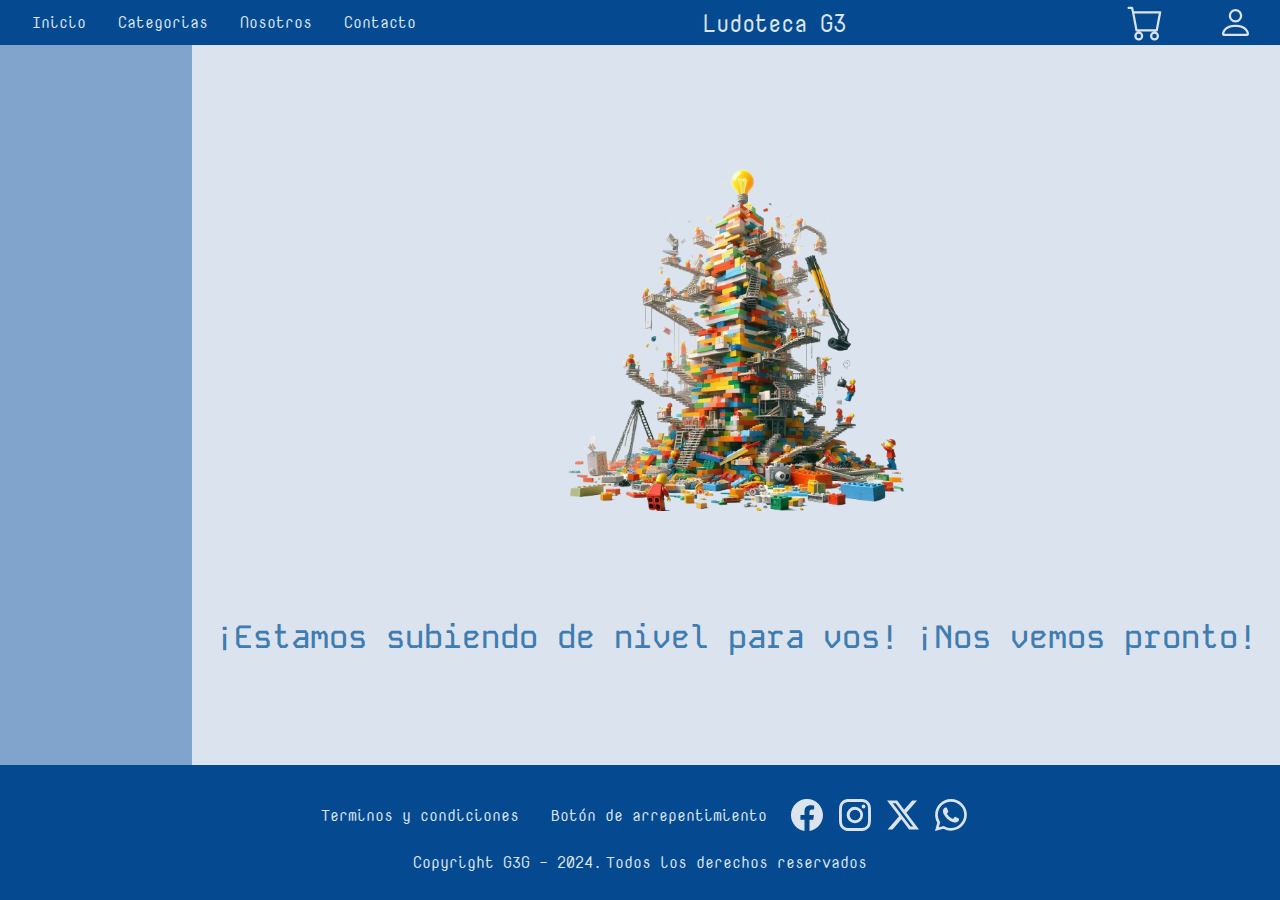
<file: HTML/arrepentimiento.html>
<!DOCTYPE html>
<html lang="es">
  <head>
    <meta charset="UTF-8" >
    <link rel="icon" href="../imagenes/logo.ico" >
    <meta name="viewport" content="width=device-width, initial-scale=1.0" >
    <link
      rel="stylesheet"
      type="text/css"
      media="all"
      href="../CSS/arrepentimiento.css"
    >
    <link rel="preconnect" href="https://fonts.gstatic.com" crossorigin >
    <link
      href="https://fonts.googleapis.com/css2?family=Kode+Mono:wght@400..700&display=swap"
      rel="stylesheet"
    >
    <link rel="preconnect" href="https://fonts.googleapis.com" >
    <link rel="preconnect" href="https://fonts.gstatic.com" crossorigin >
    <link
      href="https://fonts.googleapis.com/css2?family=Kode+Mono:wght@400..700&family=Nova+Mono&display=swap"
      rel="stylesheet"
    >
    <title>Ludoteca</title>
  </head>

  <body>
    <header>
      <svg class="menu" xmlns="http://www.w3.org/2000/svg" viewBox="0 0 16 16">
        <path
          fill-rule="evenodd"
          d="M2.5 12a.5.5 0 0 1 .5-.5h10a.5.5 0 0 1 0 1H3a.5.5 0 0 1-.5-.5m0-4a.5.5 0 0 1 .5-.5h10a.5.5 0 0 1 0 1H3a.5.5 0 0 1-.5-.5m0-4a.5.5 0 0 1 .5-.5h10a.5.5 0 0 1 0 1H3a.5.5 0 0 1-.5-.5"
        />
      </svg>

      <nav class="opciones">
        <a href="../index.html#inicio"> Inicio </a>
        <a href="../index.html#categorias"> Categorias </a>
        <a href="./nosotros.html"> Nosotros </a>
        <a href="./contacto.html"> Contacto </a>
      </nav>

      <div class="titulo">
        <a href="../index.html">Ludoteca G3</a>
      </div>

      <div class="desplegable">
        <div class="iconos">
          <svg
            class="carrito"
            xmlns="http://www.w3.org/2000/svg"
            viewBox="0 0 16 16"
          >
            <path
              class="off"
              d="M0 1.5A.5.5 0 0 1 .5 1H2a.5.5 0 0 1 .485.379L2.89 3H14.5a.5.5 0 0 1 .491.592l-1.5 8A.5.5 0 0 1 13 12H4a.5.5 0 0 1-.491-.408L2.01 3.607 1.61 2H.5a.5.5 0 0 1-.5-.5M3.102 4l1.313 7h8.17l1.313-7zM5 12a2 2 0 1 0 0 4 2 2 0 0 0 0-4m7 0a2 2 0 1 0 0 4 2 2 0 0 0 0-4m-7 1a1 1 0 1 1 0 2 1 1 0 0 1 0-2m7 0a1 1 0 1 1 0 2 1 1 0 0 1 0-2"
            />
            <path
              class="on"
              d="M0 1.5A.5.5 0 0 1 .5 1H2a.5.5 0 0 1 .485.379L2.89 3H14.5a.5.5 0 0 1 .491.592l-1.5 8A.5.5 0 0 1 13 12H4a.5.5 0 0 1-.491-.408L2.01 3.607 1.61 2H.5a.5.5 0 0 1-.5-.5M5 12a2 2 0 1 0 0 4 2 2 0 0 0 0-4m7 0a2 2 0 1 0 0 4 2 2 0 0 0 0-4m-7 1a1 1 0 1 1 0 2 1 1 0 0 1 0-2m7 0a1 1 0 1 1 0 2 1 1 0 0 1 0-2"
            />
          </svg>
          <svg
            class="usuario"
            xmlns="http://www.w3.org/2000/svg"
            viewBox="0 0 16 16"
          >
            <path
              class="off"
              d="M8 8a3 3 0 1 0 0-6 3 3 0 0 0 0 6m2-3a2 2 0 1 1-4 0 2 2 0 0 1 4 0m4 8c0 1-1 1-1 1H3s-1 0-1-1 1-4 6-4 6 3 6 4m-1-.004c-.001-.246-.154-.986-.832-1.664C11.516 10.68 10.289 10 8 10s-3.516.68-4.168 1.332c-.678.678-.83 1.418-.832 1.664z"
            />
            <path class="on" d="M11 6a3 3 0 1 1-6 0 3 3 0 0 1 6 0" />
            <path
              class="on"
              fill-rule="evenodd"
              d="M0 8a8 8 0 1 1 16 0A8 8 0 0 1 0 8m8-7a7 7 0 0 0-5.468 11.37C3.242 11.226 4.805 10 8 10s4.757 1.225 5.468 2.37A7 7 0 0 0 8 1"
            />
          </svg>
        </div>

        <div class="sesion">
          <a href="./iniciarSesion.html" class="boton">Iniciar sesión</a>
          <a href="./registro.html" class="boton">Registrarse</a>
        </div>

        <div class="total">
          <a href="./carrito.html" class="boton">Carrito</a>
        </div>
      </div>
    </header>

    <main>
      <div class="construccion">
        <img
          class="imagen"
          src="../imagenes/construccion2.png"
          alt="Sitio en construcción"
        >
        <div class="texto">
          <p>¡Estamos subiendo de nivel para vos!</p>
          <p>¡Nos vemos pronto!</p>
        </div>
      </div>
    </main>

    <aside></aside>

    <footer>
      <div class="links">
        <a href="./terminos.html">Terminos y condiciones</a>
        <a href="./arrepentimiento.html">Botón de arrepentimiento</a>
      </div>

      <div class="redes">
        <a href="https://www.facebook.com/" target="_blank">
          <svg
            xmlns="http://www.w3.org/2000/svg"
            class="facebook"
            viewBox="0 0 16 16"
          >
            <path
              d="M16 8.049c0-4.446-3.582-8.05-8-8.05C3.58 0-.002 3.603-.002 8.05c0 4.017 2.926 7.347 6.75 7.951v-5.625h-2.03V8.05H6.75V6.275c0-2.017 1.195-3.131 3.022-3.131.876 0 1.791.157 1.791.157v1.98h-1.009c-.993 0-1.303.621-1.303 1.258v1.51h2.218l-.354 2.326H9.25V16c3.824-.604 6.75-3.934 6.75-7.951"
            />
          </svg>
        </a>
        <a href="https://www.instagram.com/" target="_blank">
          <svg
            xmlns="http://www.w3.org/2000/svg"
            class="instagram"
            viewBox="0 0 16 16"
          >
            <path
              d="M8 0C5.829 0 5.556.01 4.703.048 3.85.088 3.269.222 2.76.42a3.9 3.9 0 0 0-1.417.923A3.9 3.9 0 0 0 .42 2.76C.222 3.268.087 3.85.048 4.7.01 5.555 0 5.827 0 8.001c0 2.172.01 2.444.048 3.297.04.852.174 1.433.372 1.942.205.526.478.972.923 1.417.444.445.89.719 1.416.923.51.198 1.09.333 1.942.372C5.555 15.99 5.827 16 8 16s2.444-.01 3.298-.048c.851-.04 1.434-.174 1.943-.372a3.9 3.9 0 0 0 1.416-.923c.445-.445.718-.891.923-1.417.197-.509.332-1.09.372-1.942C15.99 10.445 16 10.173 16 8s-.01-2.445-.048-3.299c-.04-.851-.175-1.433-.372-1.941a3.9 3.9 0 0 0-.923-1.417A3.9 3.9 0 0 0 13.24.42c-.51-.198-1.092-.333-1.943-.372C10.443.01 10.172 0 7.998 0zm-.717 1.442h.718c2.136 0 2.389.007 3.232.046.78.035 1.204.166 1.486.275.373.145.64.319.92.599s.453.546.598.92c.11.281.24.705.275 1.485.039.843.047 1.096.047 3.231s-.008 2.389-.047 3.232c-.035.78-.166 1.203-.275 1.485a2.5 2.5 0 0 1-.599.919c-.28.28-.546.453-.92.598-.28.11-.704.24-1.485.276-.843.038-1.096.047-3.232.047s-2.39-.009-3.233-.047c-.78-.036-1.203-.166-1.485-.276a2.5 2.5 0 0 1-.92-.598 2.5 2.5 0 0 1-.6-.92c-.109-.281-.24-.705-.275-1.485-.038-.843-.046-1.096-.046-3.233s.008-2.388.046-3.231c.036-.78.166-1.204.276-1.486.145-.373.319-.64.599-.92s.546-.453.92-.598c.282-.11.705-.24 1.485-.276.738-.034 1.024-.044 2.515-.045zm4.988 1.328a.96.96 0 1 0 0 1.92.96.96 0 0 0 0-1.92m-4.27 1.122a4.109 4.109 0 1 0 0 8.217 4.109 4.109 0 0 0 0-8.217m0 1.441a2.667 2.667 0 1 1 0 5.334 2.667 2.667 0 0 1 0-5.334"
            />
          </svg>
        </a>
        <a href="https://www.twitter.com/" target="_blank">
          <svg xmlns="http://www.w3.org/2000/svg" class="x" viewBox="0 0 16 16">
            <path
              d="M12.6.75h2.454l-5.36 6.142L16 15.25h-4.937l-3.867-5.07-4.425 5.07H.316l5.733-6.57L0 .75h5.063l3.495 4.633L12.601.75Zm-.86 13.028h1.36L4.323 2.145H2.865z"
            />
          </svg>
        </a>
        <a href="https://web.whatsapp.com/" target="_blank">
          <svg
            xmlns="http://www.w3.org/2000/svg"
            class="whatsapp"
            viewBox="0 0 16 16"
          >
            <path
              d="M13.601 2.326A7.85 7.85 0 0 0 7.994 0C3.627 0 .068 3.558.064 7.926c0 1.399.366 2.76 1.057 3.965L0 16l4.204-1.102a7.9 7.9 0 0 0 3.79.965h.004c4.368 0 7.926-3.558 7.93-7.93A7.9 7.9 0 0 0 13.6 2.326zM7.994 14.521a6.6 6.6 0 0 1-3.356-.92l-.24-.144-2.494.654.666-2.433-.156-.251a6.56 6.56 0 0 1-1.007-3.505c0-3.626 2.957-6.584 6.591-6.584a6.56 6.56 0 0 1 4.66 1.931 6.56 6.56 0 0 1 1.928 4.66c-.004 3.639-2.961 6.592-6.592 6.592m3.615-4.934c-.197-.099-1.17-.578-1.353-.646-.182-.065-.315-.099-.445.099-.133.197-.513.646-.627.775-.114.133-.232.148-.43.05-.197-.1-.836-.308-1.592-.985-.59-.525-.985-1.175-1.103-1.372-.114-.198-.011-.304.088-.403.087-.088.197-.232.296-.346.1-.114.133-.198.198-.33.065-.134.034-.248-.015-.347-.05-.099-.445-1.076-.612-1.47-.16-.389-.323-.335-.445-.34-.114-.007-.247-.007-.38-.007a.73.73 0 0 0-.529.247c-.182.198-.691.677-.691 1.654s.71 1.916.81 2.049c.098.133 1.394 2.132 3.383 2.992.47.205.84.326 1.129.418.475.152.904.129 1.246.08.38-.058 1.171-.48 1.338-.943.164-.464.164-.86.114-.943-.049-.084-.182-.133-.38-.232"
            />
          </svg>
        </a>
      </div>

      <div class="copyright">
        <p>Copyright G3G - 2024.</p>
        <p>Todos los derechos reservados</p>
      </div>
    </footer>

    <script src="../scripts/menu.js"></script>
  </body>
</html>
</file>
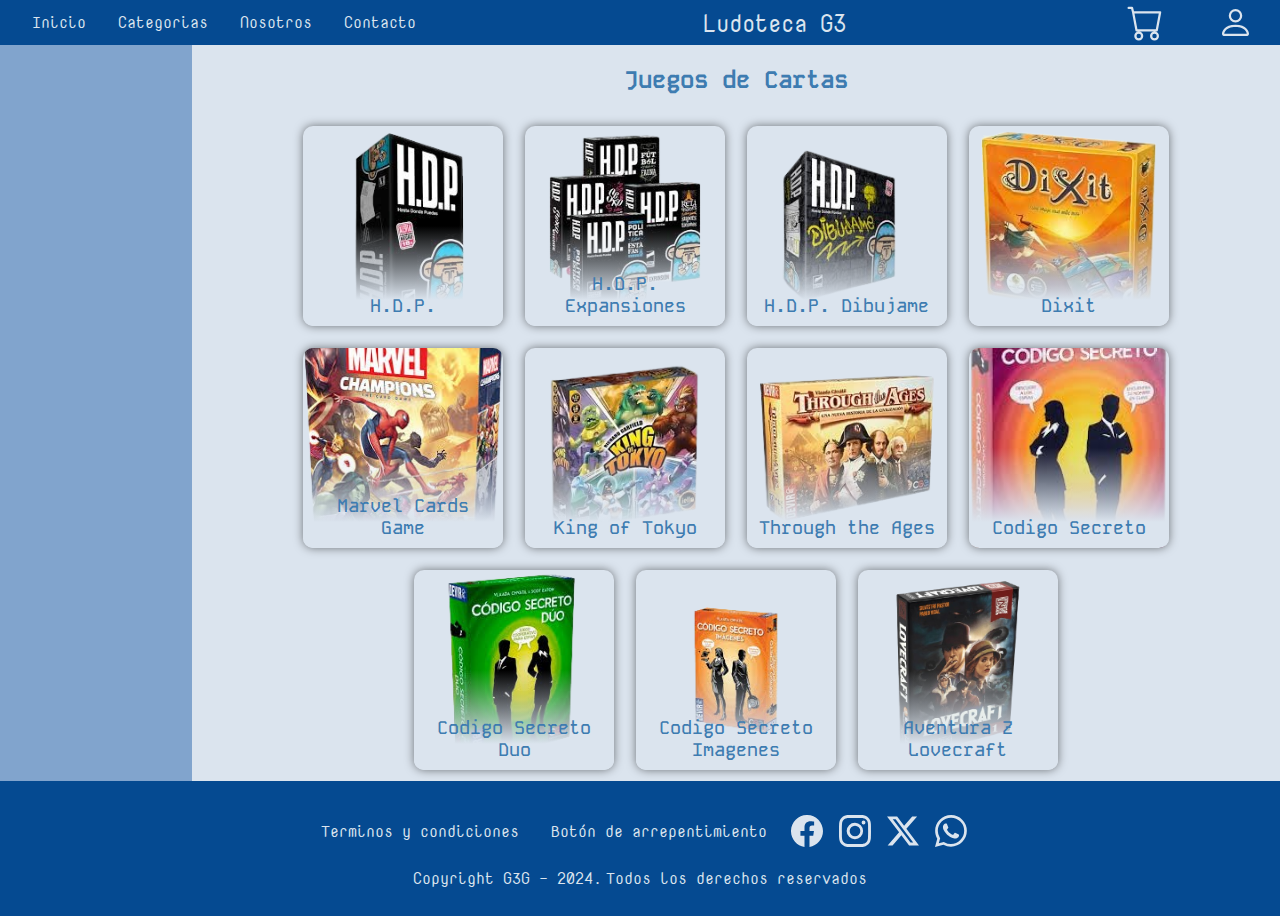
<file: HTML/categoriaCartas.html>
<!DOCTYPE html>
<html lang="es">
  <head>
    <meta charset="UTF-8" >
    <link rel="icon" href="../imagenes/logo.ico" >
    <meta name="viewport" content="width=device-width, initial-scale=1.0" >
    <link
      rel="stylesheet"
      type="text/css"
      media="all"
      href="../CSS/categorias.css"
    >
    <link rel="preconnect" href="https://fonts.gstatic.com" crossorigin >
    <link
      href="https://fonts.googleapis.com/css2?family=Kode+Mono:wght@400..700&display=swap"
      rel="stylesheet"
    >
    <link rel="preconnect" href="https://fonts.googleapis.com" >
    <link rel="preconnect" href="https://fonts.gstatic.com" crossorigin >
    <link
      href="https://fonts.googleapis.com/css2?family=Kode+Mono:wght@400..700&family=Nova+Mono&display=swap"
      rel="stylesheet"
    >
    <title>Ludoteca</title>
  </head>

  <body>
    <header>
      <svg class="menu" xmlns="http://www.w3.org/2000/svg" viewBox="0 0 16 16">
        <path
          fill-rule="evenodd"
          d="M2.5 12a.5.5 0 0 1 .5-.5h10a.5.5 0 0 1 0 1H3a.5.5 0 0 1-.5-.5m0-4a.5.5 0 0 1 .5-.5h10a.5.5 0 0 1 0 1H3a.5.5 0 0 1-.5-.5m0-4a.5.5 0 0 1 .5-.5h10a.5.5 0 0 1 0 1H3a.5.5 0 0 1-.5-.5"
        />
      </svg>

      <nav class="opciones">
        <a href="../index.html#inicio"> Inicio </a>
        <a href="../index.html#categorias"> Categorias </a>
        <a href="./nosotros.html"> Nosotros </a>
        <a href="./contacto.html"> Contacto </a>
      </nav>

      <div class="titulo">
        <a href="../index.html">Ludoteca G3</a>
      </div>

      <div class="desplegable">
        <div class="iconos">
          <svg
            class="carrito"
            xmlns="http://www.w3.org/2000/svg"
            viewBox="0 0 16 16"
          >
            <path
              class="off"
              d="M0 1.5A.5.5 0 0 1 .5 1H2a.5.5 0 0 1 .485.379L2.89 3H14.5a.5.5 0 0 1 .491.592l-1.5 8A.5.5 0 0 1 13 12H4a.5.5 0 0 1-.491-.408L2.01 3.607 1.61 2H.5a.5.5 0 0 1-.5-.5M3.102 4l1.313 7h8.17l1.313-7zM5 12a2 2 0 1 0 0 4 2 2 0 0 0 0-4m7 0a2 2 0 1 0 0 4 2 2 0 0 0 0-4m-7 1a1 1 0 1 1 0 2 1 1 0 0 1 0-2m7 0a1 1 0 1 1 0 2 1 1 0 0 1 0-2"
            />
            <path
              class="on"
              d="M0 1.5A.5.5 0 0 1 .5 1H2a.5.5 0 0 1 .485.379L2.89 3H14.5a.5.5 0 0 1 .491.592l-1.5 8A.5.5 0 0 1 13 12H4a.5.5 0 0 1-.491-.408L2.01 3.607 1.61 2H.5a.5.5 0 0 1-.5-.5M5 12a2 2 0 1 0 0 4 2 2 0 0 0 0-4m7 0a2 2 0 1 0 0 4 2 2 0 0 0 0-4m-7 1a1 1 0 1 1 0 2 1 1 0 0 1 0-2m7 0a1 1 0 1 1 0 2 1 1 0 0 1 0-2"
            />
          </svg>
          <svg
            class="usuario"
            xmlns="http://www.w3.org/2000/svg"
            viewBox="0 0 16 16"
          >
            <path
              class="off"
              d="M8 8a3 3 0 1 0 0-6 3 3 0 0 0 0 6m2-3a2 2 0 1 1-4 0 2 2 0 0 1 4 0m4 8c0 1-1 1-1 1H3s-1 0-1-1 1-4 6-4 6 3 6 4m-1-.004c-.001-.246-.154-.986-.832-1.664C11.516 10.68 10.289 10 8 10s-3.516.68-4.168 1.332c-.678.678-.83 1.418-.832 1.664z"
            />
            <path class="on" d="M11 6a3 3 0 1 1-6 0 3 3 0 0 1 6 0" />
            <path
              class="on"
              fill-rule="evenodd"
              d="M0 8a8 8 0 1 1 16 0A8 8 0 0 1 0 8m8-7a7 7 0 0 0-5.468 11.37C3.242 11.226 4.805 10 8 10s4.757 1.225 5.468 2.37A7 7 0 0 0 8 1"
            />
          </svg>
        </div>

        <div class="sesion">
          <a href="./iniciarSesion.html" class="boton">Iniciar sesión</a>
          <a href="./registro.html" class="boton">Registrarse</a>
        </div>

        <div class="total">
          <a href="./carrito.html" class="boton">Carrito</a>
        </div>
      </div>
    </header>

    <main>
      <h1 class="titulo">Juegos de Cartas</h1>
      <div class="vidriera">
        <div class="juego">
          <div class="info">
            <p class="nombre">H.D.P.</p>
            <p class="precio">$12,200</p>
            <a class="boton" href="./construccion.html">Ver</a>
          </div>
        </div>
        <div class="juego">
          <div class="info">
            <p class="nombre">H.D.P. Expansiones</p>
            <p class="precio">$8,300</p>
            <a class="boton" href="./construccion.html">Ver</a>
          </div>
        </div>
        <div class="juego">
          <div class="info">
            <p class="nombre">H.D.P. Dibujame</p>
            <p class="precio">$16,800</p>
            <a class="boton" href="./construccion.html">Ver</a>
          </div>
        </div>
        <div class="juego">
          <div class="info">
            <p class="nombre">Dixit</p>
            <p class="precio">$21,450</p>
            <a class="boton" href="./construccion.html">Ver</a>
          </div>
        </div>
        <div class="juego">
          <div class="info">
            <p class="nombre">Marvel Cards Game</p>
            <p class="precio">$41,450</p>
            <a class="boton" href="./construccion.html">Ver</a>
          </div>
        </div>
        <div class="juego">
          <div class="info">
            <p class="nombre">King of Tokyo</p>
            <p class="precio">$24,500</p>
            <a class="boton" href="./construccion.html">Ver</a>
          </div>
        </div>
        <div class="juego">
          <div class="info">
            <p class="nombre">Through the Ages</p>
            <p class="precio">$33,500</p>
            <a class="boton" href="./construccion.html">Ver</a>
          </div>
        </div>
        <div class="juego">
          <div class="info">
            <p class="nombre">Codigo Secreto</p>
            <p class="precio">$10,000</p>
            <a class="boton" href="./construccion.html">Ver</a>
          </div>
        </div>
        <div class="juego">
          <div class="info">
            <p class="nombre">Codigo Secreto Duo</p>
            <p class="precio">$10,000</p>
            <a class="boton" href="./construccion.html">Ver</a>
          </div>
        </div>
        <div class="juego">
          <div class="info">
            <p class="nombre">Codigo Secreto Imagenes</p>
            <p class="precio">$11,000</p>
            <a class="boton" href="./construccion.html">Ver</a>
          </div>
        </div>
        <div class="juego">
          <div class="info">
            <p class="nombre">Aventura Z Lovecraft</p>
            <p class="precio">$20,000</p>
            <a class="boton" href="./construccion.html">Ver</a>
          </div>
        </div>
      </div>
    </main>

    <aside></aside>

    <footer>
      <div class="links">
        <a href="./terminos.html">Terminos y condiciones</a>
        <a href="./arrepentimiento.html">Botón de arrepentimiento</a>
      </div>

      <div class="redes">
        <a href="https://www.facebook.com/" target="_blank">
          <svg
            xmlns="http://www.w3.org/2000/svg"
            class="facebook"
            viewBox="0 0 16 16"
          >
            <path
              d="M16 8.049c0-4.446-3.582-8.05-8-8.05C3.58 0-.002 3.603-.002 8.05c0 4.017 2.926 7.347 6.75 7.951v-5.625h-2.03V8.05H6.75V6.275c0-2.017 1.195-3.131 3.022-3.131.876 0 1.791.157 1.791.157v1.98h-1.009c-.993 0-1.303.621-1.303 1.258v1.51h2.218l-.354 2.326H9.25V16c3.824-.604 6.75-3.934 6.75-7.951"
            />
          </svg>
        </a>
        <a href="https://www.instagram.com/" target="_blank">
          <svg
            xmlns="http://www.w3.org/2000/svg"
            class="instagram"
            viewBox="0 0 16 16"
          >
            <path
              d="M8 0C5.829 0 5.556.01 4.703.048 3.85.088 3.269.222 2.76.42a3.9 3.9 0 0 0-1.417.923A3.9 3.9 0 0 0 .42 2.76C.222 3.268.087 3.85.048 4.7.01 5.555 0 5.827 0 8.001c0 2.172.01 2.444.048 3.297.04.852.174 1.433.372 1.942.205.526.478.972.923 1.417.444.445.89.719 1.416.923.51.198 1.09.333 1.942.372C5.555 15.99 5.827 16 8 16s2.444-.01 3.298-.048c.851-.04 1.434-.174 1.943-.372a3.9 3.9 0 0 0 1.416-.923c.445-.445.718-.891.923-1.417.197-.509.332-1.09.372-1.942C15.99 10.445 16 10.173 16 8s-.01-2.445-.048-3.299c-.04-.851-.175-1.433-.372-1.941a3.9 3.9 0 0 0-.923-1.417A3.9 3.9 0 0 0 13.24.42c-.51-.198-1.092-.333-1.943-.372C10.443.01 10.172 0 7.998 0zm-.717 1.442h.718c2.136 0 2.389.007 3.232.046.78.035 1.204.166 1.486.275.373.145.64.319.92.599s.453.546.598.92c.11.281.24.705.275 1.485.039.843.047 1.096.047 3.231s-.008 2.389-.047 3.232c-.035.78-.166 1.203-.275 1.485a2.5 2.5 0 0 1-.599.919c-.28.28-.546.453-.92.598-.28.11-.704.24-1.485.276-.843.038-1.096.047-3.232.047s-2.39-.009-3.233-.047c-.78-.036-1.203-.166-1.485-.276a2.5 2.5 0 0 1-.92-.598 2.5 2.5 0 0 1-.6-.92c-.109-.281-.24-.705-.275-1.485-.038-.843-.046-1.096-.046-3.233s.008-2.388.046-3.231c.036-.78.166-1.204.276-1.486.145-.373.319-.64.599-.92s.546-.453.92-.598c.282-.11.705-.24 1.485-.276.738-.034 1.024-.044 2.515-.045zm4.988 1.328a.96.96 0 1 0 0 1.92.96.96 0 0 0 0-1.92m-4.27 1.122a4.109 4.109 0 1 0 0 8.217 4.109 4.109 0 0 0 0-8.217m0 1.441a2.667 2.667 0 1 1 0 5.334 2.667 2.667 0 0 1 0-5.334"
            />
          </svg>
        </a>
        <a href="https://www.twitter.com/" target="_blank">
          <svg xmlns="http://www.w3.org/2000/svg" class="x" viewBox="0 0 16 16">
            <path
              d="M12.6.75h2.454l-5.36 6.142L16 15.25h-4.937l-3.867-5.07-4.425 5.07H.316l5.733-6.57L0 .75h5.063l3.495 4.633L12.601.75Zm-.86 13.028h1.36L4.323 2.145H2.865z"
            />
          </svg>
        </a>
        <a href="https://web.whatsapp.com/" target="_blank">
          <svg
            xmlns="http://www.w3.org/2000/svg"
            class="whatsapp"
            viewBox="0 0 16 16"
          >
            <path
              d="M13.601 2.326A7.85 7.85 0 0 0 7.994 0C3.627 0 .068 3.558.064 7.926c0 1.399.366 2.76 1.057 3.965L0 16l4.204-1.102a7.9 7.9 0 0 0 3.79.965h.004c4.368 0 7.926-3.558 7.93-7.93A7.9 7.9 0 0 0 13.6 2.326zM7.994 14.521a6.6 6.6 0 0 1-3.356-.92l-.24-.144-2.494.654.666-2.433-.156-.251a6.56 6.56 0 0 1-1.007-3.505c0-3.626 2.957-6.584 6.591-6.584a6.56 6.56 0 0 1 4.66 1.931 6.56 6.56 0 0 1 1.928 4.66c-.004 3.639-2.961 6.592-6.592 6.592m3.615-4.934c-.197-.099-1.17-.578-1.353-.646-.182-.065-.315-.099-.445.099-.133.197-.513.646-.627.775-.114.133-.232.148-.43.05-.197-.1-.836-.308-1.592-.985-.59-.525-.985-1.175-1.103-1.372-.114-.198-.011-.304.088-.403.087-.088.197-.232.296-.346.1-.114.133-.198.198-.33.065-.134.034-.248-.015-.347-.05-.099-.445-1.076-.612-1.47-.16-.389-.323-.335-.445-.34-.114-.007-.247-.007-.38-.007a.73.73 0 0 0-.529.247c-.182.198-.691.677-.691 1.654s.71 1.916.81 2.049c.098.133 1.394 2.132 3.383 2.992.47.205.84.326 1.129.418.475.152.904.129 1.246.08.38-.058 1.171-.48 1.338-.943.164-.464.164-.86.114-.943-.049-.084-.182-.133-.38-.232"
            />
          </svg>
        </a>
      </div>

      <div class="copyright">
        <p>Copyright G3G - 2024.</p>
        <p>Todos los derechos reservados</p>
      </div>
    </footer>

    <script src="../scripts/menu.js"></script>
    <script src="../scripts/categoria/vidriera.js"></script>
  </body>
</html>
</file>
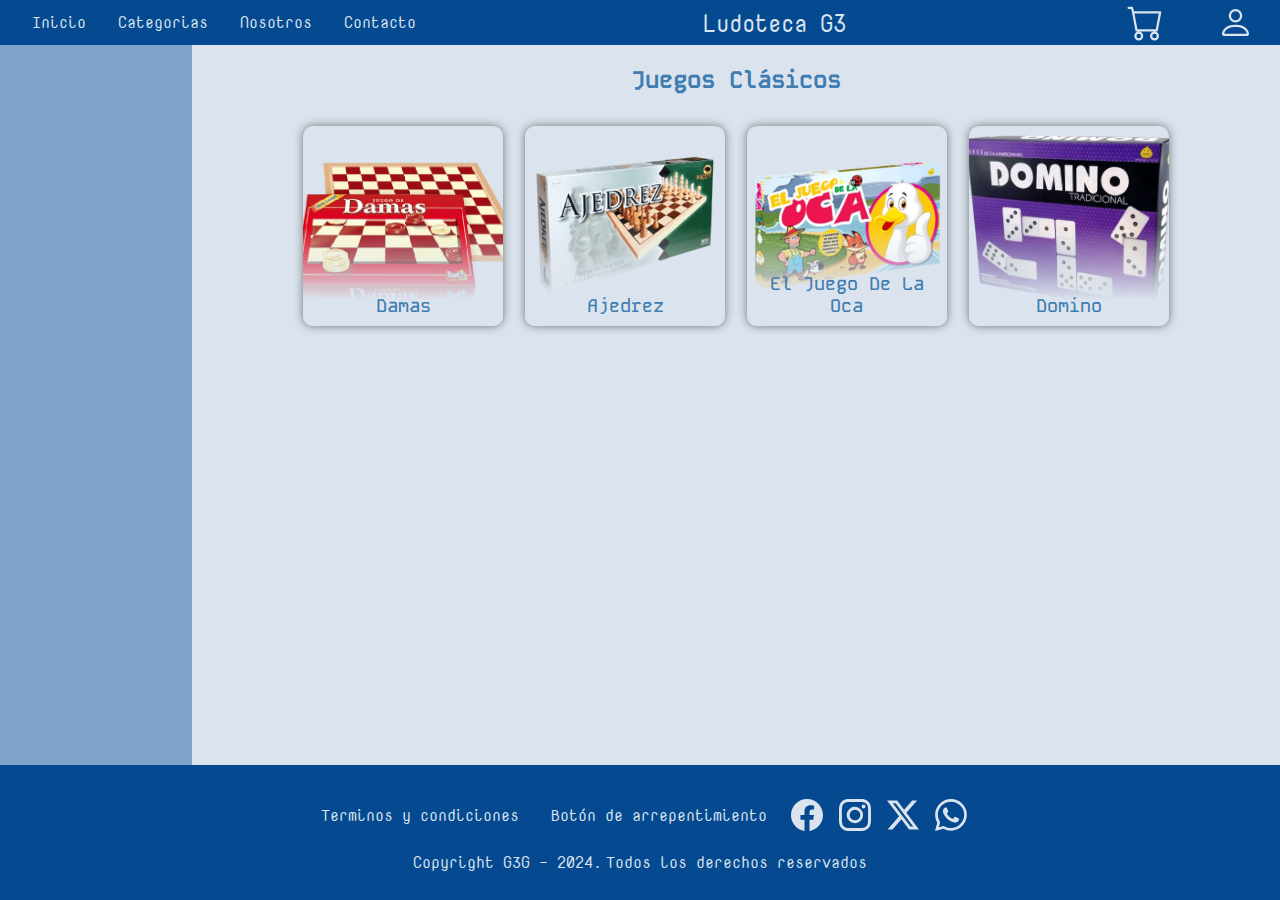
<file: HTML/categoriaClásicos.html>
<!DOCTYPE html>
<html lang="es">
  <head>
    <meta charset="UTF-8" >
    <link rel="icon" href="../imagenes/logo.ico" >
    <meta name="viewport" content="width=device-width, initial-scale=1.0" >
    <link
      rel="stylesheet"
      type="text/css"
      media="all"
      href="../CSS/categorias.css"
    >
    <link rel="preconnect" href="https://fonts.gstatic.com" crossorigin >
    <link
      href="https://fonts.googleapis.com/css2?family=Kode+Mono:wght@400..700&display=swap"
      rel="stylesheet"
    >
    <link rel="preconnect" href="https://fonts.googleapis.com" >
    <link rel="preconnect" href="https://fonts.gstatic.com" crossorigin >
    <link
      href="https://fonts.googleapis.com/css2?family=Kode+Mono:wght@400..700&family=Nova+Mono&display=swap"
      rel="stylesheet"
    >
    <title>Ludoteca</title>
  </head>

  <body>
    <header>
      <svg class="menu" xmlns="http://www.w3.org/2000/svg" viewBox="0 0 16 16">
        <path
          fill-rule="evenodd"
          d="M2.5 12a.5.5 0 0 1 .5-.5h10a.5.5 0 0 1 0 1H3a.5.5 0 0 1-.5-.5m0-4a.5.5 0 0 1 .5-.5h10a.5.5 0 0 1 0 1H3a.5.5 0 0 1-.5-.5m0-4a.5.5 0 0 1 .5-.5h10a.5.5 0 0 1 0 1H3a.5.5 0 0 1-.5-.5"
        />
      </svg>

      <nav class="opciones">
        <a href="../index.html#inicio"> Inicio </a>
        <a href="../index.html#categorias"> Categorias </a>
        <a href="./nosotros.html"> Nosotros </a>
        <a href="./contacto.html"> Contacto </a>
      </nav>

      <div class="titulo">
        <a href="../index.html">Ludoteca G3</a>
      </div>

      <div class="desplegable">
        <div class="iconos">
          <svg
            class="carrito"
            xmlns="http://www.w3.org/2000/svg"
            viewBox="0 0 16 16"
          >
            <path
              class="off"
              d="M0 1.5A.5.5 0 0 1 .5 1H2a.5.5 0 0 1 .485.379L2.89 3H14.5a.5.5 0 0 1 .491.592l-1.5 8A.5.5 0 0 1 13 12H4a.5.5 0 0 1-.491-.408L2.01 3.607 1.61 2H.5a.5.5 0 0 1-.5-.5M3.102 4l1.313 7h8.17l1.313-7zM5 12a2 2 0 1 0 0 4 2 2 0 0 0 0-4m7 0a2 2 0 1 0 0 4 2 2 0 0 0 0-4m-7 1a1 1 0 1 1 0 2 1 1 0 0 1 0-2m7 0a1 1 0 1 1 0 2 1 1 0 0 1 0-2"
            />
            <path
              class="on"
              d="M0 1.5A.5.5 0 0 1 .5 1H2a.5.5 0 0 1 .485.379L2.89 3H14.5a.5.5 0 0 1 .491.592l-1.5 8A.5.5 0 0 1 13 12H4a.5.5 0 0 1-.491-.408L2.01 3.607 1.61 2H.5a.5.5 0 0 1-.5-.5M5 12a2 2 0 1 0 0 4 2 2 0 0 0 0-4m7 0a2 2 0 1 0 0 4 2 2 0 0 0 0-4m-7 1a1 1 0 1 1 0 2 1 1 0 0 1 0-2m7 0a1 1 0 1 1 0 2 1 1 0 0 1 0-2"
            />
          </svg>
          <svg
            class="usuario"
            xmlns="http://www.w3.org/2000/svg"
            viewBox="0 0 16 16"
          >
            <path
              class="off"
              d="M8 8a3 3 0 1 0 0-6 3 3 0 0 0 0 6m2-3a2 2 0 1 1-4 0 2 2 0 0 1 4 0m4 8c0 1-1 1-1 1H3s-1 0-1-1 1-4 6-4 6 3 6 4m-1-.004c-.001-.246-.154-.986-.832-1.664C11.516 10.68 10.289 10 8 10s-3.516.68-4.168 1.332c-.678.678-.83 1.418-.832 1.664z"
            />
            <path class="on" d="M11 6a3 3 0 1 1-6 0 3 3 0 0 1 6 0" />
            <path
              class="on"
              fill-rule="evenodd"
              d="M0 8a8 8 0 1 1 16 0A8 8 0 0 1 0 8m8-7a7 7 0 0 0-5.468 11.37C3.242 11.226 4.805 10 8 10s4.757 1.225 5.468 2.37A7 7 0 0 0 8 1"
            />
          </svg>
        </div>

        <div class="sesion">
          <a href="./iniciarSesion.html" class="boton">Iniciar sesión</a>
          <a href="./registro.html" class="boton">Registrarse</a>
        </div>

        <div class="total">
          <a href="./carrito.html" class="boton">Carrito</a>
        </div>
      </div>
    </header>

    <main>
      <h1 class="titulo">Juegos Clásicos</h1>
      <div class="vidriera">
        <div class="juego">
          <div class="info">
            <p class="nombre">Damas</p>
            <p class="precio">$15,000</p>
            <a class="boton" href="./mostrador.html">Ver</a>
          </div>
        </div>
        <div class="juego">
          <div class="info">
            <p class="nombre">Ajedrez</p>
            <p class="precio">$15,000</p>
            <a class="boton" href="./mostrador.html">Ver</a>
          </div>
        </div>
        <div class="juego">
          <div class="info">
            <p class="nombre">El Juego De La Oca</p>
            <p class="precio">$10,500</p>
            <a class="boton" href="./mostrador.html">Ver</a>
          </div>
        </div>
        <div class="juego">
          <div class="info">
            <p class="nombre">Domino</p>
            <p class="precio">$9,700</p>
            <a class="boton" href="./mostrador.html">Ver</a>
          </div>
        </div>
      </div>
    </main>

    <aside></aside>

    <footer>
      <div class="links">
        <a href="./terminos.html">Terminos y condiciones</a>
        <a href="./arrepentimiento.html">Botón de arrepentimiento</a>
      </div>

      <div class="redes">
        <a href="https://www.facebook.com/" target="_blank">
          <svg
            xmlns="http://www.w3.org/2000/svg"
            class="facebook"
            viewBox="0 0 16 16"
          >
            <path
              d="M16 8.049c0-4.446-3.582-8.05-8-8.05C3.58 0-.002 3.603-.002 8.05c0 4.017 2.926 7.347 6.75 7.951v-5.625h-2.03V8.05H6.75V6.275c0-2.017 1.195-3.131 3.022-3.131.876 0 1.791.157 1.791.157v1.98h-1.009c-.993 0-1.303.621-1.303 1.258v1.51h2.218l-.354 2.326H9.25V16c3.824-.604 6.75-3.934 6.75-7.951"
            />
          </svg>
        </a>
        <a href="https://www.instagram.com/" target="_blank">
          <svg
            xmlns="http://www.w3.org/2000/svg"
            class="instagram"
            viewBox="0 0 16 16"
          >
            <path
              d="M8 0C5.829 0 5.556.01 4.703.048 3.85.088 3.269.222 2.76.42a3.9 3.9 0 0 0-1.417.923A3.9 3.9 0 0 0 .42 2.76C.222 3.268.087 3.85.048 4.7.01 5.555 0 5.827 0 8.001c0 2.172.01 2.444.048 3.297.04.852.174 1.433.372 1.942.205.526.478.972.923 1.417.444.445.89.719 1.416.923.51.198 1.09.333 1.942.372C5.555 15.99 5.827 16 8 16s2.444-.01 3.298-.048c.851-.04 1.434-.174 1.943-.372a3.9 3.9 0 0 0 1.416-.923c.445-.445.718-.891.923-1.417.197-.509.332-1.09.372-1.942C15.99 10.445 16 10.173 16 8s-.01-2.445-.048-3.299c-.04-.851-.175-1.433-.372-1.941a3.9 3.9 0 0 0-.923-1.417A3.9 3.9 0 0 0 13.24.42c-.51-.198-1.092-.333-1.943-.372C10.443.01 10.172 0 7.998 0zm-.717 1.442h.718c2.136 0 2.389.007 3.232.046.78.035 1.204.166 1.486.275.373.145.64.319.92.599s.453.546.598.92c.11.281.24.705.275 1.485.039.843.047 1.096.047 3.231s-.008 2.389-.047 3.232c-.035.78-.166 1.203-.275 1.485a2.5 2.5 0 0 1-.599.919c-.28.28-.546.453-.92.598-.28.11-.704.24-1.485.276-.843.038-1.096.047-3.232.047s-2.39-.009-3.233-.047c-.78-.036-1.203-.166-1.485-.276a2.5 2.5 0 0 1-.92-.598 2.5 2.5 0 0 1-.6-.92c-.109-.281-.24-.705-.275-1.485-.038-.843-.046-1.096-.046-3.233s.008-2.388.046-3.231c.036-.78.166-1.204.276-1.486.145-.373.319-.64.599-.92s.546-.453.92-.598c.282-.11.705-.24 1.485-.276.738-.034 1.024-.044 2.515-.045zm4.988 1.328a.96.96 0 1 0 0 1.92.96.96 0 0 0 0-1.92m-4.27 1.122a4.109 4.109 0 1 0 0 8.217 4.109 4.109 0 0 0 0-8.217m0 1.441a2.667 2.667 0 1 1 0 5.334 2.667 2.667 0 0 1 0-5.334"
            />
          </svg>
        </a>
        <a href="https://www.twitter.com/" target="_blank">
          <svg xmlns="http://www.w3.org/2000/svg" class="x" viewBox="0 0 16 16">
            <path
              d="M12.6.75h2.454l-5.36 6.142L16 15.25h-4.937l-3.867-5.07-4.425 5.07H.316l5.733-6.57L0 .75h5.063l3.495 4.633L12.601.75Zm-.86 13.028h1.36L4.323 2.145H2.865z"
            />
          </svg>
        </a>
        <a href="https://web.whatsapp.com/" target="_blank">
          <svg
            xmlns="http://www.w3.org/2000/svg"
            class="whatsapp"
            viewBox="0 0 16 16"
          >
            <path
              d="M13.601 2.326A7.85 7.85 0 0 0 7.994 0C3.627 0 .068 3.558.064 7.926c0 1.399.366 2.76 1.057 3.965L0 16l4.204-1.102a7.9 7.9 0 0 0 3.79.965h.004c4.368 0 7.926-3.558 7.93-7.93A7.9 7.9 0 0 0 13.6 2.326zM7.994 14.521a6.6 6.6 0 0 1-3.356-.92l-.24-.144-2.494.654.666-2.433-.156-.251a6.56 6.56 0 0 1-1.007-3.505c0-3.626 2.957-6.584 6.591-6.584a6.56 6.56 0 0 1 4.66 1.931 6.56 6.56 0 0 1 1.928 4.66c-.004 3.639-2.961 6.592-6.592 6.592m3.615-4.934c-.197-.099-1.17-.578-1.353-.646-.182-.065-.315-.099-.445.099-.133.197-.513.646-.627.775-.114.133-.232.148-.43.05-.197-.1-.836-.308-1.592-.985-.59-.525-.985-1.175-1.103-1.372-.114-.198-.011-.304.088-.403.087-.088.197-.232.296-.346.1-.114.133-.198.198-.33.065-.134.034-.248-.015-.347-.05-.099-.445-1.076-.612-1.47-.16-.389-.323-.335-.445-.34-.114-.007-.247-.007-.38-.007a.73.73 0 0 0-.529.247c-.182.198-.691.677-.691 1.654s.71 1.916.81 2.049c.098.133 1.394 2.132 3.383 2.992.47.205.84.326 1.129.418.475.152.904.129 1.246.08.38-.058 1.171-.48 1.338-.943.164-.464.164-.86.114-.943-.049-.084-.182-.133-.38-.232"
            />
          </svg>
        </a>
      </div>

      <div class="copyright">
        <p>Copyright G3G - 2024.</p>
        <p>Todos los derechos reservados</p>
      </div>
    </footer>

    <script src="../scripts/menu.js"></script>
    <script src="../scripts/categoria/vidriera.js"></script>
  </body>
</html>
</file>
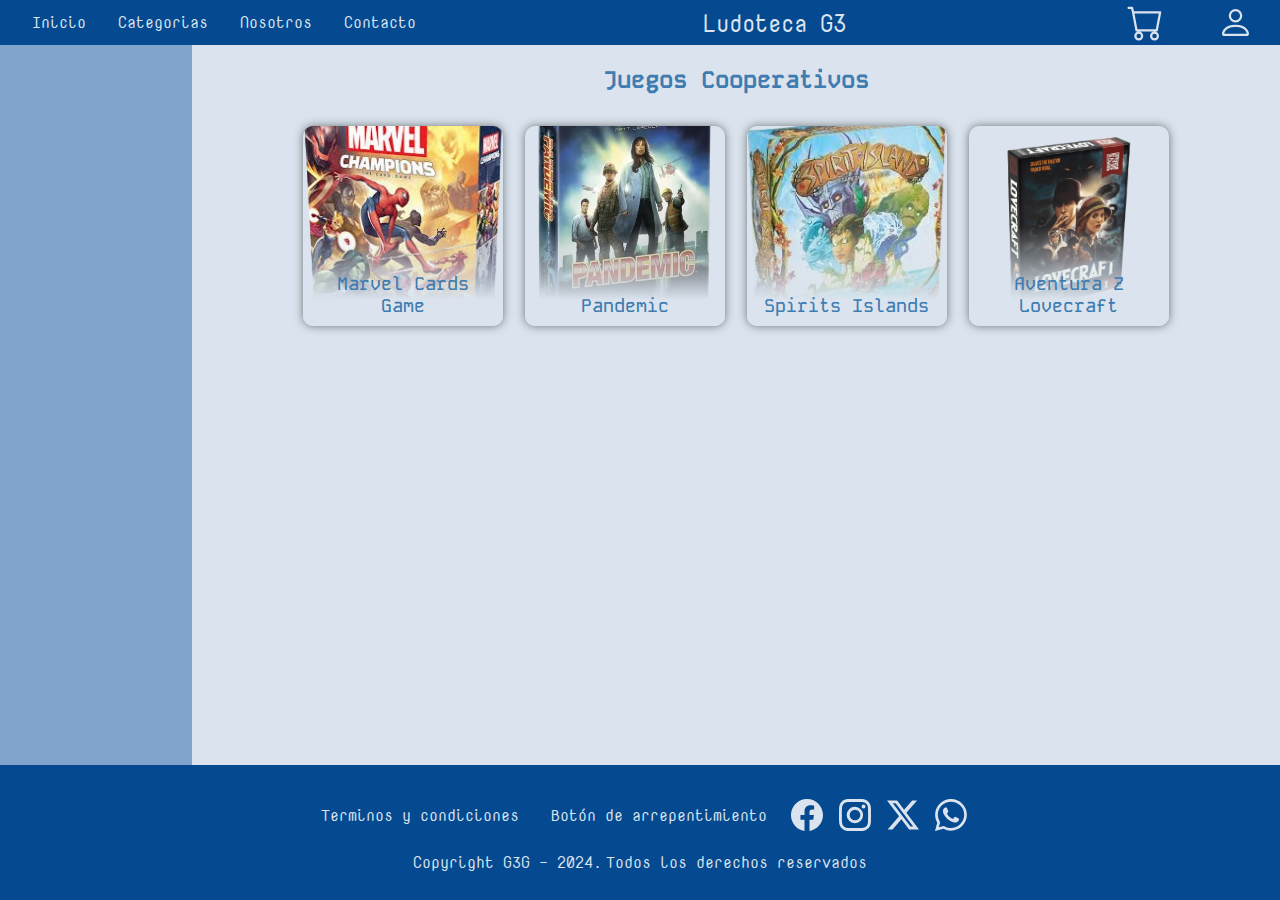
<file: HTML/categoriaCooperativos.html>
<!DOCTYPE html>
<html lang="es">
  <head>
    <meta charset="UTF-8" >
    <link rel="icon" href="../imagenes/logo.ico" >
    <meta name="viewport" content="width=device-width, initial-scale=1.0" >
    <link
      rel="stylesheet"
      type="text/css"
      media="all"
      href="../CSS/categorias.css"
    >
    <link rel="preconnect" href="https://fonts.gstatic.com" crossorigin >
    <link
      href="https://fonts.googleapis.com/css2?family=Kode+Mono:wght@400..700&display=swap"
      rel="stylesheet"
    >
    <link rel="preconnect" href="https://fonts.googleapis.com" >
    <link rel="preconnect" href="https://fonts.gstatic.com" crossorigin >
    <link
      href="https://fonts.googleapis.com/css2?family=Kode+Mono:wght@400..700&family=Nova+Mono&display=swap"
      rel="stylesheet"
    >
    <title>Ludoteca</title>
  </head>

  <body>
    <header>
      <svg class="menu" xmlns="http://www.w3.org/2000/svg" viewBox="0 0 16 16">
        <path
          fill-rule="evenodd"
          d="M2.5 12a.5.5 0 0 1 .5-.5h10a.5.5 0 0 1 0 1H3a.5.5 0 0 1-.5-.5m0-4a.5.5 0 0 1 .5-.5h10a.5.5 0 0 1 0 1H3a.5.5 0 0 1-.5-.5m0-4a.5.5 0 0 1 .5-.5h10a.5.5 0 0 1 0 1H3a.5.5 0 0 1-.5-.5"
        />
      </svg>

      <nav class="opciones">
        <a href="../index.html#inicio"> Inicio </a>
        <a href="../index.html#categorias"> Categorias </a>
        <a href="./nosotros.html"> Nosotros </a>
        <a href="./contacto.html"> Contacto </a>
      </nav>

      <div class="titulo">
        <a href="../index.html">Ludoteca G3</a>
      </div>

      <div class="desplegable">
        <div class="iconos">
          <svg
            class="carrito"
            xmlns="http://www.w3.org/2000/svg"
            viewBox="0 0 16 16"
          >
            <path
              class="off"
              d="M0 1.5A.5.5 0 0 1 .5 1H2a.5.5 0 0 1 .485.379L2.89 3H14.5a.5.5 0 0 1 .491.592l-1.5 8A.5.5 0 0 1 13 12H4a.5.5 0 0 1-.491-.408L2.01 3.607 1.61 2H.5a.5.5 0 0 1-.5-.5M3.102 4l1.313 7h8.17l1.313-7zM5 12a2 2 0 1 0 0 4 2 2 0 0 0 0-4m7 0a2 2 0 1 0 0 4 2 2 0 0 0 0-4m-7 1a1 1 0 1 1 0 2 1 1 0 0 1 0-2m7 0a1 1 0 1 1 0 2 1 1 0 0 1 0-2"
            />
            <path
              class="on"
              d="M0 1.5A.5.5 0 0 1 .5 1H2a.5.5 0 0 1 .485.379L2.89 3H14.5a.5.5 0 0 1 .491.592l-1.5 8A.5.5 0 0 1 13 12H4a.5.5 0 0 1-.491-.408L2.01 3.607 1.61 2H.5a.5.5 0 0 1-.5-.5M5 12a2 2 0 1 0 0 4 2 2 0 0 0 0-4m7 0a2 2 0 1 0 0 4 2 2 0 0 0 0-4m-7 1a1 1 0 1 1 0 2 1 1 0 0 1 0-2m7 0a1 1 0 1 1 0 2 1 1 0 0 1 0-2"
            />
          </svg>
          <svg
            class="usuario"
            xmlns="http://www.w3.org/2000/svg"
            viewBox="0 0 16 16"
          >
            <path
              class="off"
              d="M8 8a3 3 0 1 0 0-6 3 3 0 0 0 0 6m2-3a2 2 0 1 1-4 0 2 2 0 0 1 4 0m4 8c0 1-1 1-1 1H3s-1 0-1-1 1-4 6-4 6 3 6 4m-1-.004c-.001-.246-.154-.986-.832-1.664C11.516 10.68 10.289 10 8 10s-3.516.68-4.168 1.332c-.678.678-.83 1.418-.832 1.664z"
            />
            <path class="on" d="M11 6a3 3 0 1 1-6 0 3 3 0 0 1 6 0" />
            <path
              class="on"
              fill-rule="evenodd"
              d="M0 8a8 8 0 1 1 16 0A8 8 0 0 1 0 8m8-7a7 7 0 0 0-5.468 11.37C3.242 11.226 4.805 10 8 10s4.757 1.225 5.468 2.37A7 7 0 0 0 8 1"
            />
          </svg>
        </div>

        <div class="sesion">
          <a href="./iniciarSesion.html" class="boton">Iniciar sesión</a>
          <a href="./registro.html" class="boton">Registrarse</a>
        </div>

        <div class="total">
          <a href="./carrito.html" class="boton">Carrito</a>
        </div>
      </div>
    </header>

    <main>
      <h1 class="titulo">Juegos Cooperativos</h1>
      <div class="vidriera">
        <div class="juego">
          <div class="info">
            <p class="nombre">Marvel Cards Game</p>
            <p class="precio">$41,450</p>
            <a class="boton" href="./mostrador.html">Ver</a>
          </div>
        </div>
        <div class="juego">
          <div class="info">
            <p class="nombre">Pandemic</p>
            <p class="precio">$35,000</p>
            <a class="boton" href="./mostrador.html">Ver</a>
          </div>
        </div>
        <div class="juego">
          <div class="info">
            <p class="nombre">Spirits Islands</p>
            <p class="precio">$36,450</p>
            <a class="boton" href="./mostrador.html">Ver</a>
          </div>
        </div>
        <div class="juego">
          <div class="info">
            <p class="nombre">Aventura Z Lovecraft</p>
            <p class="precio">$20,000</p>
            <a class="boton" href="./mostrador.html">Ver</a>
          </div>
        </div>
      </div>
    </main>

    <aside></aside>

    <footer>
      <div class="links">
        <a href="./terminos.html">Terminos y condiciones</a>
        <a href="./arrepentimiento.html">Botón de arrepentimiento</a>
      </div>

      <div class="redes">
        <a href="https://www.facebook.com/" target="_blank">
          <svg
            xmlns="http://www.w3.org/2000/svg"
            class="facebook"
            viewBox="0 0 16 16"
          >
            <path
              d="M16 8.049c0-4.446-3.582-8.05-8-8.05C3.58 0-.002 3.603-.002 8.05c0 4.017 2.926 7.347 6.75 7.951v-5.625h-2.03V8.05H6.75V6.275c0-2.017 1.195-3.131 3.022-3.131.876 0 1.791.157 1.791.157v1.98h-1.009c-.993 0-1.303.621-1.303 1.258v1.51h2.218l-.354 2.326H9.25V16c3.824-.604 6.75-3.934 6.75-7.951"
            />
          </svg>
        </a>
        <a href="https://www.instagram.com/" target="_blank">
          <svg
            xmlns="http://www.w3.org/2000/svg"
            class="instagram"
            viewBox="0 0 16 16"
          >
            <path
              d="M8 0C5.829 0 5.556.01 4.703.048 3.85.088 3.269.222 2.76.42a3.9 3.9 0 0 0-1.417.923A3.9 3.9 0 0 0 .42 2.76C.222 3.268.087 3.85.048 4.7.01 5.555 0 5.827 0 8.001c0 2.172.01 2.444.048 3.297.04.852.174 1.433.372 1.942.205.526.478.972.923 1.417.444.445.89.719 1.416.923.51.198 1.09.333 1.942.372C5.555 15.99 5.827 16 8 16s2.444-.01 3.298-.048c.851-.04 1.434-.174 1.943-.372a3.9 3.9 0 0 0 1.416-.923c.445-.445.718-.891.923-1.417.197-.509.332-1.09.372-1.942C15.99 10.445 16 10.173 16 8s-.01-2.445-.048-3.299c-.04-.851-.175-1.433-.372-1.941a3.9 3.9 0 0 0-.923-1.417A3.9 3.9 0 0 0 13.24.42c-.51-.198-1.092-.333-1.943-.372C10.443.01 10.172 0 7.998 0zm-.717 1.442h.718c2.136 0 2.389.007 3.232.046.78.035 1.204.166 1.486.275.373.145.64.319.92.599s.453.546.598.92c.11.281.24.705.275 1.485.039.843.047 1.096.047 3.231s-.008 2.389-.047 3.232c-.035.78-.166 1.203-.275 1.485a2.5 2.5 0 0 1-.599.919c-.28.28-.546.453-.92.598-.28.11-.704.24-1.485.276-.843.038-1.096.047-3.232.047s-2.39-.009-3.233-.047c-.78-.036-1.203-.166-1.485-.276a2.5 2.5 0 0 1-.92-.598 2.5 2.5 0 0 1-.6-.92c-.109-.281-.24-.705-.275-1.485-.038-.843-.046-1.096-.046-3.233s.008-2.388.046-3.231c.036-.78.166-1.204.276-1.486.145-.373.319-.64.599-.92s.546-.453.92-.598c.282-.11.705-.24 1.485-.276.738-.034 1.024-.044 2.515-.045zm4.988 1.328a.96.96 0 1 0 0 1.92.96.96 0 0 0 0-1.92m-4.27 1.122a4.109 4.109 0 1 0 0 8.217 4.109 4.109 0 0 0 0-8.217m0 1.441a2.667 2.667 0 1 1 0 5.334 2.667 2.667 0 0 1 0-5.334"
            />
          </svg>
        </a>
        <a href="https://www.twitter.com/" target="_blank">
          <svg xmlns="http://www.w3.org/2000/svg" class="x" viewBox="0 0 16 16">
            <path
              d="M12.6.75h2.454l-5.36 6.142L16 15.25h-4.937l-3.867-5.07-4.425 5.07H.316l5.733-6.57L0 .75h5.063l3.495 4.633L12.601.75Zm-.86 13.028h1.36L4.323 2.145H2.865z"
            />
          </svg>
        </a>
        <a href="https://web.whatsapp.com/" target="_blank">
          <svg
            xmlns="http://www.w3.org/2000/svg"
            class="whatsapp"
            viewBox="0 0 16 16"
          >
            <path
              d="M13.601 2.326A7.85 7.85 0 0 0 7.994 0C3.627 0 .068 3.558.064 7.926c0 1.399.366 2.76 1.057 3.965L0 16l4.204-1.102a7.9 7.9 0 0 0 3.79.965h.004c4.368 0 7.926-3.558 7.93-7.93A7.9 7.9 0 0 0 13.6 2.326zM7.994 14.521a6.6 6.6 0 0 1-3.356-.92l-.24-.144-2.494.654.666-2.433-.156-.251a6.56 6.56 0 0 1-1.007-3.505c0-3.626 2.957-6.584 6.591-6.584a6.56 6.56 0 0 1 4.66 1.931 6.56 6.56 0 0 1 1.928 4.66c-.004 3.639-2.961 6.592-6.592 6.592m3.615-4.934c-.197-.099-1.17-.578-1.353-.646-.182-.065-.315-.099-.445.099-.133.197-.513.646-.627.775-.114.133-.232.148-.43.05-.197-.1-.836-.308-1.592-.985-.59-.525-.985-1.175-1.103-1.372-.114-.198-.011-.304.088-.403.087-.088.197-.232.296-.346.1-.114.133-.198.198-.33.065-.134.034-.248-.015-.347-.05-.099-.445-1.076-.612-1.47-.16-.389-.323-.335-.445-.34-.114-.007-.247-.007-.38-.007a.73.73 0 0 0-.529.247c-.182.198-.691.677-.691 1.654s.71 1.916.81 2.049c.098.133 1.394 2.132 3.383 2.992.47.205.84.326 1.129.418.475.152.904.129 1.246.08.38-.058 1.171-.48 1.338-.943.164-.464.164-.86.114-.943-.049-.084-.182-.133-.38-.232"
            />
          </svg>
        </a>
      </div>

      <div class="copyright">
        <p>Copyright G3G - 2024.</p>
        <p>Todos los derechos reservados</p>
      </div>
    </footer>

    <script src="../scripts/menu.js"></script>
    <script src="../scripts/categoria/vidriera.js"></script>
  </body>
</html>
</file>
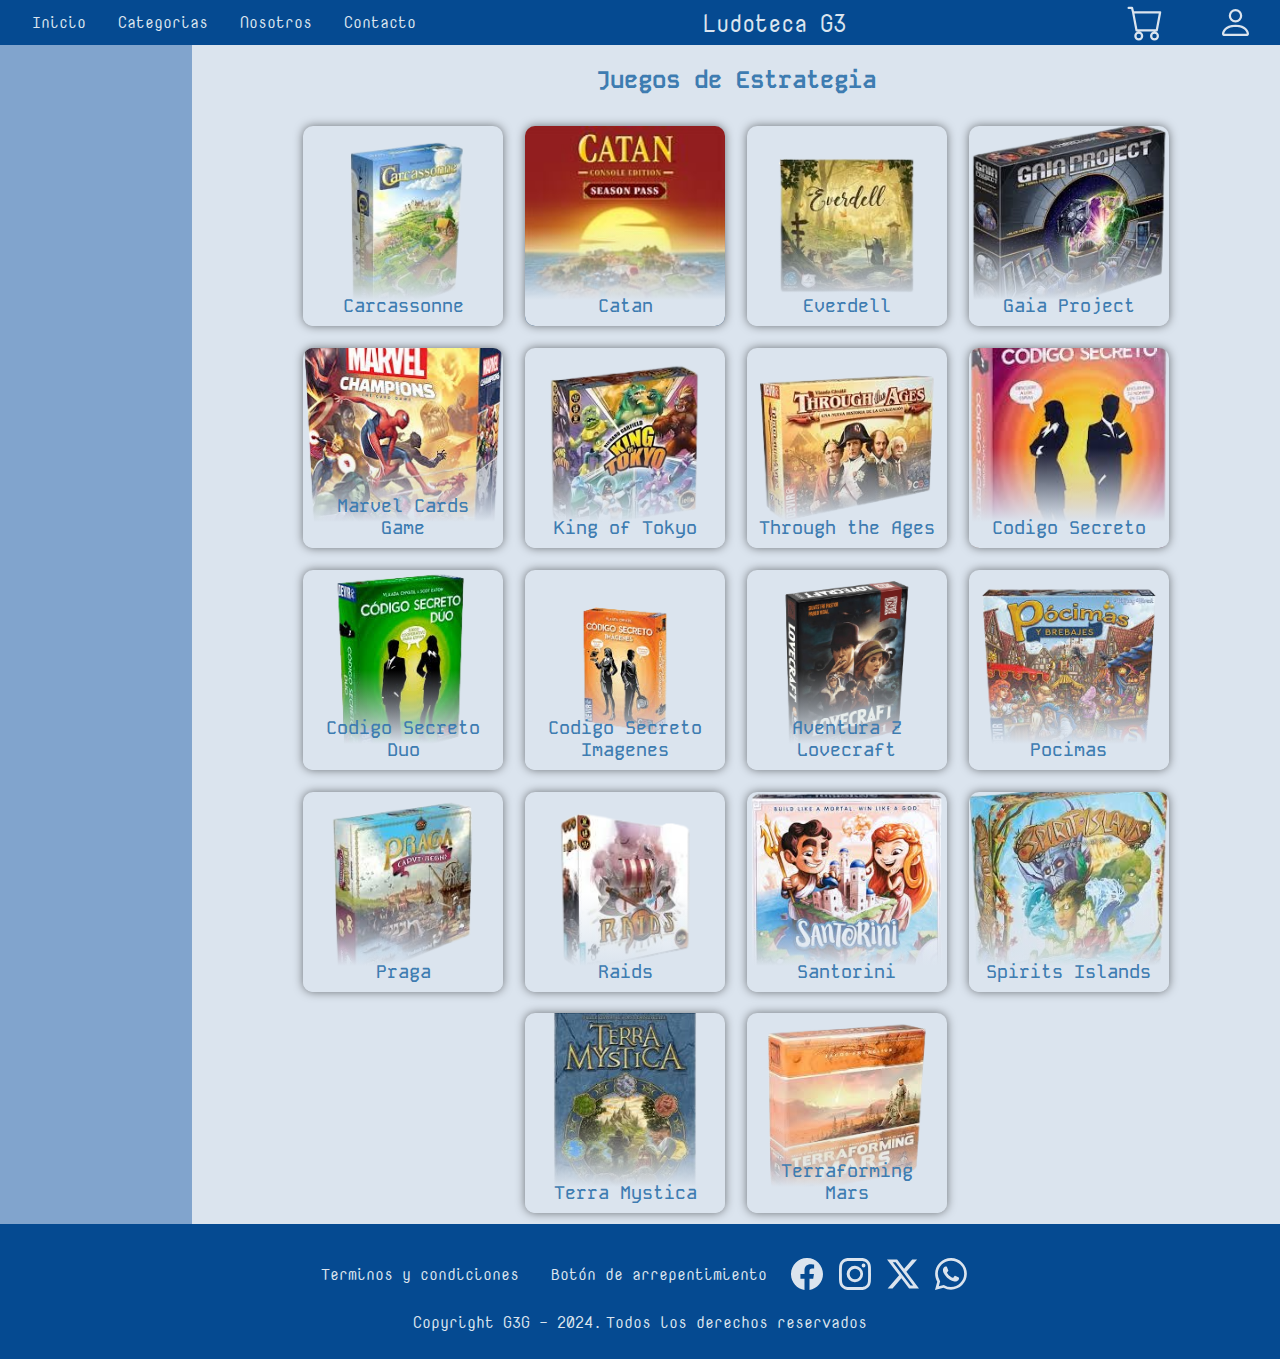
<file: HTML/categoriaEstrategia.html>
<!DOCTYPE html>
<html lang="es">
  <head>
    <meta charset="UTF-8" >
    <link rel="icon" href="../imagenes/logo.ico" >
    <meta name="viewport" content="width=device-width, initial-scale=1.0" >
    <link
      rel="stylesheet"
      type="text/css"
      media="all"
      href="../CSS/categorias.css"
    >
    <link rel="preconnect" href="https://fonts.gstatic.com" crossorigin >
    <link
      href="https://fonts.googleapis.com/css2?family=Kode+Mono:wght@400..700&display=swap"
      rel="stylesheet"
    >
    <link rel="preconnect" href="https://fonts.googleapis.com" >
    <link rel="preconnect" href="https://fonts.gstatic.com" crossorigin >
    <link
      href="https://fonts.googleapis.com/css2?family=Kode+Mono:wght@400..700&family=Nova+Mono&display=swap"
      rel="stylesheet"
    >
    <title>Ludoteca</title>
  </head>

  <body>
    <header>
      <svg class="menu" xmlns="http://www.w3.org/2000/svg" viewBox="0 0 16 16">
        <path
          fill-rule="evenodd"
          d="M2.5 12a.5.5 0 0 1 .5-.5h10a.5.5 0 0 1 0 1H3a.5.5 0 0 1-.5-.5m0-4a.5.5 0 0 1 .5-.5h10a.5.5 0 0 1 0 1H3a.5.5 0 0 1-.5-.5m0-4a.5.5 0 0 1 .5-.5h10a.5.5 0 0 1 0 1H3a.5.5 0 0 1-.5-.5"
        />
      </svg>

      <nav class="opciones">
        <a href="../index.html#inicio"> Inicio </a>
        <a href="../index.html#categorias"> Categorias </a>
        <a href="./nosotros.html"> Nosotros </a>
        <a href="./contacto.html"> Contacto </a>
      </nav>

      <div class="titulo">
        <a href="../index.html">Ludoteca G3</a>
      </div>

      <div class="desplegable">
        <div class="iconos">
          <svg
            class="carrito"
            xmlns="http://www.w3.org/2000/svg"
            viewBox="0 0 16 16"
          >
            <path
              class="off"
              d="M0 1.5A.5.5 0 0 1 .5 1H2a.5.5 0 0 1 .485.379L2.89 3H14.5a.5.5 0 0 1 .491.592l-1.5 8A.5.5 0 0 1 13 12H4a.5.5 0 0 1-.491-.408L2.01 3.607 1.61 2H.5a.5.5 0 0 1-.5-.5M3.102 4l1.313 7h8.17l1.313-7zM5 12a2 2 0 1 0 0 4 2 2 0 0 0 0-4m7 0a2 2 0 1 0 0 4 2 2 0 0 0 0-4m-7 1a1 1 0 1 1 0 2 1 1 0 0 1 0-2m7 0a1 1 0 1 1 0 2 1 1 0 0 1 0-2"
            />
            <path
              class="on"
              d="M0 1.5A.5.5 0 0 1 .5 1H2a.5.5 0 0 1 .485.379L2.89 3H14.5a.5.5 0 0 1 .491.592l-1.5 8A.5.5 0 0 1 13 12H4a.5.5 0 0 1-.491-.408L2.01 3.607 1.61 2H.5a.5.5 0 0 1-.5-.5M5 12a2 2 0 1 0 0 4 2 2 0 0 0 0-4m7 0a2 2 0 1 0 0 4 2 2 0 0 0 0-4m-7 1a1 1 0 1 1 0 2 1 1 0 0 1 0-2m7 0a1 1 0 1 1 0 2 1 1 0 0 1 0-2"
            />
          </svg>
          <svg
            class="usuario"
            xmlns="http://www.w3.org/2000/svg"
            viewBox="0 0 16 16"
          >
            <path
              class="off"
              d="M8 8a3 3 0 1 0 0-6 3 3 0 0 0 0 6m2-3a2 2 0 1 1-4 0 2 2 0 0 1 4 0m4 8c0 1-1 1-1 1H3s-1 0-1-1 1-4 6-4 6 3 6 4m-1-.004c-.001-.246-.154-.986-.832-1.664C11.516 10.68 10.289 10 8 10s-3.516.68-4.168 1.332c-.678.678-.83 1.418-.832 1.664z"
            />
            <path class="on" d="M11 6a3 3 0 1 1-6 0 3 3 0 0 1 6 0" />
            <path
              class="on"
              fill-rule="evenodd"
              d="M0 8a8 8 0 1 1 16 0A8 8 0 0 1 0 8m8-7a7 7 0 0 0-5.468 11.37C3.242 11.226 4.805 10 8 10s4.757 1.225 5.468 2.37A7 7 0 0 0 8 1"
            />
          </svg>
        </div>

        <div class="sesion">
          <a href="./iniciarSesion.html" class="boton">Iniciar sesión</a>
          <a href="./registro.html" class="boton">Registrarse</a>
        </div>

        <div class="total">
          <a href="./carrito.html" class="boton">Carrito</a>
        </div>
      </div>
    </header>

    <main>
      <h1 class="titulo">Juegos de Estrategia</h1>
      <div class="vidriera">
        <div class="juego">
          <div class="info">
            <p class="nombre">Carcassonne</p>
            <p class="precio">$26,800</p>
            <a class="boton" href="./mostrador.html">Ver</a>
          </div>
        </div>
        <div class="juego">
          <div class="info">
            <p class="nombre">Catan</p>
            <p class="precio">$37,500</p>
            <a class="boton" href="./mostrador.html">Ver</a>
          </div>
        </div>
        <div class="juego">
          <div class="info">
            <p class="nombre">Everdell</p>
            <p class="precio">$34,250</p>
            <a class="boton" href="./mostrador.html">Ver</a>
          </div>
        </div>
        <div class="juego">
          <div class="info">
            <p class="nombre">Gaia Project</p>
            <p class="precio">$40,000</p>
            <a class="boton" href="./mostrador.html">Ver</a>
          </div>
        </div>
        <div class="juego">
          <div class="info">
            <p class="nombre">Marvel Cards Game</p>
            <p class="precio">$41,450</p>
            <a class="boton" href="./mostrador.html">Ver</a>
          </div>
        </div>
        <div class="juego">
          <div class="info">
            <p class="nombre">King of Tokyo</p>
            <p class="precio">$24,500</p>
            <a class="boton" href="./mostrador.html">Ver</a>
          </div>
        </div>
        <div class="juego">
          <div class="info">
            <p class="nombre">Through the Ages</p>
            <p class="precio">$33,500</p>
            <a class="boton" href="./mostrador.html">Ver</a>
          </div>
        </div>
        <div class="juego">
          <div class="info">
            <p class="nombre">Codigo Secreto</p>
            <p class="precio">$10,000</p>
            <a class="boton" href="./mostrador.html">Ver</a>
          </div>
        </div>
        <div class="juego">
          <div class="info">
            <p class="nombre">Codigo Secreto Duo</p>
            <p class="precio">$10,000</p>
            <a class="boton" href="./mostrador.html">Ver</a>
          </div>
        </div>
        <div class="juego">
          <div class="info">
            <p class="nombre">Codigo Secreto Imagenes</p>
            <p class="precio">$11,000</p>
            <a class="boton" href="./mostrador.html">Ver</a>
          </div>
        </div>
        <div class="juego">
          <div class="info">
            <p class="nombre">Aventura Z Lovecraft</p>
            <p class="precio">$20,000</p>
            <a class="boton" href="./mostrador.html">Ver</a>
          </div>
        </div>
        <div class="juego">
          <div class="info">
            <p class="nombre">Pocimas</p>
            <p class="precio">$28,700</p>
            <a class="boton" href="./mostrador.html">Ver</a>
          </div>
        </div>
        <div class="juego">
          <div class="info">
            <p class="nombre">Praga</p>
            <p class="precio">$30,500</p>
            <a class="boton" href="./mostrador.html">Ver</a>
          </div>
        </div>
        <div class="juego">
          <div class="info">
            <p class="nombre">Raids</p>
            <p class="precio">$28,700</p>
            <a class="boton" href="./mostrador.html">Ver</a>
          </div>
        </div>
        <div class="juego">
          <div class="info">
            <p class="nombre">Santorini</p>
            <p class="precio">$30,500</p>
            <a class="boton" href="./mostrador.html">Ver</a>
          </div>
        </div>
        <div class="juego">
          <div class="info">
            <p class="nombre">Spirits Islands</p>
            <p class="precio">$36,450</p>
            <a class="boton" href="./mostrador.html">Ver</a>
          </div>
        </div>
        <div class="juego">
          <div class="info">
            <p class="nombre">Terra Mystica</p>
            <p class="precio">$31,000</p>
            <a class="boton" href="./mostrador.html">Ver</a>
          </div>
        </div>
        <div class="juego">
          <div class="info">
            <p class="nombre">Terraforming Mars</p>
            <p class="precio">$31,000</p>
            <a class="boton" href="./mostrador.html">Ver</a>
          </div>
        </div>
      </div>
    </main>

    <aside></aside>

    <footer>
      <div class="links">
        <a href="./terminos.html">Terminos y condiciones</a>
        <a href="./arrepentimiento.html">Botón de arrepentimiento</a>
      </div>

      <div class="redes">
        <a href="https://www.facebook.com/" target="_blank">
          <svg
            xmlns="http://www.w3.org/2000/svg"
            class="facebook"
            viewBox="0 0 16 16"
          >
            <path
              d="M16 8.049c0-4.446-3.582-8.05-8-8.05C3.58 0-.002 3.603-.002 8.05c0 4.017 2.926 7.347 6.75 7.951v-5.625h-2.03V8.05H6.75V6.275c0-2.017 1.195-3.131 3.022-3.131.876 0 1.791.157 1.791.157v1.98h-1.009c-.993 0-1.303.621-1.303 1.258v1.51h2.218l-.354 2.326H9.25V16c3.824-.604 6.75-3.934 6.75-7.951"
            />
          </svg>
        </a>
        <a href="https://www.instagram.com/" target="_blank">
          <svg
            xmlns="http://www.w3.org/2000/svg"
            class="instagram"
            viewBox="0 0 16 16"
          >
            <path
              d="M8 0C5.829 0 5.556.01 4.703.048 3.85.088 3.269.222 2.76.42a3.9 3.9 0 0 0-1.417.923A3.9 3.9 0 0 0 .42 2.76C.222 3.268.087 3.85.048 4.7.01 5.555 0 5.827 0 8.001c0 2.172.01 2.444.048 3.297.04.852.174 1.433.372 1.942.205.526.478.972.923 1.417.444.445.89.719 1.416.923.51.198 1.09.333 1.942.372C5.555 15.99 5.827 16 8 16s2.444-.01 3.298-.048c.851-.04 1.434-.174 1.943-.372a3.9 3.9 0 0 0 1.416-.923c.445-.445.718-.891.923-1.417.197-.509.332-1.09.372-1.942C15.99 10.445 16 10.173 16 8s-.01-2.445-.048-3.299c-.04-.851-.175-1.433-.372-1.941a3.9 3.9 0 0 0-.923-1.417A3.9 3.9 0 0 0 13.24.42c-.51-.198-1.092-.333-1.943-.372C10.443.01 10.172 0 7.998 0zm-.717 1.442h.718c2.136 0 2.389.007 3.232.046.78.035 1.204.166 1.486.275.373.145.64.319.92.599s.453.546.598.92c.11.281.24.705.275 1.485.039.843.047 1.096.047 3.231s-.008 2.389-.047 3.232c-.035.78-.166 1.203-.275 1.485a2.5 2.5 0 0 1-.599.919c-.28.28-.546.453-.92.598-.28.11-.704.24-1.485.276-.843.038-1.096.047-3.232.047s-2.39-.009-3.233-.047c-.78-.036-1.203-.166-1.485-.276a2.5 2.5 0 0 1-.92-.598 2.5 2.5 0 0 1-.6-.92c-.109-.281-.24-.705-.275-1.485-.038-.843-.046-1.096-.046-3.233s.008-2.388.046-3.231c.036-.78.166-1.204.276-1.486.145-.373.319-.64.599-.92s.546-.453.92-.598c.282-.11.705-.24 1.485-.276.738-.034 1.024-.044 2.515-.045zm4.988 1.328a.96.96 0 1 0 0 1.92.96.96 0 0 0 0-1.92m-4.27 1.122a4.109 4.109 0 1 0 0 8.217 4.109 4.109 0 0 0 0-8.217m0 1.441a2.667 2.667 0 1 1 0 5.334 2.667 2.667 0 0 1 0-5.334"
            />
          </svg>
        </a>
        <a href="https://www.twitter.com/" target="_blank">
          <svg xmlns="http://www.w3.org/2000/svg" class="x" viewBox="0 0 16 16">
            <path
              d="M12.6.75h2.454l-5.36 6.142L16 15.25h-4.937l-3.867-5.07-4.425 5.07H.316l5.733-6.57L0 .75h5.063l3.495 4.633L12.601.75Zm-.86 13.028h1.36L4.323 2.145H2.865z"
            />
          </svg>
        </a>
        <a href="https://web.whatsapp.com/" target="_blank">
          <svg
            xmlns="http://www.w3.org/2000/svg"
            class="whatsapp"
            viewBox="0 0 16 16"
          >
            <path
              d="M13.601 2.326A7.85 7.85 0 0 0 7.994 0C3.627 0 .068 3.558.064 7.926c0 1.399.366 2.76 1.057 3.965L0 16l4.204-1.102a7.9 7.9 0 0 0 3.79.965h.004c4.368 0 7.926-3.558 7.93-7.93A7.9 7.9 0 0 0 13.6 2.326zM7.994 14.521a6.6 6.6 0 0 1-3.356-.92l-.24-.144-2.494.654.666-2.433-.156-.251a6.56 6.56 0 0 1-1.007-3.505c0-3.626 2.957-6.584 6.591-6.584a6.56 6.56 0 0 1 4.66 1.931 6.56 6.56 0 0 1 1.928 4.66c-.004 3.639-2.961 6.592-6.592 6.592m3.615-4.934c-.197-.099-1.17-.578-1.353-.646-.182-.065-.315-.099-.445.099-.133.197-.513.646-.627.775-.114.133-.232.148-.43.05-.197-.1-.836-.308-1.592-.985-.59-.525-.985-1.175-1.103-1.372-.114-.198-.011-.304.088-.403.087-.088.197-.232.296-.346.1-.114.133-.198.198-.33.065-.134.034-.248-.015-.347-.05-.099-.445-1.076-.612-1.47-.16-.389-.323-.335-.445-.34-.114-.007-.247-.007-.38-.007a.73.73 0 0 0-.529.247c-.182.198-.691.677-.691 1.654s.71 1.916.81 2.049c.098.133 1.394 2.132 3.383 2.992.47.205.84.326 1.129.418.475.152.904.129 1.246.08.38-.058 1.171-.48 1.338-.943.164-.464.164-.86.114-.943-.049-.084-.182-.133-.38-.232"
            />
          </svg>
        </a>
      </div>

      <div class="copyright">
        <p>Copyright G3G - 2024.</p>
        <p>Todos los derechos reservados</p>
      </div>
    </footer>

    <script src="../scripts/menu.js"></script>
    <script src="../scripts/categoria/vidriera.js"></script>
  </body>
</html>
</file>
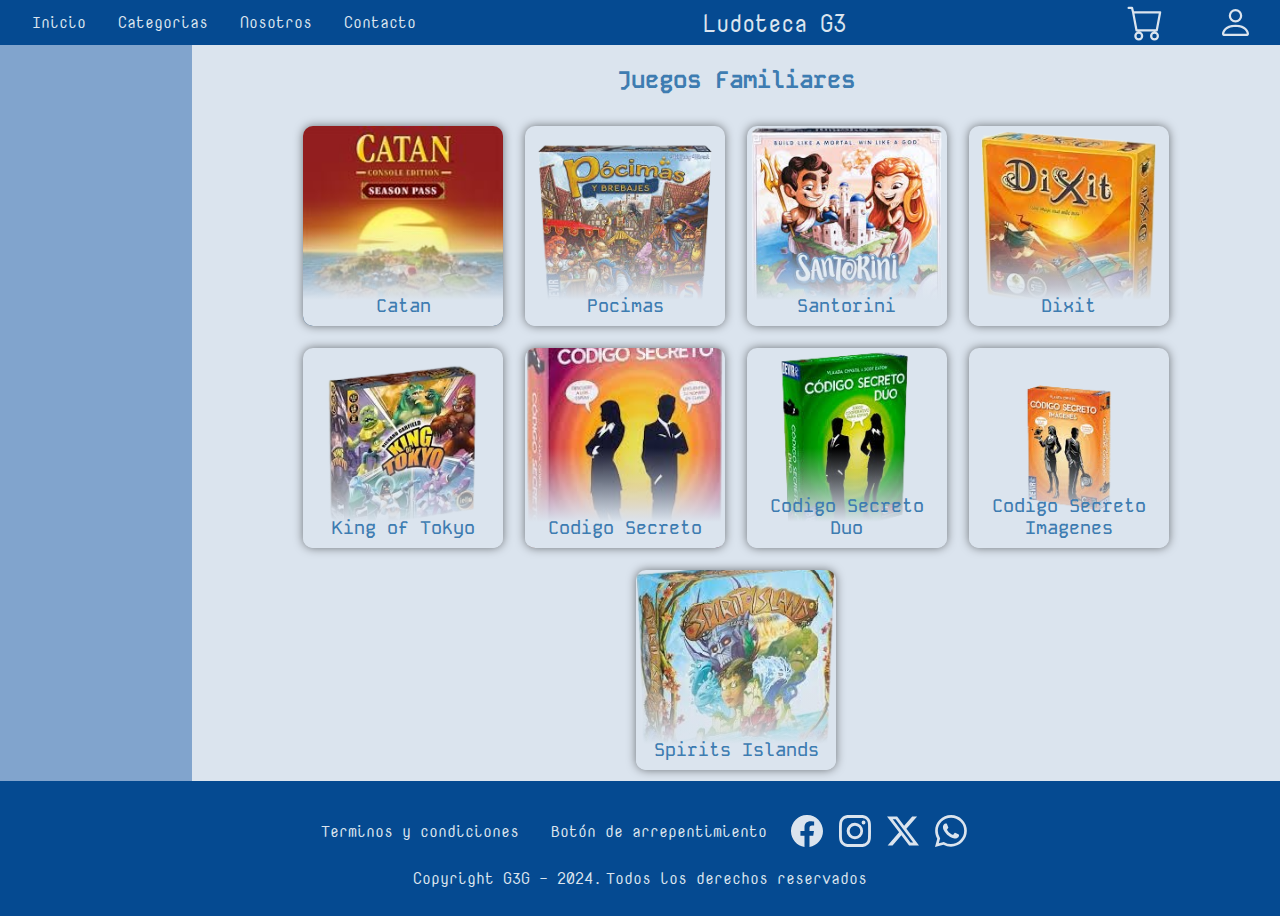
<file: HTML/categoriaFamiliares.html>
<!DOCTYPE html>
<html lang="es">
  <head>
    <meta charset="UTF-8" >
    <link rel="icon" href="../imagenes/logo.ico" >
    <meta name="viewport" content="width=device-width, initial-scale=1.0" >
    <link
      rel="stylesheet"
      type="text/css"
      media="all"
      href="../CSS/categorias.css"
    >
    <link rel="preconnect" href="https://fonts.gstatic.com" crossorigin >
    <link
      href="https://fonts.googleapis.com/css2?family=Kode+Mono:wght@400..700&display=swap"
      rel="stylesheet"
    >
    <link rel="preconnect" href="https://fonts.googleapis.com" >
    <link rel="preconnect" href="https://fonts.gstatic.com" crossorigin >
    <link
      href="https://fonts.googleapis.com/css2?family=Kode+Mono:wght@400..700&family=Nova+Mono&display=swap"
      rel="stylesheet"
    >
    <title>Ludoteca</title>
  </head>

  <body>
    <header>
      <svg class="menu" xmlns="http://www.w3.org/2000/svg" viewBox="0 0 16 16">
        <path
          fill-rule="evenodd"
          d="M2.5 12a.5.5 0 0 1 .5-.5h10a.5.5 0 0 1 0 1H3a.5.5 0 0 1-.5-.5m0-4a.5.5 0 0 1 .5-.5h10a.5.5 0 0 1 0 1H3a.5.5 0 0 1-.5-.5m0-4a.5.5 0 0 1 .5-.5h10a.5.5 0 0 1 0 1H3a.5.5 0 0 1-.5-.5"
        />
      </svg>

      <nav class="opciones">
        <a href="../index.html#inicio"> Inicio </a>
        <a href="../index.html#categorias"> Categorias </a>
        <a href="./nosotros.html"> Nosotros </a>
        <a href="./contacto.html"> Contacto </a>
      </nav>

      <div class="titulo">
        <a href="../index.html">Ludoteca G3</a>
      </div>

      <div class="desplegable">
        <div class="iconos">
          <svg
            class="carrito"
            xmlns="http://www.w3.org/2000/svg"
            viewBox="0 0 16 16"
          >
            <path
              class="off"
              d="M0 1.5A.5.5 0 0 1 .5 1H2a.5.5 0 0 1 .485.379L2.89 3H14.5a.5.5 0 0 1 .491.592l-1.5 8A.5.5 0 0 1 13 12H4a.5.5 0 0 1-.491-.408L2.01 3.607 1.61 2H.5a.5.5 0 0 1-.5-.5M3.102 4l1.313 7h8.17l1.313-7zM5 12a2 2 0 1 0 0 4 2 2 0 0 0 0-4m7 0a2 2 0 1 0 0 4 2 2 0 0 0 0-4m-7 1a1 1 0 1 1 0 2 1 1 0 0 1 0-2m7 0a1 1 0 1 1 0 2 1 1 0 0 1 0-2"
            />
            <path
              class="on"
              d="M0 1.5A.5.5 0 0 1 .5 1H2a.5.5 0 0 1 .485.379L2.89 3H14.5a.5.5 0 0 1 .491.592l-1.5 8A.5.5 0 0 1 13 12H4a.5.5 0 0 1-.491-.408L2.01 3.607 1.61 2H.5a.5.5 0 0 1-.5-.5M5 12a2 2 0 1 0 0 4 2 2 0 0 0 0-4m7 0a2 2 0 1 0 0 4 2 2 0 0 0 0-4m-7 1a1 1 0 1 1 0 2 1 1 0 0 1 0-2m7 0a1 1 0 1 1 0 2 1 1 0 0 1 0-2"
            />
          </svg>
          <svg
            class="usuario"
            xmlns="http://www.w3.org/2000/svg"
            viewBox="0 0 16 16"
          >
            <path
              class="off"
              d="M8 8a3 3 0 1 0 0-6 3 3 0 0 0 0 6m2-3a2 2 0 1 1-4 0 2 2 0 0 1 4 0m4 8c0 1-1 1-1 1H3s-1 0-1-1 1-4 6-4 6 3 6 4m-1-.004c-.001-.246-.154-.986-.832-1.664C11.516 10.68 10.289 10 8 10s-3.516.68-4.168 1.332c-.678.678-.83 1.418-.832 1.664z"
            />
            <path class="on" d="M11 6a3 3 0 1 1-6 0 3 3 0 0 1 6 0" />
            <path
              class="on"
              fill-rule="evenodd"
              d="M0 8a8 8 0 1 1 16 0A8 8 0 0 1 0 8m8-7a7 7 0 0 0-5.468 11.37C3.242 11.226 4.805 10 8 10s4.757 1.225 5.468 2.37A7 7 0 0 0 8 1"
            />
          </svg>
        </div>

        <div class="sesion">
          <a href="./iniciarSesion.html" class="boton">Iniciar sesión</a>
          <a href="./registro.html" class="boton">Registrarse</a>
        </div>

        <div class="total">
          <a href="./carrito.html" class="boton">Carrito</a>
        </div>
      </div>
    </header>

    <main>
      <h1 class="titulo">Juegos Familiares</h1>
      <div class="vidriera">
        <div class="juego">
          <div class="info">
            <p class="nombre">Catan</p>
            <p class="precio">$37,500</p>
            <a class="boton" href="./mostrador.html">Ver</a>
          </div>
        </div>
        <div class="juego">
          <div class="info">
            <p class="nombre">Pocimas</p>
            <p class="precio">$28,700</p>
            <a class="boton" href="./mostrador.html">Ver</a>
          </div>
        </div>
        <div class="juego">
          <div class="info">
            <p class="nombre">Santorini</p>
            <p class="precio">$30,500</p>
            <a class="boton" href="./mostrador.html">Ver</a>
          </div>
        </div>
        <div class="juego">
          <div class="info">
            <p class="nombre">Dixit</p>
            <p class="precio">$21,450</p>
            <a class="boton" href="./mostrador.html">Ver</a>
          </div>
        </div>
        <div class="juego">
          <div class="info">
            <p class="nombre">King of Tokyo</p>
            <p class="precio">$24,500</p>
            <a class="boton" href="./mostrador.html">Ver</a>
          </div>
        </div>
        <div class="juego">
          <div class="info">
            <p class="nombre">Codigo Secreto</p>
            <p class="precio">$10,000</p>
            <a class="boton" href="./mostrador.html">Ver</a>
          </div>
        </div>
        <div class="juego">
          <div class="info">
            <p class="nombre">Codigo Secreto Duo</p>
            <p class="precio">$10,000</p>
            <a class="boton" href="./mostrador.html">Ver</a>
          </div>
        </div>
        <div class="juego">
          <div class="info">
            <p class="nombre">Codigo Secreto Imagenes</p>
            <p class="precio">$11,000</p>
            <a class="boton" href="./mostrador.html">Ver</a>
          </div>
        </div>
        <div class="juego">
          <div class="info">
            <p class="nombre">Spirits Islands</p>
            <p class="precio">$36,450</p>
            <a class="boton" href="./mostrador.html">Ver</a>
          </div>
        </div>
      </div>
    </main>

    <aside></aside>

    <footer>
      <div class="links">
        <a href="./terminos.html">Terminos y condiciones</a>
        <a href="./arrepentimiento.html">Botón de arrepentimiento</a>
      </div>

      <div class="redes">
        <a href="https://www.facebook.com/" target="_blank">
          <svg
            xmlns="http://www.w3.org/2000/svg"
            class="facebook"
            viewBox="0 0 16 16"
          >
            <path
              d="M16 8.049c0-4.446-3.582-8.05-8-8.05C3.58 0-.002 3.603-.002 8.05c0 4.017 2.926 7.347 6.75 7.951v-5.625h-2.03V8.05H6.75V6.275c0-2.017 1.195-3.131 3.022-3.131.876 0 1.791.157 1.791.157v1.98h-1.009c-.993 0-1.303.621-1.303 1.258v1.51h2.218l-.354 2.326H9.25V16c3.824-.604 6.75-3.934 6.75-7.951"
            />
          </svg>
        </a>
        <a href="https://www.instagram.com/" target="_blank">
          <svg
            xmlns="http://www.w3.org/2000/svg"
            class="instagram"
            viewBox="0 0 16 16"
          >
            <path
              d="M8 0C5.829 0 5.556.01 4.703.048 3.85.088 3.269.222 2.76.42a3.9 3.9 0 0 0-1.417.923A3.9 3.9 0 0 0 .42 2.76C.222 3.268.087 3.85.048 4.7.01 5.555 0 5.827 0 8.001c0 2.172.01 2.444.048 3.297.04.852.174 1.433.372 1.942.205.526.478.972.923 1.417.444.445.89.719 1.416.923.51.198 1.09.333 1.942.372C5.555 15.99 5.827 16 8 16s2.444-.01 3.298-.048c.851-.04 1.434-.174 1.943-.372a3.9 3.9 0 0 0 1.416-.923c.445-.445.718-.891.923-1.417.197-.509.332-1.09.372-1.942C15.99 10.445 16 10.173 16 8s-.01-2.445-.048-3.299c-.04-.851-.175-1.433-.372-1.941a3.9 3.9 0 0 0-.923-1.417A3.9 3.9 0 0 0 13.24.42c-.51-.198-1.092-.333-1.943-.372C10.443.01 10.172 0 7.998 0zm-.717 1.442h.718c2.136 0 2.389.007 3.232.046.78.035 1.204.166 1.486.275.373.145.64.319.92.599s.453.546.598.92c.11.281.24.705.275 1.485.039.843.047 1.096.047 3.231s-.008 2.389-.047 3.232c-.035.78-.166 1.203-.275 1.485a2.5 2.5 0 0 1-.599.919c-.28.28-.546.453-.92.598-.28.11-.704.24-1.485.276-.843.038-1.096.047-3.232.047s-2.39-.009-3.233-.047c-.78-.036-1.203-.166-1.485-.276a2.5 2.5 0 0 1-.92-.598 2.5 2.5 0 0 1-.6-.92c-.109-.281-.24-.705-.275-1.485-.038-.843-.046-1.096-.046-3.233s.008-2.388.046-3.231c.036-.78.166-1.204.276-1.486.145-.373.319-.64.599-.92s.546-.453.92-.598c.282-.11.705-.24 1.485-.276.738-.034 1.024-.044 2.515-.045zm4.988 1.328a.96.96 0 1 0 0 1.92.96.96 0 0 0 0-1.92m-4.27 1.122a4.109 4.109 0 1 0 0 8.217 4.109 4.109 0 0 0 0-8.217m0 1.441a2.667 2.667 0 1 1 0 5.334 2.667 2.667 0 0 1 0-5.334"
            />
          </svg>
        </a>
        <a href="https://www.twitter.com/" target="_blank">
          <svg xmlns="http://www.w3.org/2000/svg" class="x" viewBox="0 0 16 16">
            <path
              d="M12.6.75h2.454l-5.36 6.142L16 15.25h-4.937l-3.867-5.07-4.425 5.07H.316l5.733-6.57L0 .75h5.063l3.495 4.633L12.601.75Zm-.86 13.028h1.36L4.323 2.145H2.865z"
            />
          </svg>
        </a>
        <a href="https://web.whatsapp.com/" target="_blank">
          <svg
            xmlns="http://www.w3.org/2000/svg"
            class="whatsapp"
            viewBox="0 0 16 16"
          >
            <path
              d="M13.601 2.326A7.85 7.85 0 0 0 7.994 0C3.627 0 .068 3.558.064 7.926c0 1.399.366 2.76 1.057 3.965L0 16l4.204-1.102a7.9 7.9 0 0 0 3.79.965h.004c4.368 0 7.926-3.558 7.93-7.93A7.9 7.9 0 0 0 13.6 2.326zM7.994 14.521a6.6 6.6 0 0 1-3.356-.92l-.24-.144-2.494.654.666-2.433-.156-.251a6.56 6.56 0 0 1-1.007-3.505c0-3.626 2.957-6.584 6.591-6.584a6.56 6.56 0 0 1 4.66 1.931 6.56 6.56 0 0 1 1.928 4.66c-.004 3.639-2.961 6.592-6.592 6.592m3.615-4.934c-.197-.099-1.17-.578-1.353-.646-.182-.065-.315-.099-.445.099-.133.197-.513.646-.627.775-.114.133-.232.148-.43.05-.197-.1-.836-.308-1.592-.985-.59-.525-.985-1.175-1.103-1.372-.114-.198-.011-.304.088-.403.087-.088.197-.232.296-.346.1-.114.133-.198.198-.33.065-.134.034-.248-.015-.347-.05-.099-.445-1.076-.612-1.47-.16-.389-.323-.335-.445-.34-.114-.007-.247-.007-.38-.007a.73.73 0 0 0-.529.247c-.182.198-.691.677-.691 1.654s.71 1.916.81 2.049c.098.133 1.394 2.132 3.383 2.992.47.205.84.326 1.129.418.475.152.904.129 1.246.08.38-.058 1.171-.48 1.338-.943.164-.464.164-.86.114-.943-.049-.084-.182-.133-.38-.232"
            />
          </svg>
        </a>
      </div>

      <div class="copyright">
        <p>Copyright G3G - 2024.</p>
        <p>Todos los derechos reservados</p>
      </div>
    </footer>

    <script src="../scripts/menu.js"></script>
    <script src="../scripts/categoria/vidriera.js"></script>
  </body>
</html>
</file>
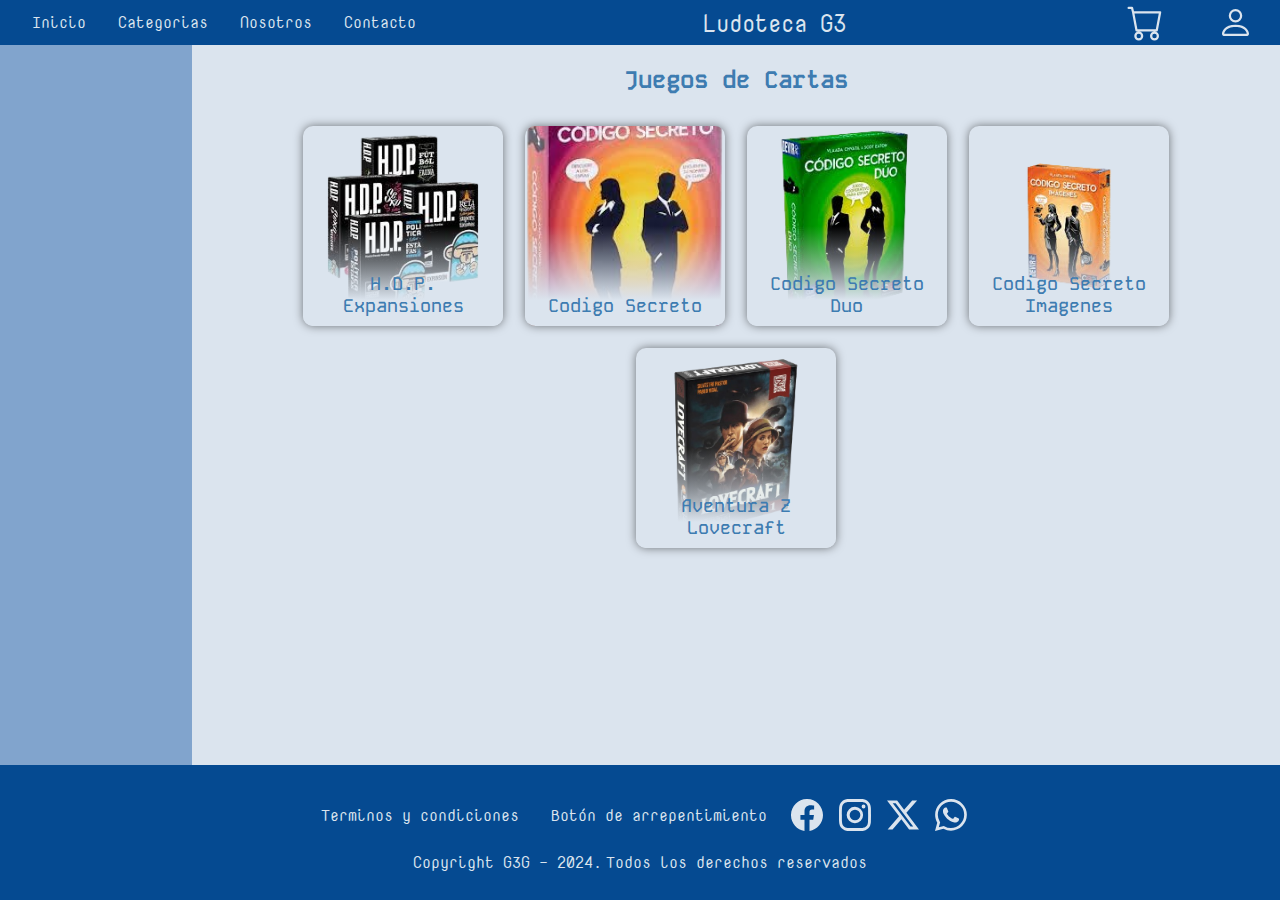
<file: HTML/categoriaOfertas.html>
<!DOCTYPE html>
<html lang="es">
  <head>
    <meta charset="UTF-8" >
    <link rel="icon" href="../imagenes/logo.ico" >
    <meta name="viewport" content="width=device-width, initial-scale=1.0" >
    <link
      rel="stylesheet"
      type="text/css"
      media="all"
      href="../CSS/categorias.css"
    >
    <link rel="preconnect" href="https://fonts.gstatic.com" crossorigin >
    <link
      href="https://fonts.googleapis.com/css2?family=Kode+Mono:wght@400..700&display=swap"
      rel="stylesheet"
    >
    <link rel="preconnect" href="https://fonts.googleapis.com" >
    <link rel="preconnect" href="https://fonts.gstatic.com" crossorigin >
    <link
      href="https://fonts.googleapis.com/css2?family=Kode+Mono:wght@400..700&family=Nova+Mono&display=swap"
      rel="stylesheet"
    >
    <title>Ludoteca</title>
  </head>

  <body>
    <header>
      <svg class="menu" xmlns="http://www.w3.org/2000/svg" viewBox="0 0 16 16">
        <path
          fill-rule="evenodd"
          d="M2.5 12a.5.5 0 0 1 .5-.5h10a.5.5 0 0 1 0 1H3a.5.5 0 0 1-.5-.5m0-4a.5.5 0 0 1 .5-.5h10a.5.5 0 0 1 0 1H3a.5.5 0 0 1-.5-.5m0-4a.5.5 0 0 1 .5-.5h10a.5.5 0 0 1 0 1H3a.5.5 0 0 1-.5-.5"
        />
      </svg>

      <nav class="opciones">
        <a href="../index.html#inicio"> Inicio </a>
        <a href="../index.html#categorias"> Categorias </a>
        <a href="./nosotros.html"> Nosotros </a>
        <a href="./contacto.html"> Contacto </a>
      </nav>

      <div class="titulo">
        <a href="../index.html">Ludoteca G3</a>
      </div>

      <div class="desplegable">
        <div class="iconos">
          <svg
            class="carrito"
            xmlns="http://www.w3.org/2000/svg"
            viewBox="0 0 16 16"
          >
            <path
              class="off"
              d="M0 1.5A.5.5 0 0 1 .5 1H2a.5.5 0 0 1 .485.379L2.89 3H14.5a.5.5 0 0 1 .491.592l-1.5 8A.5.5 0 0 1 13 12H4a.5.5 0 0 1-.491-.408L2.01 3.607 1.61 2H.5a.5.5 0 0 1-.5-.5M3.102 4l1.313 7h8.17l1.313-7zM5 12a2 2 0 1 0 0 4 2 2 0 0 0 0-4m7 0a2 2 0 1 0 0 4 2 2 0 0 0 0-4m-7 1a1 1 0 1 1 0 2 1 1 0 0 1 0-2m7 0a1 1 0 1 1 0 2 1 1 0 0 1 0-2"
            />
            <path
              class="on"
              d="M0 1.5A.5.5 0 0 1 .5 1H2a.5.5 0 0 1 .485.379L2.89 3H14.5a.5.5 0 0 1 .491.592l-1.5 8A.5.5 0 0 1 13 12H4a.5.5 0 0 1-.491-.408L2.01 3.607 1.61 2H.5a.5.5 0 0 1-.5-.5M5 12a2 2 0 1 0 0 4 2 2 0 0 0 0-4m7 0a2 2 0 1 0 0 4 2 2 0 0 0 0-4m-7 1a1 1 0 1 1 0 2 1 1 0 0 1 0-2m7 0a1 1 0 1 1 0 2 1 1 0 0 1 0-2"
            />
          </svg>
          <svg
            class="usuario"
            xmlns="http://www.w3.org/2000/svg"
            viewBox="0 0 16 16"
          >
            <path
              class="off"
              d="M8 8a3 3 0 1 0 0-6 3 3 0 0 0 0 6m2-3a2 2 0 1 1-4 0 2 2 0 0 1 4 0m4 8c0 1-1 1-1 1H3s-1 0-1-1 1-4 6-4 6 3 6 4m-1-.004c-.001-.246-.154-.986-.832-1.664C11.516 10.68 10.289 10 8 10s-3.516.68-4.168 1.332c-.678.678-.83 1.418-.832 1.664z"
            />
            <path class="on" d="M11 6a3 3 0 1 1-6 0 3 3 0 0 1 6 0" />
            <path
              class="on"
              fill-rule="evenodd"
              d="M0 8a8 8 0 1 1 16 0A8 8 0 0 1 0 8m8-7a7 7 0 0 0-5.468 11.37C3.242 11.226 4.805 10 8 10s4.757 1.225 5.468 2.37A7 7 0 0 0 8 1"
            />
          </svg>
        </div>

        <div class="sesion">
          <a href="./iniciarSesion.html" class="boton">Iniciar sesión</a>
          <a href="./registro.html" class="boton">Registrarse</a>
        </div>

        <div class="total">
          <a href="./carrito.html" class="boton">Carrito</a>
        </div>
      </div>
    </header>

    <main>
      <h1 class="titulo">Juegos de Cartas</h1>
      <div class="vidriera">
        <div class="juego">
          <div class="info">
            <p class="nombre">H.D.P. Expansiones</p>
            <p class="precio">$8,300</p>
            <a class="boton" href="./mostrador.html">Ver</a>
          </div>
        </div>
        <div class="juego">
          <div class="info">
            <p class="nombre">Codigo Secreto</p>
            <p class="precio">$10,000</p>
            <a class="boton" href="./mostrador.html">Ver</a>
          </div>
        </div>
        <div class="juego">
          <div class="info">
            <p class="nombre">Codigo Secreto Duo</p>
            <p class="precio">$10,000</p>
            <a class="boton" href="./mostrador.html">Ver</a>
          </div>
        </div>
        <div class="juego">
          <div class="info">
            <p class="nombre">Codigo Secreto Imagenes</p>
            <p class="precio">$11,000</p>
            <a class="boton" href="./mostrador.html">Ver</a>
          </div>
        </div>
        <div class="juego">
          <div class="info">
            <p class="nombre">Aventura Z Lovecraft</p>
            <p class="precio">$20,000</p>
            <a class="boton" href="./mostrador.html">Ver</a>
          </div>
        </div>
      </div>
    </main>

    <aside></aside>

    <footer>
      <div class="links">
        <a href="./terminos.html">Terminos y condiciones</a>
        <a href="./arrepentimiento.html">Botón de arrepentimiento</a>
      </div>

      <div class="redes">
        <a href="https://www.facebook.com/" target="_blank">
          <svg
            xmlns="http://www.w3.org/2000/svg"
            class="facebook"
            viewBox="0 0 16 16"
          >
            <path
              d="M16 8.049c0-4.446-3.582-8.05-8-8.05C3.58 0-.002 3.603-.002 8.05c0 4.017 2.926 7.347 6.75 7.951v-5.625h-2.03V8.05H6.75V6.275c0-2.017 1.195-3.131 3.022-3.131.876 0 1.791.157 1.791.157v1.98h-1.009c-.993 0-1.303.621-1.303 1.258v1.51h2.218l-.354 2.326H9.25V16c3.824-.604 6.75-3.934 6.75-7.951"
            />
          </svg>
        </a>
        <a href="https://www.instagram.com/" target="_blank">
          <svg
            xmlns="http://www.w3.org/2000/svg"
            class="instagram"
            viewBox="0 0 16 16"
          >
            <path
              d="M8 0C5.829 0 5.556.01 4.703.048 3.85.088 3.269.222 2.76.42a3.9 3.9 0 0 0-1.417.923A3.9 3.9 0 0 0 .42 2.76C.222 3.268.087 3.85.048 4.7.01 5.555 0 5.827 0 8.001c0 2.172.01 2.444.048 3.297.04.852.174 1.433.372 1.942.205.526.478.972.923 1.417.444.445.89.719 1.416.923.51.198 1.09.333 1.942.372C5.555 15.99 5.827 16 8 16s2.444-.01 3.298-.048c.851-.04 1.434-.174 1.943-.372a3.9 3.9 0 0 0 1.416-.923c.445-.445.718-.891.923-1.417.197-.509.332-1.09.372-1.942C15.99 10.445 16 10.173 16 8s-.01-2.445-.048-3.299c-.04-.851-.175-1.433-.372-1.941a3.9 3.9 0 0 0-.923-1.417A3.9 3.9 0 0 0 13.24.42c-.51-.198-1.092-.333-1.943-.372C10.443.01 10.172 0 7.998 0zm-.717 1.442h.718c2.136 0 2.389.007 3.232.046.78.035 1.204.166 1.486.275.373.145.64.319.92.599s.453.546.598.92c.11.281.24.705.275 1.485.039.843.047 1.096.047 3.231s-.008 2.389-.047 3.232c-.035.78-.166 1.203-.275 1.485a2.5 2.5 0 0 1-.599.919c-.28.28-.546.453-.92.598-.28.11-.704.24-1.485.276-.843.038-1.096.047-3.232.047s-2.39-.009-3.233-.047c-.78-.036-1.203-.166-1.485-.276a2.5 2.5 0 0 1-.92-.598 2.5 2.5 0 0 1-.6-.92c-.109-.281-.24-.705-.275-1.485-.038-.843-.046-1.096-.046-3.233s.008-2.388.046-3.231c.036-.78.166-1.204.276-1.486.145-.373.319-.64.599-.92s.546-.453.92-.598c.282-.11.705-.24 1.485-.276.738-.034 1.024-.044 2.515-.045zm4.988 1.328a.96.96 0 1 0 0 1.92.96.96 0 0 0 0-1.92m-4.27 1.122a4.109 4.109 0 1 0 0 8.217 4.109 4.109 0 0 0 0-8.217m0 1.441a2.667 2.667 0 1 1 0 5.334 2.667 2.667 0 0 1 0-5.334"
            />
          </svg>
        </a>
        <a href="https://www.twitter.com/" target="_blank">
          <svg xmlns="http://www.w3.org/2000/svg" class="x" viewBox="0 0 16 16">
            <path
              d="M12.6.75h2.454l-5.36 6.142L16 15.25h-4.937l-3.867-5.07-4.425 5.07H.316l5.733-6.57L0 .75h5.063l3.495 4.633L12.601.75Zm-.86 13.028h1.36L4.323 2.145H2.865z"
            />
          </svg>
        </a>
        <a href="https://web.whatsapp.com/" target="_blank">
          <svg
            xmlns="http://www.w3.org/2000/svg"
            class="whatsapp"
            viewBox="0 0 16 16"
          >
            <path
              d="M13.601 2.326A7.85 7.85 0 0 0 7.994 0C3.627 0 .068 3.558.064 7.926c0 1.399.366 2.76 1.057 3.965L0 16l4.204-1.102a7.9 7.9 0 0 0 3.79.965h.004c4.368 0 7.926-3.558 7.93-7.93A7.9 7.9 0 0 0 13.6 2.326zM7.994 14.521a6.6 6.6 0 0 1-3.356-.92l-.24-.144-2.494.654.666-2.433-.156-.251a6.56 6.56 0 0 1-1.007-3.505c0-3.626 2.957-6.584 6.591-6.584a6.56 6.56 0 0 1 4.66 1.931 6.56 6.56 0 0 1 1.928 4.66c-.004 3.639-2.961 6.592-6.592 6.592m3.615-4.934c-.197-.099-1.17-.578-1.353-.646-.182-.065-.315-.099-.445.099-.133.197-.513.646-.627.775-.114.133-.232.148-.43.05-.197-.1-.836-.308-1.592-.985-.59-.525-.985-1.175-1.103-1.372-.114-.198-.011-.304.088-.403.087-.088.197-.232.296-.346.1-.114.133-.198.198-.33.065-.134.034-.248-.015-.347-.05-.099-.445-1.076-.612-1.47-.16-.389-.323-.335-.445-.34-.114-.007-.247-.007-.38-.007a.73.73 0 0 0-.529.247c-.182.198-.691.677-.691 1.654s.71 1.916.81 2.049c.098.133 1.394 2.132 3.383 2.992.47.205.84.326 1.129.418.475.152.904.129 1.246.08.38-.058 1.171-.48 1.338-.943.164-.464.164-.86.114-.943-.049-.084-.182-.133-.38-.232"
            />
          </svg>
        </a>
      </div>

      <div class="copyright">
        <p>Copyright G3G - 2024.</p>
        <p>Todos los derechos reservados</p>
      </div>
    </footer>

    <script src="../scripts/menu.js"></script>
    <script src="../scripts/categoria/vidriera.js"></script>
  </body>
</html>
</file>
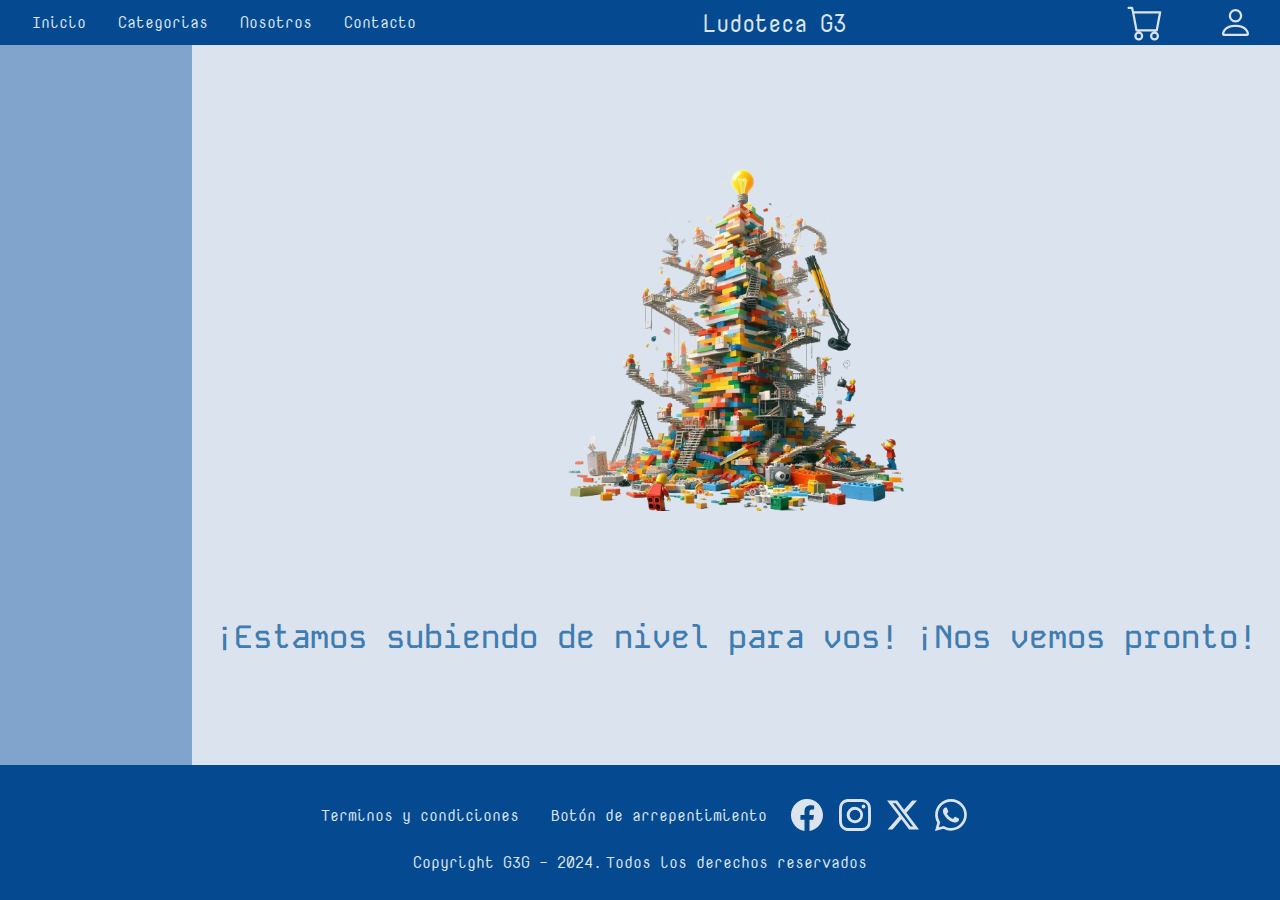
<file: HTML/construccion.html>
<!DOCTYPE html>
<html lang="en">
  <head>
    <meta charset="UTF-8" >
    <meta name="viewport" content="width=device-width, initial-scale=1.0" >
    <link rel="stylesheet" href="../CSS/construccion.css" >
    <link rel="icon" href="../imagenes/logo.ico" >
    <link
      rel="stylesheet"
      href="https://cdnjs.cloudflare.com/ajax/libs/font-awesome/6.5.2/css/all.min.css"
      integrity="sha512-SnH5WK+bZxgPHs44uWIX+LLJAJ9/2PkPKZ5QiAj6Ta86w+fsb2TkcmfRyVX3pBnMFcV7oQPJkl9QevSCWr3W6A=="
      crossorigin="anonymous"
      referrerpolicy="no-referrer"
    >
    <link rel="preconnect" href="https://fonts.gstatic.com" crossorigin >
    <link
      href="https://fonts.googleapis.com/css2?family=Kode+Mono:wght@400..700&display=swap"
      rel="stylesheet"
    >
    <link rel="preconnect" href="https://fonts.googleapis.com" >
    <link rel="preconnect" href="https://fonts.gstatic.com" crossorigin >
    <link
      href="https://fonts.googleapis.com/css2?family=Kode+Mono:wght@400..700&family=Nova+Mono&display=swap"
      rel="stylesheet"
    >
    <title>Ludoteca</title>
  </head>

  <body>
    <header>
      <svg class="menu" xmlns="http://www.w3.org/2000/svg" viewBox="0 0 16 16">
        <path
          fill-rule="evenodd"
          d="M2.5 12a.5.5 0 0 1 .5-.5h10a.5.5 0 0 1 0 1H3a.5.5 0 0 1-.5-.5m0-4a.5.5 0 0 1 .5-.5h10a.5.5 0 0 1 0 1H3a.5.5 0 0 1-.5-.5m0-4a.5.5 0 0 1 .5-.5h10a.5.5 0 0 1 0 1H3a.5.5 0 0 1-.5-.5"
        />
      </svg>

      <nav class="opciones">
        <a href="../index.html#inicio"> Inicio </a>
        <a href="../index.html#categorias"> Categorias </a>
        <a href="./nosotros.html"> Nosotros </a>
        <a href="./contacto.html"> Contacto </a>
      </nav>

      <div class="titulo">
        <a href="../index.html">Ludoteca G3</a>
      </div>

      <div class="desplegable">
        <div class="iconos">
          <svg
            class="carrito"
            xmlns="http://www.w3.org/2000/svg"
            viewBox="0 0 16 16"
          >
            <path
              class="off"
              d="M0 1.5A.5.5 0 0 1 .5 1H2a.5.5 0 0 1 .485.379L2.89 3H14.5a.5.5 0 0 1 .491.592l-1.5 8A.5.5 0 0 1 13 12H4a.5.5 0 0 1-.491-.408L2.01 3.607 1.61 2H.5a.5.5 0 0 1-.5-.5M3.102 4l1.313 7h8.17l1.313-7zM5 12a2 2 0 1 0 0 4 2 2 0 0 0 0-4m7 0a2 2 0 1 0 0 4 2 2 0 0 0 0-4m-7 1a1 1 0 1 1 0 2 1 1 0 0 1 0-2m7 0a1 1 0 1 1 0 2 1 1 0 0 1 0-2"
            />
            <path
              class="on"
              d="M0 1.5A.5.5 0 0 1 .5 1H2a.5.5 0 0 1 .485.379L2.89 3H14.5a.5.5 0 0 1 .491.592l-1.5 8A.5.5 0 0 1 13 12H4a.5.5 0 0 1-.491-.408L2.01 3.607 1.61 2H.5a.5.5 0 0 1-.5-.5M5 12a2 2 0 1 0 0 4 2 2 0 0 0 0-4m7 0a2 2 0 1 0 0 4 2 2 0 0 0 0-4m-7 1a1 1 0 1 1 0 2 1 1 0 0 1 0-2m7 0a1 1 0 1 1 0 2 1 1 0 0 1 0-2"
            />
          </svg>
          <svg
            class="usuario"
            xmlns="http://www.w3.org/2000/svg"
            viewBox="0 0 16 16"
          >
            <path
              class="off"
              d="M8 8a3 3 0 1 0 0-6 3 3 0 0 0 0 6m2-3a2 2 0 1 1-4 0 2 2 0 0 1 4 0m4 8c0 1-1 1-1 1H3s-1 0-1-1 1-4 6-4 6 3 6 4m-1-.004c-.001-.246-.154-.986-.832-1.664C11.516 10.68 10.289 10 8 10s-3.516.68-4.168 1.332c-.678.678-.83 1.418-.832 1.664z"
            />
            <path class="on" d="M11 6a3 3 0 1 1-6 0 3 3 0 0 1 6 0" />
            <path
              class="on"
              fill-rule="evenodd"
              d="M0 8a8 8 0 1 1 16 0A8 8 0 0 1 0 8m8-7a7 7 0 0 0-5.468 11.37C3.242 11.226 4.805 10 8 10s4.757 1.225 5.468 2.37A7 7 0 0 0 8 1"
            />
          </svg>
        </div>

        <div class="sesion">
          <a href="./iniciarSesion.html" class="boton">Iniciar sesión</a>
          <a href="./registro.html" class="boton">Registrarse</a>
        </div>

        <div class="total">
          <a href="./carrito.html" class="boton">Carrito</a>
        </div>
      </div>
    </header>

    <main>
      <div class="construccion">
        <img
          class="imagen"
          src="../imagenes/construccion2.png"
          alt="Sitio en construcción"
        >
        <div class="texto">
          <p>¡Estamos subiendo de nivel para vos!</p>
          <p>¡Nos vemos pronto!</p>
        </div>
      </div>
    </main>

    <aside></aside>

    <footer>
      <div class="links">
        <a href="./terminos.html">Terminos y condiciones</a>
        <a href="./arrepentimiento.html">Botón de arrepentimiento</a>
      </div>

      <div class="redes">
        <a href="https://www.facebook.com/" target="_blank">
          <svg
            xmlns="http://www.w3.org/2000/svg"
            class="facebook"
            viewBox="0 0 16 16"
          >
            <path
              d="M16 8.049c0-4.446-3.582-8.05-8-8.05C3.58 0-.002 3.603-.002 8.05c0 4.017 2.926 7.347 6.75 7.951v-5.625h-2.03V8.05H6.75V6.275c0-2.017 1.195-3.131 3.022-3.131.876 0 1.791.157 1.791.157v1.98h-1.009c-.993 0-1.303.621-1.303 1.258v1.51h2.218l-.354 2.326H9.25V16c3.824-.604 6.75-3.934 6.75-7.951"
            />
          </svg>
        </a>
        <a href="https://www.instagram.com/" target="_blank">
          <svg
            xmlns="http://www.w3.org/2000/svg"
            class="instagram"
            viewBox="0 0 16 16"
          >
            <path
              d="M8 0C5.829 0 5.556.01 4.703.048 3.85.088 3.269.222 2.76.42a3.9 3.9 0 0 0-1.417.923A3.9 3.9 0 0 0 .42 2.76C.222 3.268.087 3.85.048 4.7.01 5.555 0 5.827 0 8.001c0 2.172.01 2.444.048 3.297.04.852.174 1.433.372 1.942.205.526.478.972.923 1.417.444.445.89.719 1.416.923.51.198 1.09.333 1.942.372C5.555 15.99 5.827 16 8 16s2.444-.01 3.298-.048c.851-.04 1.434-.174 1.943-.372a3.9 3.9 0 0 0 1.416-.923c.445-.445.718-.891.923-1.417.197-.509.332-1.09.372-1.942C15.99 10.445 16 10.173 16 8s-.01-2.445-.048-3.299c-.04-.851-.175-1.433-.372-1.941a3.9 3.9 0 0 0-.923-1.417A3.9 3.9 0 0 0 13.24.42c-.51-.198-1.092-.333-1.943-.372C10.443.01 10.172 0 7.998 0zm-.717 1.442h.718c2.136 0 2.389.007 3.232.046.78.035 1.204.166 1.486.275.373.145.64.319.92.599s.453.546.598.92c.11.281.24.705.275 1.485.039.843.047 1.096.047 3.231s-.008 2.389-.047 3.232c-.035.78-.166 1.203-.275 1.485a2.5 2.5 0 0 1-.599.919c-.28.28-.546.453-.92.598-.28.11-.704.24-1.485.276-.843.038-1.096.047-3.232.047s-2.39-.009-3.233-.047c-.78-.036-1.203-.166-1.485-.276a2.5 2.5 0 0 1-.92-.598 2.5 2.5 0 0 1-.6-.92c-.109-.281-.24-.705-.275-1.485-.038-.843-.046-1.096-.046-3.233s.008-2.388.046-3.231c.036-.78.166-1.204.276-1.486.145-.373.319-.64.599-.92s.546-.453.92-.598c.282-.11.705-.24 1.485-.276.738-.034 1.024-.044 2.515-.045zm4.988 1.328a.96.96 0 1 0 0 1.92.96.96 0 0 0 0-1.92m-4.27 1.122a4.109 4.109 0 1 0 0 8.217 4.109 4.109 0 0 0 0-8.217m0 1.441a2.667 2.667 0 1 1 0 5.334 2.667 2.667 0 0 1 0-5.334"
            />
          </svg>
        </a>
        <a href="https://www.twitter.com/" target="_blank">
          <svg xmlns="http://www.w3.org/2000/svg" class="x" viewBox="0 0 16 16">
            <path
              d="M12.6.75h2.454l-5.36 6.142L16 15.25h-4.937l-3.867-5.07-4.425 5.07H.316l5.733-6.57L0 .75h5.063l3.495 4.633L12.601.75Zm-.86 13.028h1.36L4.323 2.145H2.865z"
            />
          </svg>
        </a>
        <a href="https://web.whatsapp.com/" target="_blank">
          <svg
            xmlns="http://www.w3.org/2000/svg"
            class="whatsapp"
            viewBox="0 0 16 16"
          >
            <path
              d="M13.601 2.326A7.85 7.85 0 0 0 7.994 0C3.627 0 .068 3.558.064 7.926c0 1.399.366 2.76 1.057 3.965L0 16l4.204-1.102a7.9 7.9 0 0 0 3.79.965h.004c4.368 0 7.926-3.558 7.93-7.93A7.9 7.9 0 0 0 13.6 2.326zM7.994 14.521a6.6 6.6 0 0 1-3.356-.92l-.24-.144-2.494.654.666-2.433-.156-.251a6.56 6.56 0 0 1-1.007-3.505c0-3.626 2.957-6.584 6.591-6.584a6.56 6.56 0 0 1 4.66 1.931 6.56 6.56 0 0 1 1.928 4.66c-.004 3.639-2.961 6.592-6.592 6.592m3.615-4.934c-.197-.099-1.17-.578-1.353-.646-.182-.065-.315-.099-.445.099-.133.197-.513.646-.627.775-.114.133-.232.148-.43.05-.197-.1-.836-.308-1.592-.985-.59-.525-.985-1.175-1.103-1.372-.114-.198-.011-.304.088-.403.087-.088.197-.232.296-.346.1-.114.133-.198.198-.33.065-.134.034-.248-.015-.347-.05-.099-.445-1.076-.612-1.47-.16-.389-.323-.335-.445-.34-.114-.007-.247-.007-.38-.007a.73.73 0 0 0-.529.247c-.182.198-.691.677-.691 1.654s.71 1.916.81 2.049c.098.133 1.394 2.132 3.383 2.992.47.205.84.326 1.129.418.475.152.904.129 1.246.08.38-.058 1.171-.48 1.338-.943.164-.464.164-.86.114-.943-.049-.084-.182-.133-.38-.232"
            />
          </svg>
        </a>
      </div>

      <div class="copyright">
        <p>Copyright G3G - 2024.</p>
        <p>Todos los derechos reservados</p>
      </div>
    </footer>
  </body>
</html>
</file>
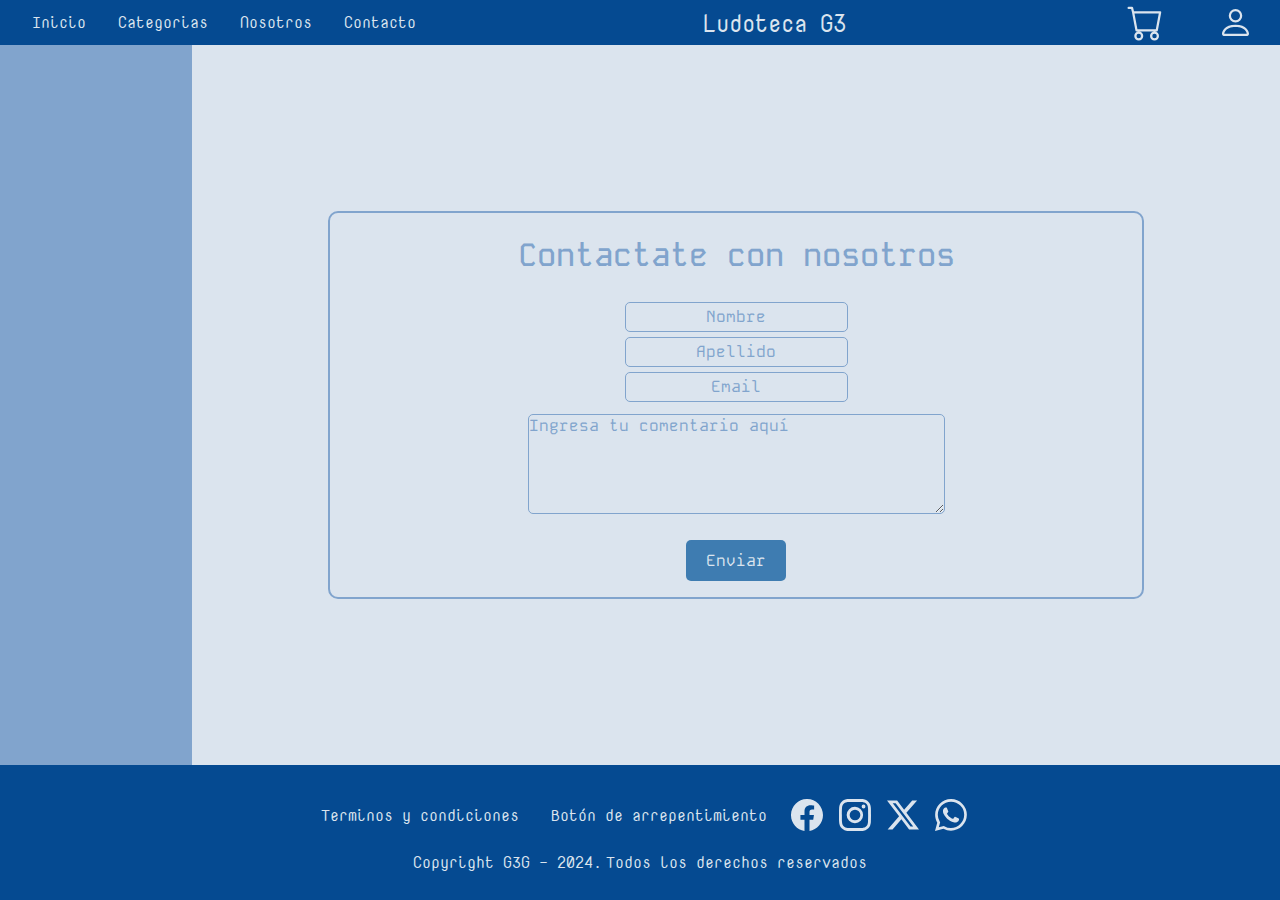
<file: HTML/contacto.html>
<!DOCTYPE html>
<html lang="es">
  <head>
    <meta charset="UTF-8" >
    <link rel="icon" href="../imagenes/logo.ico" >
    <meta name="viewport" content="width=device-width, initial-scale=1.0" >
    <link
      rel="stylesheet"
      type="text/css"
      media="all"
      href="../CSS/contacto.css"
    >
    <link rel="preconnect" href="https://fonts.gstatic.com" crossorigin >
    <link
      href="https://fonts.googleapis.com/css2?family=Kode+Mono:wght@400..700&display=swap"
      rel="stylesheet"
    >
    <link rel="preconnect" href="https://fonts.googleapis.com" >
    <link rel="preconnect" href="https://fonts.gstatic.com" crossorigin >
    <link
      href="https://fonts.googleapis.com/css2?family=Kode+Mono:wght@400..700&family=Nova+Mono&display=swap"
      rel="stylesheet"
    >
    <title>Ludoteca</title>
  </head>

  <body>
    <header>
      <svg class="menu" xmlns="http://www.w3.org/2000/svg" viewBox="0 0 16 16">
        <path
          fill-rule="evenodd"
          d="M2.5 12a.5.5 0 0 1 .5-.5h10a.5.5 0 0 1 0 1H3a.5.5 0 0 1-.5-.5m0-4a.5.5 0 0 1 .5-.5h10a.5.5 0 0 1 0 1H3a.5.5 0 0 1-.5-.5m0-4a.5.5 0 0 1 .5-.5h10a.5.5 0 0 1 0 1H3a.5.5 0 0 1-.5-.5"
        />
      </svg>

      <nav class="opciones">
        <a href="../index.html#inicio"> Inicio </a>
        <a href="../index.html#categorias"> Categorias </a>
        <a href="./nosotros.html"> Nosotros </a>
        <a href="./contacto.html"> Contacto </a>
      </nav>

      <div class="titulo">
        <a href="../index.html">Ludoteca G3</a>
      </div>

      <div class="desplegable">
        <div class="iconos">
          <svg
            class="carrito"
            xmlns="http://www.w3.org/2000/svg"
            viewBox="0 0 16 16"
          >
            <path
              class="off"
              d="M0 1.5A.5.5 0 0 1 .5 1H2a.5.5 0 0 1 .485.379L2.89 3H14.5a.5.5 0 0 1 .491.592l-1.5 8A.5.5 0 0 1 13 12H4a.5.5 0 0 1-.491-.408L2.01 3.607 1.61 2H.5a.5.5 0 0 1-.5-.5M3.102 4l1.313 7h8.17l1.313-7zM5 12a2 2 0 1 0 0 4 2 2 0 0 0 0-4m7 0a2 2 0 1 0 0 4 2 2 0 0 0 0-4m-7 1a1 1 0 1 1 0 2 1 1 0 0 1 0-2m7 0a1 1 0 1 1 0 2 1 1 0 0 1 0-2"
            />
            <path
              class="on"
              d="M0 1.5A.5.5 0 0 1 .5 1H2a.5.5 0 0 1 .485.379L2.89 3H14.5a.5.5 0 0 1 .491.592l-1.5 8A.5.5 0 0 1 13 12H4a.5.5 0 0 1-.491-.408L2.01 3.607 1.61 2H.5a.5.5 0 0 1-.5-.5M5 12a2 2 0 1 0 0 4 2 2 0 0 0 0-4m7 0a2 2 0 1 0 0 4 2 2 0 0 0 0-4m-7 1a1 1 0 1 1 0 2 1 1 0 0 1 0-2m7 0a1 1 0 1 1 0 2 1 1 0 0 1 0-2"
            />
          </svg>
          <svg
            class="usuario"
            xmlns="http://www.w3.org/2000/svg"
            viewBox="0 0 16 16"
          >
            <path
              class="off"
              d="M8 8a3 3 0 1 0 0-6 3 3 0 0 0 0 6m2-3a2 2 0 1 1-4 0 2 2 0 0 1 4 0m4 8c0 1-1 1-1 1H3s-1 0-1-1 1-4 6-4 6 3 6 4m-1-.004c-.001-.246-.154-.986-.832-1.664C11.516 10.68 10.289 10 8 10s-3.516.68-4.168 1.332c-.678.678-.83 1.418-.832 1.664z"
            />
            <path class="on" d="M11 6a3 3 0 1 1-6 0 3 3 0 0 1 6 0" />
            <path
              class="on"
              fill-rule="evenodd"
              d="M0 8a8 8 0 1 1 16 0A8 8 0 0 1 0 8m8-7a7 7 0 0 0-5.468 11.37C3.242 11.226 4.805 10 8 10s4.757 1.225 5.468 2.37A7 7 0 0 0 8 1"
            />
          </svg>
        </div>

        <div class="sesion">
          <a href="./iniciarSesion.html" class="boton">Iniciar sesión</a>
          <a href="./registro.html" class="boton">Registrarse</a>
        </div>

        <div class="total">
          <a href="./carrito.html" class="boton">Carrito</a>
        </div>
      </div>
    </header>

    <main>
      <form class="formulario" id="form-cont">
        <h1 class="titulo">Contactate con nosotros</h1>

        <div>
          <label for="nombre-c"></label>
          <input
            class="input-cont"
            type="text"
            id="nombre-c"
            placeholder="Nombre"
          >
        </div>
        <div>
          <label for="apellido-c"></label>
          <input
            class="input-cont"
            type="text"
            id="apellido-c"
            placeholder="Apellido"
          >
        </div>
        <div>
          <label for="email-c"></label>
          <input
            class="input-cont"
            type="email"
            id="email-c"
            placeholder="Email"
          >
        </div>
        <div>
          <label for="comentario-c"></label>
          <textarea
            class="txt-cont"
            name="comment"
            id="comentario-c"
            cols="40"
            rows="5"
            placeholder="Ingresa tu comentario aquí"
          ></textarea>
        </div>
        <button class="submit" type="submit">Enviar</button>
      </form>
    </main>

    <aside></aside>

    <footer>
      <div class="links">
        <a href="./terminos.html">Terminos y condiciones</a>
        <a href="./arrepentimiento.html">Botón de arrepentimiento</a>
      </div>

      <div class="redes">
        <a href="https://www.facebook.com/" target="_blank">
          <svg
            xmlns="http://www.w3.org/2000/svg"
            class="facebook"
            viewBox="0 0 16 16"
          >
            <path
              d="M16 8.049c0-4.446-3.582-8.05-8-8.05C3.58 0-.002 3.603-.002 8.05c0 4.017 2.926 7.347 6.75 7.951v-5.625h-2.03V8.05H6.75V6.275c0-2.017 1.195-3.131 3.022-3.131.876 0 1.791.157 1.791.157v1.98h-1.009c-.993 0-1.303.621-1.303 1.258v1.51h2.218l-.354 2.326H9.25V16c3.824-.604 6.75-3.934 6.75-7.951"
            />
          </svg>
        </a>
        <a href="https://www.instagram.com/" target="_blank">
          <svg
            xmlns="http://www.w3.org/2000/svg"
            class="instagram"
            viewBox="0 0 16 16"
          >
            <path
              d="M8 0C5.829 0 5.556.01 4.703.048 3.85.088 3.269.222 2.76.42a3.9 3.9 0 0 0-1.417.923A3.9 3.9 0 0 0 .42 2.76C.222 3.268.087 3.85.048 4.7.01 5.555 0 5.827 0 8.001c0 2.172.01 2.444.048 3.297.04.852.174 1.433.372 1.942.205.526.478.972.923 1.417.444.445.89.719 1.416.923.51.198 1.09.333 1.942.372C5.555 15.99 5.827 16 8 16s2.444-.01 3.298-.048c.851-.04 1.434-.174 1.943-.372a3.9 3.9 0 0 0 1.416-.923c.445-.445.718-.891.923-1.417.197-.509.332-1.09.372-1.942C15.99 10.445 16 10.173 16 8s-.01-2.445-.048-3.299c-.04-.851-.175-1.433-.372-1.941a3.9 3.9 0 0 0-.923-1.417A3.9 3.9 0 0 0 13.24.42c-.51-.198-1.092-.333-1.943-.372C10.443.01 10.172 0 7.998 0zm-.717 1.442h.718c2.136 0 2.389.007 3.232.046.78.035 1.204.166 1.486.275.373.145.64.319.92.599s.453.546.598.92c.11.281.24.705.275 1.485.039.843.047 1.096.047 3.231s-.008 2.389-.047 3.232c-.035.78-.166 1.203-.275 1.485a2.5 2.5 0 0 1-.599.919c-.28.28-.546.453-.92.598-.28.11-.704.24-1.485.276-.843.038-1.096.047-3.232.047s-2.39-.009-3.233-.047c-.78-.036-1.203-.166-1.485-.276a2.5 2.5 0 0 1-.92-.598 2.5 2.5 0 0 1-.6-.92c-.109-.281-.24-.705-.275-1.485-.038-.843-.046-1.096-.046-3.233s.008-2.388.046-3.231c.036-.78.166-1.204.276-1.486.145-.373.319-.64.599-.92s.546-.453.92-.598c.282-.11.705-.24 1.485-.276.738-.034 1.024-.044 2.515-.045zm4.988 1.328a.96.96 0 1 0 0 1.92.96.96 0 0 0 0-1.92m-4.27 1.122a4.109 4.109 0 1 0 0 8.217 4.109 4.109 0 0 0 0-8.217m0 1.441a2.667 2.667 0 1 1 0 5.334 2.667 2.667 0 0 1 0-5.334"
            />
          </svg>
        </a>
        <a href="https://www.twitter.com/" target="_blank">
          <svg xmlns="http://www.w3.org/2000/svg" class="x" viewBox="0 0 16 16">
            <path
              d="M12.6.75h2.454l-5.36 6.142L16 15.25h-4.937l-3.867-5.07-4.425 5.07H.316l5.733-6.57L0 .75h5.063l3.495 4.633L12.601.75Zm-.86 13.028h1.36L4.323 2.145H2.865z"
            />
          </svg>
        </a>
        <a href="https://web.whatsapp.com/" target="_blank">
          <svg
            xmlns="http://www.w3.org/2000/svg"
            class="whatsapp"
            viewBox="0 0 16 16"
          >
            <path
              d="M13.601 2.326A7.85 7.85 0 0 0 7.994 0C3.627 0 .068 3.558.064 7.926c0 1.399.366 2.76 1.057 3.965L0 16l4.204-1.102a7.9 7.9 0 0 0 3.79.965h.004c4.368 0 7.926-3.558 7.93-7.93A7.9 7.9 0 0 0 13.6 2.326zM7.994 14.521a6.6 6.6 0 0 1-3.356-.92l-.24-.144-2.494.654.666-2.433-.156-.251a6.56 6.56 0 0 1-1.007-3.505c0-3.626 2.957-6.584 6.591-6.584a6.56 6.56 0 0 1 4.66 1.931 6.56 6.56 0 0 1 1.928 4.66c-.004 3.639-2.961 6.592-6.592 6.592m3.615-4.934c-.197-.099-1.17-.578-1.353-.646-.182-.065-.315-.099-.445.099-.133.197-.513.646-.627.775-.114.133-.232.148-.43.05-.197-.1-.836-.308-1.592-.985-.59-.525-.985-1.175-1.103-1.372-.114-.198-.011-.304.088-.403.087-.088.197-.232.296-.346.1-.114.133-.198.198-.33.065-.134.034-.248-.015-.347-.05-.099-.445-1.076-.612-1.47-.16-.389-.323-.335-.445-.34-.114-.007-.247-.007-.38-.007a.73.73 0 0 0-.529.247c-.182.198-.691.677-.691 1.654s.71 1.916.81 2.049c.098.133 1.394 2.132 3.383 2.992.47.205.84.326 1.129.418.475.152.904.129 1.246.08.38-.058 1.171-.48 1.338-.943.164-.464.164-.86.114-.943-.049-.084-.182-.133-.38-.232"
            />
          </svg>
        </a>
      </div>

      <div class="copyright">
        <p>Copyright G3G - 2024.</p>
        <p>Todos los derechos reservados</p>
      </div>
    </footer>

    <script src="../scripts/menu.js"></script>
    <script src="../scripts/contacto/contacto.js"></script>
  </body>
</html>
</file>
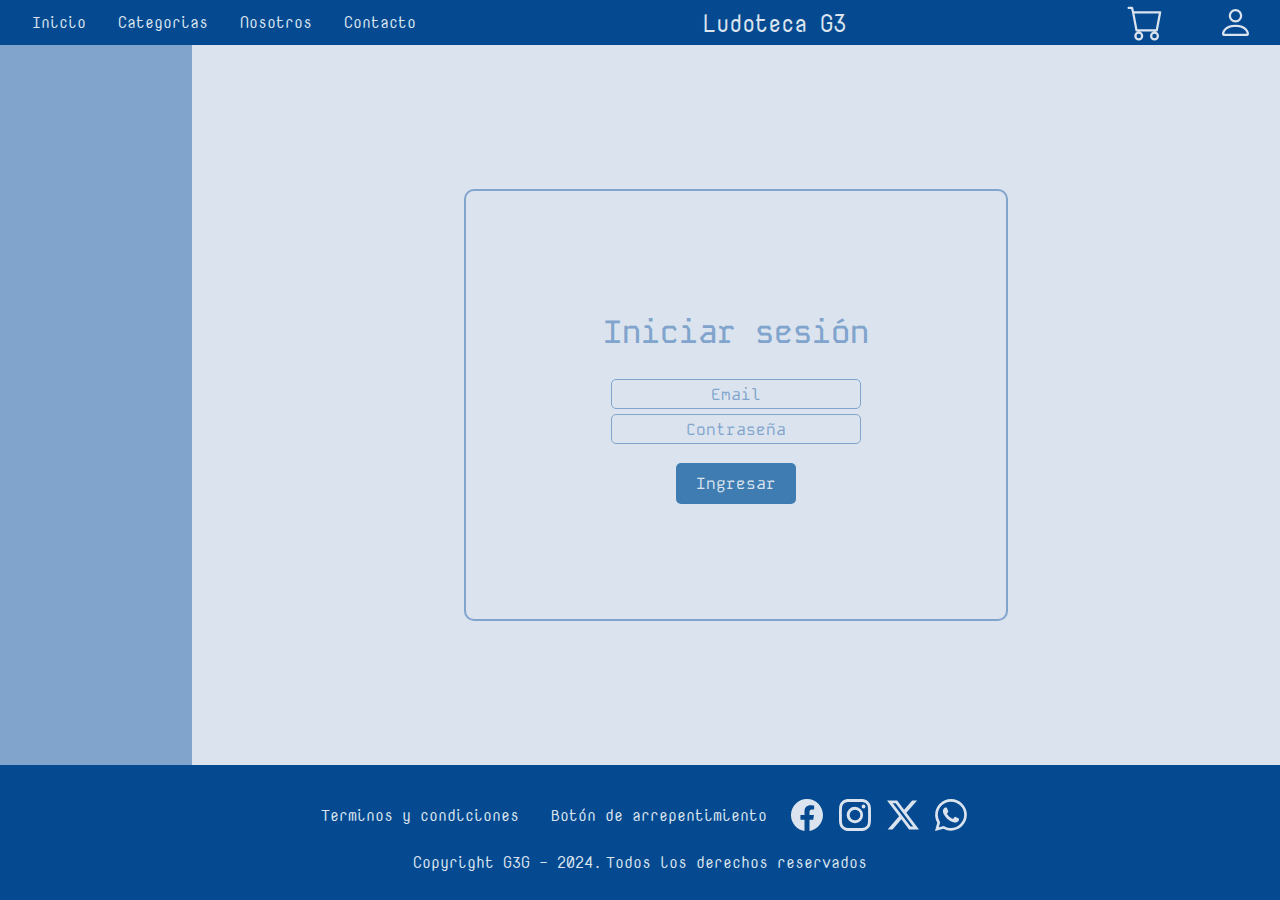
<file: HTML/iniciarSesion.html>
<!DOCTYPE html>
<html lang="es">
  <head>
    <meta charset="UTF-8" >
    <link rel="icon" href="../imagenes/logo.ico" >
    <meta name="viewport" content="width=device-width, initial-scale=1.0" >
    <link
      rel="stylesheet"
      type="text/css"
      media="all"
      href="../CSS/iniciarsesion.css"
    >
    <link rel="preconnect" href="https://fonts.gstatic.com" crossorigin >
    <link
      href="https://fonts.googleapis.com/css2?family=Kode+Mono:wght@400..700&display=swap"
      rel="stylesheet"
    >
    <link rel="preconnect" href="https://fonts.googleapis.com" >
    <link rel="preconnect" href="https://fonts.gstatic.com" crossorigin >
    <link
      href="https://fonts.googleapis.com/css2?family=Kode+Mono:wght@400..700&family=Nova+Mono&display=swap"
      rel="stylesheet"
    >
    <title>Ludoteca</title>
  </head>

  <body>
    <header>
      <svg class="menu" xmlns="http://www.w3.org/2000/svg" viewBox="0 0 16 16">
        <path
          fill-rule="evenodd"
          d="M2.5 12a.5.5 0 0 1 .5-.5h10a.5.5 0 0 1 0 1H3a.5.5 0 0 1-.5-.5m0-4a.5.5 0 0 1 .5-.5h10a.5.5 0 0 1 0 1H3a.5.5 0 0 1-.5-.5m0-4a.5.5 0 0 1 .5-.5h10a.5.5 0 0 1 0 1H3a.5.5 0 0 1-.5-.5"
        />
      </svg>

      <nav class="opciones">
        <a href="../index.html#inicio"> Inicio </a>
        <a href="../index.html#categorias"> Categorias </a>
        <a href="./nosotros.html"> Nosotros </a>
        <a href="./contacto.html"> Contacto </a>
      </nav>

      <div class="titulo">
        <a href="../index.html">Ludoteca G3</a>
      </div>

      <div class="desplegable">
        <div class="iconos">
          <svg
            class="carrito"
            xmlns="http://www.w3.org/2000/svg"
            viewBox="0 0 16 16"
          >
            <path
              class="off"
              d="M0 1.5A.5.5 0 0 1 .5 1H2a.5.5 0 0 1 .485.379L2.89 3H14.5a.5.5 0 0 1 .491.592l-1.5 8A.5.5 0 0 1 13 12H4a.5.5 0 0 1-.491-.408L2.01 3.607 1.61 2H.5a.5.5 0 0 1-.5-.5M3.102 4l1.313 7h8.17l1.313-7zM5 12a2 2 0 1 0 0 4 2 2 0 0 0 0-4m7 0a2 2 0 1 0 0 4 2 2 0 0 0 0-4m-7 1a1 1 0 1 1 0 2 1 1 0 0 1 0-2m7 0a1 1 0 1 1 0 2 1 1 0 0 1 0-2"
            />
            <path
              class="on"
              d="M0 1.5A.5.5 0 0 1 .5 1H2a.5.5 0 0 1 .485.379L2.89 3H14.5a.5.5 0 0 1 .491.592l-1.5 8A.5.5 0 0 1 13 12H4a.5.5 0 0 1-.491-.408L2.01 3.607 1.61 2H.5a.5.5 0 0 1-.5-.5M5 12a2 2 0 1 0 0 4 2 2 0 0 0 0-4m7 0a2 2 0 1 0 0 4 2 2 0 0 0 0-4m-7 1a1 1 0 1 1 0 2 1 1 0 0 1 0-2m7 0a1 1 0 1 1 0 2 1 1 0 0 1 0-2"
            />
          </svg>
          <svg
            class="usuario"
            xmlns="http://www.w3.org/2000/svg"
            viewBox="0 0 16 16"
          >
            <path
              class="off"
              d="M8 8a3 3 0 1 0 0-6 3 3 0 0 0 0 6m2-3a2 2 0 1 1-4 0 2 2 0 0 1 4 0m4 8c0 1-1 1-1 1H3s-1 0-1-1 1-4 6-4 6 3 6 4m-1-.004c-.001-.246-.154-.986-.832-1.664C11.516 10.68 10.289 10 8 10s-3.516.68-4.168 1.332c-.678.678-.83 1.418-.832 1.664z"
            />
            <path class="on" d="M11 6a3 3 0 1 1-6 0 3 3 0 0 1 6 0" />
            <path
              class="on"
              fill-rule="evenodd"
              d="M0 8a8 8 0 1 1 16 0A8 8 0 0 1 0 8m8-7a7 7 0 0 0-5.468 11.37C3.242 11.226 4.805 10 8 10s4.757 1.225 5.468 2.37A7 7 0 0 0 8 1"
            />
          </svg>
        </div>

        <div class="sesion">
          <a href="./iniciarSesion.html" class="boton">Iniciar sesión</a>
          <a href="./registro.html" class="boton">Registrarse</a>
        </div>

        <div class="total">
          <a href="./carrito.html" class="boton">Carrito</a>
        </div>
      </div>
    </header>

    <main>
      <form class="formulario" id="form-is">
        <h1 class="titulo">Iniciar sesión</h1>

        <input
          class="input-is"
          type="email"
          name="email"
          id="email-is"
          placeholder="Email"
        >

        <input
          class="input-is"
          type="password"
          name="password"
          id="password-is"
          placeholder="Contraseña"
        >

        <button class="submit" type="submit">Ingresar</button>
      </form>
    </main>

    <aside></aside>

    <footer>
      <div class="links">
        <a href="./terminos.html">Terminos y condiciones</a>
        <a href="./arrepentimiento.html">Botón de arrepentimiento</a>
      </div>

      <div class="redes">
        <a href="https://www.facebook.com/" target="_blank">
          <svg
            xmlns="http://www.w3.org/2000/svg"
            class="facebook"
            viewBox="0 0 16 16"
          >
            <path
              d="M16 8.049c0-4.446-3.582-8.05-8-8.05C3.58 0-.002 3.603-.002 8.05c0 4.017 2.926 7.347 6.75 7.951v-5.625h-2.03V8.05H6.75V6.275c0-2.017 1.195-3.131 3.022-3.131.876 0 1.791.157 1.791.157v1.98h-1.009c-.993 0-1.303.621-1.303 1.258v1.51h2.218l-.354 2.326H9.25V16c3.824-.604 6.75-3.934 6.75-7.951"
            />
          </svg>
        </a>
        <a href="https://www.instagram.com/" target="_blank">
          <svg
            xmlns="http://www.w3.org/2000/svg"
            class="instagram"
            viewBox="0 0 16 16"
          >
            <path
              d="M8 0C5.829 0 5.556.01 4.703.048 3.85.088 3.269.222 2.76.42a3.9 3.9 0 0 0-1.417.923A3.9 3.9 0 0 0 .42 2.76C.222 3.268.087 3.85.048 4.7.01 5.555 0 5.827 0 8.001c0 2.172.01 2.444.048 3.297.04.852.174 1.433.372 1.942.205.526.478.972.923 1.417.444.445.89.719 1.416.923.51.198 1.09.333 1.942.372C5.555 15.99 5.827 16 8 16s2.444-.01 3.298-.048c.851-.04 1.434-.174 1.943-.372a3.9 3.9 0 0 0 1.416-.923c.445-.445.718-.891.923-1.417.197-.509.332-1.09.372-1.942C15.99 10.445 16 10.173 16 8s-.01-2.445-.048-3.299c-.04-.851-.175-1.433-.372-1.941a3.9 3.9 0 0 0-.923-1.417A3.9 3.9 0 0 0 13.24.42c-.51-.198-1.092-.333-1.943-.372C10.443.01 10.172 0 7.998 0zm-.717 1.442h.718c2.136 0 2.389.007 3.232.046.78.035 1.204.166 1.486.275.373.145.64.319.92.599s.453.546.598.92c.11.281.24.705.275 1.485.039.843.047 1.096.047 3.231s-.008 2.389-.047 3.232c-.035.78-.166 1.203-.275 1.485a2.5 2.5 0 0 1-.599.919c-.28.28-.546.453-.92.598-.28.11-.704.24-1.485.276-.843.038-1.096.047-3.232.047s-2.39-.009-3.233-.047c-.78-.036-1.203-.166-1.485-.276a2.5 2.5 0 0 1-.92-.598 2.5 2.5 0 0 1-.6-.92c-.109-.281-.24-.705-.275-1.485-.038-.843-.046-1.096-.046-3.233s.008-2.388.046-3.231c.036-.78.166-1.204.276-1.486.145-.373.319-.64.599-.92s.546-.453.92-.598c.282-.11.705-.24 1.485-.276.738-.034 1.024-.044 2.515-.045zm4.988 1.328a.96.96 0 1 0 0 1.92.96.96 0 0 0 0-1.92m-4.27 1.122a4.109 4.109 0 1 0 0 8.217 4.109 4.109 0 0 0 0-8.217m0 1.441a2.667 2.667 0 1 1 0 5.334 2.667 2.667 0 0 1 0-5.334"
            />
          </svg>
        </a>
        <a href="https://www.twitter.com/" target="_blank">
          <svg xmlns="http://www.w3.org/2000/svg" class="x" viewBox="0 0 16 16">
            <path
              d="M12.6.75h2.454l-5.36 6.142L16 15.25h-4.937l-3.867-5.07-4.425 5.07H.316l5.733-6.57L0 .75h5.063l3.495 4.633L12.601.75Zm-.86 13.028h1.36L4.323 2.145H2.865z"
            />
          </svg>
        </a>
        <a href="https://web.whatsapp.com/" target="_blank">
          <svg
            xmlns="http://www.w3.org/2000/svg"
            class="whatsapp"
            viewBox="0 0 16 16"
          >
            <path
              d="M13.601 2.326A7.85 7.85 0 0 0 7.994 0C3.627 0 .068 3.558.064 7.926c0 1.399.366 2.76 1.057 3.965L0 16l4.204-1.102a7.9 7.9 0 0 0 3.79.965h.004c4.368 0 7.926-3.558 7.93-7.93A7.9 7.9 0 0 0 13.6 2.326zM7.994 14.521a6.6 6.6 0 0 1-3.356-.92l-.24-.144-2.494.654.666-2.433-.156-.251a6.56 6.56 0 0 1-1.007-3.505c0-3.626 2.957-6.584 6.591-6.584a6.56 6.56 0 0 1 4.66 1.931 6.56 6.56 0 0 1 1.928 4.66c-.004 3.639-2.961 6.592-6.592 6.592m3.615-4.934c-.197-.099-1.17-.578-1.353-.646-.182-.065-.315-.099-.445.099-.133.197-.513.646-.627.775-.114.133-.232.148-.43.05-.197-.1-.836-.308-1.592-.985-.59-.525-.985-1.175-1.103-1.372-.114-.198-.011-.304.088-.403.087-.088.197-.232.296-.346.1-.114.133-.198.198-.33.065-.134.034-.248-.015-.347-.05-.099-.445-1.076-.612-1.47-.16-.389-.323-.335-.445-.34-.114-.007-.247-.007-.38-.007a.73.73 0 0 0-.529.247c-.182.198-.691.677-.691 1.654s.71 1.916.81 2.049c.098.133 1.394 2.132 3.383 2.992.47.205.84.326 1.129.418.475.152.904.129 1.246.08.38-.058 1.171-.48 1.338-.943.164-.464.164-.86.114-.943-.049-.084-.182-.133-.38-.232"
            />
          </svg>
        </a>
      </div>

      <div class="copyright">
        <p>Copyright G3G - 2024.</p>
        <p>Todos los derechos reservados</p>
      </div>
    </footer>

    <script src="../scripts/menu.js"></script>
    <script src="../scripts/iniciar-sesion/iniciarsesion.js"></script>
  </body>
</html>
</file>
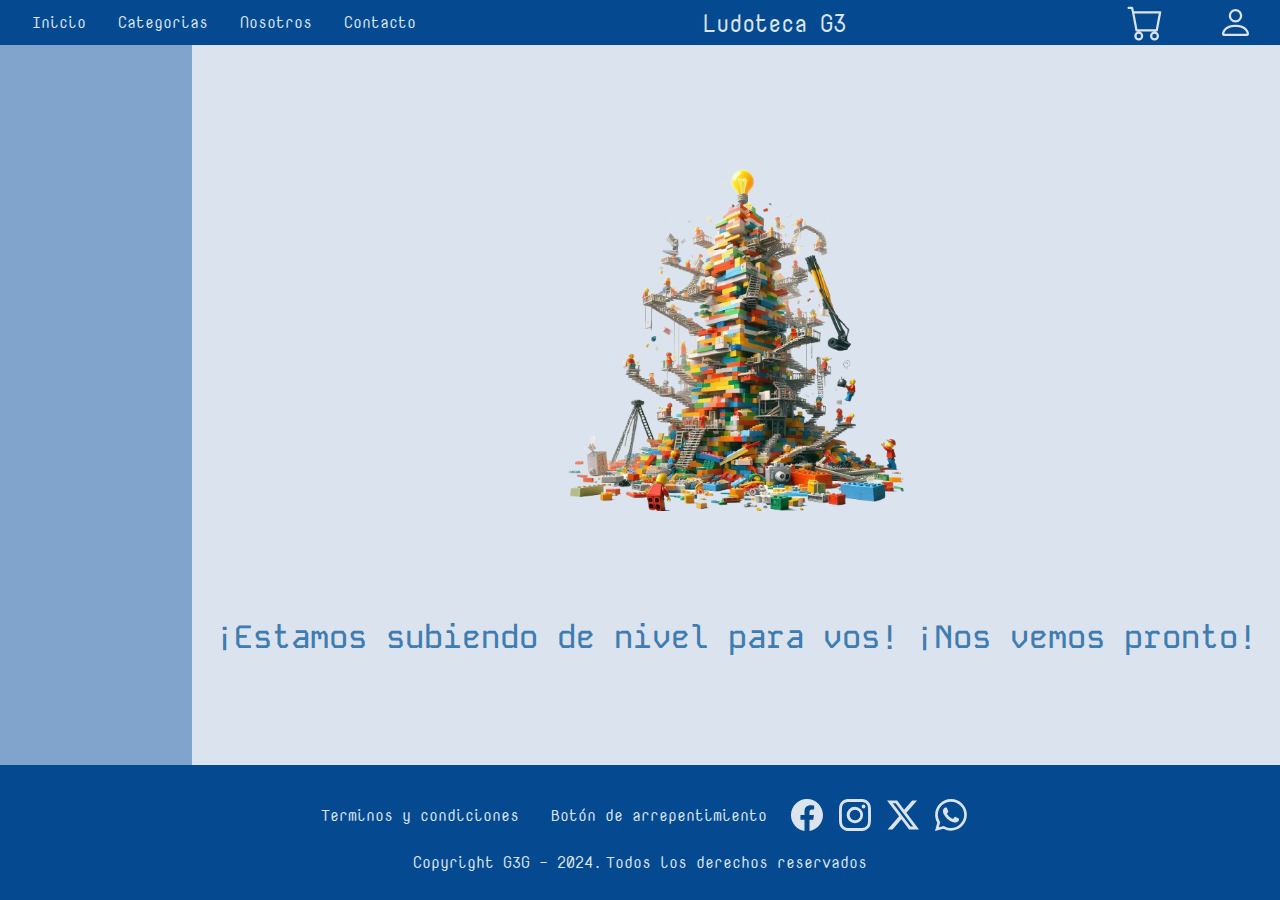
<file: HTML/mostrador.html>
<!DOCTYPE html>
<html lang="es">
  <head>
    <meta charset="UTF-8" >
    <link rel="icon" href="../imagenes/logo.ico" >
    <meta name="viewport" content="width=device-width, initial-scale=1.0" >
    <link
      rel="stylesheet"
      type="text/css"
      media="all"
      href="../CSS/mostrador.css"
    >
    <link rel="preconnect" href="https://fonts.gstatic.com" crossorigin >
    <link
      href="https://fonts.googleapis.com/css2?family=Kode+Mono:wght@400..700&display=swap"
      rel="stylesheet"
    >
    <link rel="preconnect" href="https://fonts.googleapis.com" >
    <link rel="preconnect" href="https://fonts.gstatic.com" crossorigin >
    <link
      href="https://fonts.googleapis.com/css2?family=Kode+Mono:wght@400..700&family=Nova+Mono&display=swap"
      rel="stylesheet"
    >
    <title>Ludoteca</title>
  </head>

  <body>
    <header>
      <svg class="menu" xmlns="http://www.w3.org/2000/svg" viewBox="0 0 16 16">
        <path
          fill-rule="evenodd"
          d="M2.5 12a.5.5 0 0 1 .5-.5h10a.5.5 0 0 1 0 1H3a.5.5 0 0 1-.5-.5m0-4a.5.5 0 0 1 .5-.5h10a.5.5 0 0 1 0 1H3a.5.5 0 0 1-.5-.5m0-4a.5.5 0 0 1 .5-.5h10a.5.5 0 0 1 0 1H3a.5.5 0 0 1-.5-.5"
        />
      </svg>

      <nav class="opciones">
        <a href="../index.html#inicio"> Inicio </a>
        <a href="../index.html#categorias"> Categorias </a>
        <a href="./nosotros.html"> Nosotros </a>
        <a href="./contacto.html"> Contacto </a>
      </nav>

      <div class="titulo">
        <a href="../index.html">Ludoteca G3</a>
      </div>

      <div class="desplegable">
        <div class="iconos">
          <svg
            class="carrito"
            xmlns="http://www.w3.org/2000/svg"
            viewBox="0 0 16 16"
          >
            <path
              class="off"
              d="M0 1.5A.5.5 0 0 1 .5 1H2a.5.5 0 0 1 .485.379L2.89 3H14.5a.5.5 0 0 1 .491.592l-1.5 8A.5.5 0 0 1 13 12H4a.5.5 0 0 1-.491-.408L2.01 3.607 1.61 2H.5a.5.5 0 0 1-.5-.5M3.102 4l1.313 7h8.17l1.313-7zM5 12a2 2 0 1 0 0 4 2 2 0 0 0 0-4m7 0a2 2 0 1 0 0 4 2 2 0 0 0 0-4m-7 1a1 1 0 1 1 0 2 1 1 0 0 1 0-2m7 0a1 1 0 1 1 0 2 1 1 0 0 1 0-2"
            />
            <path
              class="on"
              d="M0 1.5A.5.5 0 0 1 .5 1H2a.5.5 0 0 1 .485.379L2.89 3H14.5a.5.5 0 0 1 .491.592l-1.5 8A.5.5 0 0 1 13 12H4a.5.5 0 0 1-.491-.408L2.01 3.607 1.61 2H.5a.5.5 0 0 1-.5-.5M5 12a2 2 0 1 0 0 4 2 2 0 0 0 0-4m7 0a2 2 0 1 0 0 4 2 2 0 0 0 0-4m-7 1a1 1 0 1 1 0 2 1 1 0 0 1 0-2m7 0a1 1 0 1 1 0 2 1 1 0 0 1 0-2"
            />
          </svg>
          <svg
            class="usuario"
            xmlns="http://www.w3.org/2000/svg"
            viewBox="0 0 16 16"
          >
            <path
              class="off"
              d="M8 8a3 3 0 1 0 0-6 3 3 0 0 0 0 6m2-3a2 2 0 1 1-4 0 2 2 0 0 1 4 0m4 8c0 1-1 1-1 1H3s-1 0-1-1 1-4 6-4 6 3 6 4m-1-.004c-.001-.246-.154-.986-.832-1.664C11.516 10.68 10.289 10 8 10s-3.516.68-4.168 1.332c-.678.678-.83 1.418-.832 1.664z"
            />
            <path class="on" d="M11 6a3 3 0 1 1-6 0 3 3 0 0 1 6 0" />
            <path
              class="on"
              fill-rule="evenodd"
              d="M0 8a8 8 0 1 1 16 0A8 8 0 0 1 0 8m8-7a7 7 0 0 0-5.468 11.37C3.242 11.226 4.805 10 8 10s4.757 1.225 5.468 2.37A7 7 0 0 0 8 1"
            />
          </svg>
        </div>

        <div class="sesion">
          <a href="./iniciarSesion.html" class="boton">Iniciar sesión</a>
          <a href="./registro.html" class="boton">Registrarse</a>
        </div>

        <div class="total">
          <a href="./carrito.html" class="boton">Carrito</a>
        </div>
      </div>
    </header>

    <main>
      <div class="construccion">
        <img
          class="imagen"
          src="../imagenes/construccion2.png"
          alt="Sitio en construcción"
        >
        <div class="texto">
          <p>¡Estamos subiendo de nivel para vos!</p>
          <p>¡Nos vemos pronto!</p>
        </div>
      </div>
    </main>

    <aside></aside>

    <footer>
      <div class="links">
        <a href="./terminos.html">Terminos y condiciones</a>
        <a href="./arrepentimiento.html">Botón de arrepentimiento</a>
      </div>

      <div class="redes">
        <a href="https://www.facebook.com/" target="_blank">
          <svg
            xmlns="http://www.w3.org/2000/svg"
            class="facebook"
            viewBox="0 0 16 16"
          >
            <path
              d="M16 8.049c0-4.446-3.582-8.05-8-8.05C3.58 0-.002 3.603-.002 8.05c0 4.017 2.926 7.347 6.75 7.951v-5.625h-2.03V8.05H6.75V6.275c0-2.017 1.195-3.131 3.022-3.131.876 0 1.791.157 1.791.157v1.98h-1.009c-.993 0-1.303.621-1.303 1.258v1.51h2.218l-.354 2.326H9.25V16c3.824-.604 6.75-3.934 6.75-7.951"
            />
          </svg>
        </a>
        <a href="https://www.instagram.com/" target="_blank">
          <svg
            xmlns="http://www.w3.org/2000/svg"
            class="instagram"
            viewBox="0 0 16 16"
          >
            <path
              d="M8 0C5.829 0 5.556.01 4.703.048 3.85.088 3.269.222 2.76.42a3.9 3.9 0 0 0-1.417.923A3.9 3.9 0 0 0 .42 2.76C.222 3.268.087 3.85.048 4.7.01 5.555 0 5.827 0 8.001c0 2.172.01 2.444.048 3.297.04.852.174 1.433.372 1.942.205.526.478.972.923 1.417.444.445.89.719 1.416.923.51.198 1.09.333 1.942.372C5.555 15.99 5.827 16 8 16s2.444-.01 3.298-.048c.851-.04 1.434-.174 1.943-.372a3.9 3.9 0 0 0 1.416-.923c.445-.445.718-.891.923-1.417.197-.509.332-1.09.372-1.942C15.99 10.445 16 10.173 16 8s-.01-2.445-.048-3.299c-.04-.851-.175-1.433-.372-1.941a3.9 3.9 0 0 0-.923-1.417A3.9 3.9 0 0 0 13.24.42c-.51-.198-1.092-.333-1.943-.372C10.443.01 10.172 0 7.998 0zm-.717 1.442h.718c2.136 0 2.389.007 3.232.046.78.035 1.204.166 1.486.275.373.145.64.319.92.599s.453.546.598.92c.11.281.24.705.275 1.485.039.843.047 1.096.047 3.231s-.008 2.389-.047 3.232c-.035.78-.166 1.203-.275 1.485a2.5 2.5 0 0 1-.599.919c-.28.28-.546.453-.92.598-.28.11-.704.24-1.485.276-.843.038-1.096.047-3.232.047s-2.39-.009-3.233-.047c-.78-.036-1.203-.166-1.485-.276a2.5 2.5 0 0 1-.92-.598 2.5 2.5 0 0 1-.6-.92c-.109-.281-.24-.705-.275-1.485-.038-.843-.046-1.096-.046-3.233s.008-2.388.046-3.231c.036-.78.166-1.204.276-1.486.145-.373.319-.64.599-.92s.546-.453.92-.598c.282-.11.705-.24 1.485-.276.738-.034 1.024-.044 2.515-.045zm4.988 1.328a.96.96 0 1 0 0 1.92.96.96 0 0 0 0-1.92m-4.27 1.122a4.109 4.109 0 1 0 0 8.217 4.109 4.109 0 0 0 0-8.217m0 1.441a2.667 2.667 0 1 1 0 5.334 2.667 2.667 0 0 1 0-5.334"
            />
          </svg>
        </a>
        <a href="https://www.twitter.com/" target="_blank">
          <svg xmlns="http://www.w3.org/2000/svg" class="x" viewBox="0 0 16 16">
            <path
              d="M12.6.75h2.454l-5.36 6.142L16 15.25h-4.937l-3.867-5.07-4.425 5.07H.316l5.733-6.57L0 .75h5.063l3.495 4.633L12.601.75Zm-.86 13.028h1.36L4.323 2.145H2.865z"
            />
          </svg>
        </a>
        <a href="https://web.whatsapp.com/" target="_blank">
          <svg
            xmlns="http://www.w3.org/2000/svg"
            class="whatsapp"
            viewBox="0 0 16 16"
          >
            <path
              d="M13.601 2.326A7.85 7.85 0 0 0 7.994 0C3.627 0 .068 3.558.064 7.926c0 1.399.366 2.76 1.057 3.965L0 16l4.204-1.102a7.9 7.9 0 0 0 3.79.965h.004c4.368 0 7.926-3.558 7.93-7.93A7.9 7.9 0 0 0 13.6 2.326zM7.994 14.521a6.6 6.6 0 0 1-3.356-.92l-.24-.144-2.494.654.666-2.433-.156-.251a6.56 6.56 0 0 1-1.007-3.505c0-3.626 2.957-6.584 6.591-6.584a6.56 6.56 0 0 1 4.66 1.931 6.56 6.56 0 0 1 1.928 4.66c-.004 3.639-2.961 6.592-6.592 6.592m3.615-4.934c-.197-.099-1.17-.578-1.353-.646-.182-.065-.315-.099-.445.099-.133.197-.513.646-.627.775-.114.133-.232.148-.43.05-.197-.1-.836-.308-1.592-.985-.59-.525-.985-1.175-1.103-1.372-.114-.198-.011-.304.088-.403.087-.088.197-.232.296-.346.1-.114.133-.198.198-.33.065-.134.034-.248-.015-.347-.05-.099-.445-1.076-.612-1.47-.16-.389-.323-.335-.445-.34-.114-.007-.247-.007-.38-.007a.73.73 0 0 0-.529.247c-.182.198-.691.677-.691 1.654s.71 1.916.81 2.049c.098.133 1.394 2.132 3.383 2.992.47.205.84.326 1.129.418.475.152.904.129 1.246.08.38-.058 1.171-.48 1.338-.943.164-.464.164-.86.114-.943-.049-.084-.182-.133-.38-.232"
            />
          </svg>
        </a>
      </div>

      <div class="copyright">
        <p>Copyright G3G - 2024.</p>
        <p>Todos los derechos reservados</p>
      </div>
    </footer>

    <script src="../scripts/menu.js"></script>
  </body>
</html>
</file>
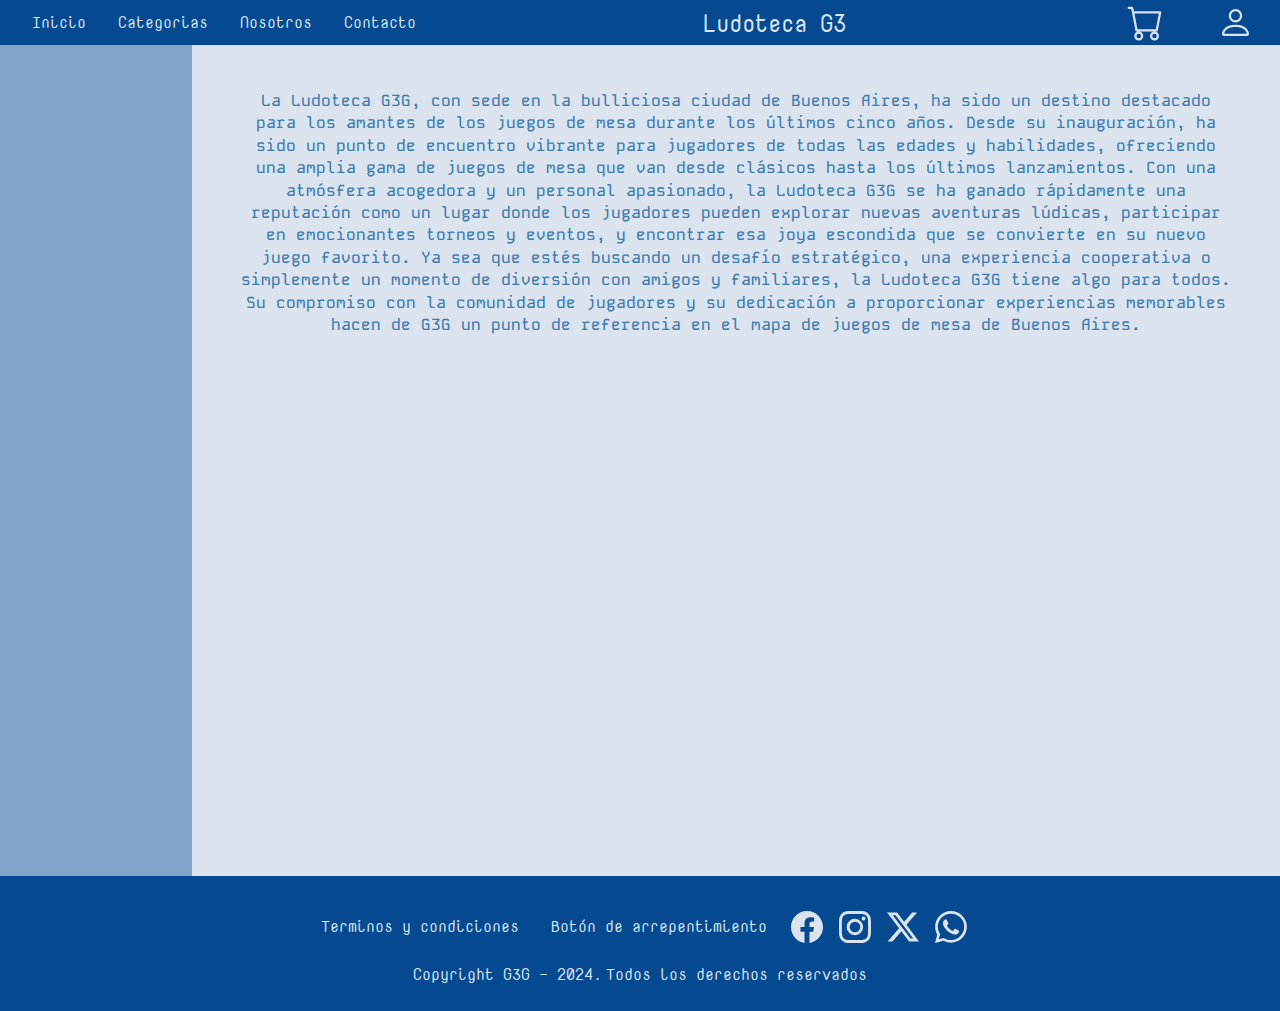
<file: HTML/nosotros.html>
<!DOCTYPE html>
<html lang="es">
  <head>
    <meta charset="UTF-8" />
    <link rel="icon" href="../imagenes/logo.ico" />
    <meta name="viewport" content="width=device-width, initial-scale=1.0" />
    <link
      rel="stylesheet"
      type="text/css"
      media="all"
      href="../CSS/nosotros.css"
    />
    <link rel="preconnect" href="https://fonts.gstatic.com" crossorigin />
    <link
      href="https://fonts.googleapis.com/css2?family=Kode+Mono:wght@400..700&display=swap"
      rel="stylesheet"
    />
    <link rel="preconnect" href="https://fonts.googleapis.com" />
    <link rel="preconnect" href="https://fonts.gstatic.com" crossorigin />
    <link
      href="https://fonts.googleapis.com/css2?family=Kode+Mono:wght@400..700&family=Nova+Mono&display=swap"
      rel="stylesheet"
    />
    <title>Ludoteca</title>
  </head>

  <body>
    <header>
      <svg class="menu" xmlns="http://www.w3.org/2000/svg" viewBox="0 0 16 16">
        <path
          fill-rule="evenodd"
          d="M2.5 12a.5.5 0 0 1 .5-.5h10a.5.5 0 0 1 0 1H3a.5.5 0 0 1-.5-.5m0-4a.5.5 0 0 1 .5-.5h10a.5.5 0 0 1 0 1H3a.5.5 0 0 1-.5-.5m0-4a.5.5 0 0 1 .5-.5h10a.5.5 0 0 1 0 1H3a.5.5 0 0 1-.5-.5"
        />
      </svg>

      <nav class="opciones">
        <a href="../index.html#inicio"> Inicio </a>
        <a href="../index.html#categorias"> Categorias </a>
        <a href="./nosotros.html"> Nosotros </a>
        <a href="./contacto.html"> Contacto </a>
      </nav>

      <div class="titulo">
        <a href="../index.html">Ludoteca G3</a>
      </div>

      <div class="desplegable">
        <div class="iconos">
          <svg
            class="carrito"
            xmlns="http://www.w3.org/2000/svg"
            viewBox="0 0 16 16"
          >
            <path
              class="off"
              d="M0 1.5A.5.5 0 0 1 .5 1H2a.5.5 0 0 1 .485.379L2.89 3H14.5a.5.5 0 0 1 .491.592l-1.5 8A.5.5 0 0 1 13 12H4a.5.5 0 0 1-.491-.408L2.01 3.607 1.61 2H.5a.5.5 0 0 1-.5-.5M3.102 4l1.313 7h8.17l1.313-7zM5 12a2 2 0 1 0 0 4 2 2 0 0 0 0-4m7 0a2 2 0 1 0 0 4 2 2 0 0 0 0-4m-7 1a1 1 0 1 1 0 2 1 1 0 0 1 0-2m7 0a1 1 0 1 1 0 2 1 1 0 0 1 0-2"
            />
            <path
              class="on"
              d="M0 1.5A.5.5 0 0 1 .5 1H2a.5.5 0 0 1 .485.379L2.89 3H14.5a.5.5 0 0 1 .491.592l-1.5 8A.5.5 0 0 1 13 12H4a.5.5 0 0 1-.491-.408L2.01 3.607 1.61 2H.5a.5.5 0 0 1-.5-.5M5 12a2 2 0 1 0 0 4 2 2 0 0 0 0-4m7 0a2 2 0 1 0 0 4 2 2 0 0 0 0-4m-7 1a1 1 0 1 1 0 2 1 1 0 0 1 0-2m7 0a1 1 0 1 1 0 2 1 1 0 0 1 0-2"
            />
          </svg>
          <svg
            class="usuario"
            xmlns="http://www.w3.org/2000/svg"
            viewBox="0 0 16 16"
          >
            <path
              class="off"
              d="M8 8a3 3 0 1 0 0-6 3 3 0 0 0 0 6m2-3a2 2 0 1 1-4 0 2 2 0 0 1 4 0m4 8c0 1-1 1-1 1H3s-1 0-1-1 1-4 6-4 6 3 6 4m-1-.004c-.001-.246-.154-.986-.832-1.664C11.516 10.68 10.289 10 8 10s-3.516.68-4.168 1.332c-.678.678-.83 1.418-.832 1.664z"
            />
            <path class="on" d="M11 6a3 3 0 1 1-6 0 3 3 0 0 1 6 0" />
            <path
              class="on"
              fill-rule="evenodd"
              d="M0 8a8 8 0 1 1 16 0A8 8 0 0 1 0 8m8-7a7 7 0 0 0-5.468 11.37C3.242 11.226 4.805 10 8 10s4.757 1.225 5.468 2.37A7 7 0 0 0 8 1"
            />
          </svg>
        </div>

        <div class="sesion">
          <a href="./iniciarSesion.html" class="boton">Iniciar sesión</a>
          <a href="./registro.html" class="boton">Registrarse</a>
        </div>

        <div class="total">
          <a href="./carrito.html" class="boton">Carrito</a>
        </div>
      </div>
    </header>

    <main>
      <!--Historia-->

      <p class="nosotros">
        La Ludoteca G3G, con sede en la bulliciosa ciudad de Buenos Aires, ha
        sido un destino destacado para los amantes de los juegos de mesa durante
        los últimos cinco años. Desde su inauguración, ha sido un punto de
        encuentro vibrante para jugadores de todas las edades y habilidades,
        ofreciendo una amplia gama de juegos de mesa que van desde clásicos
        hasta los últimos lanzamientos. Con una atmósfera acogedora y un
        personal apasionado, la Ludoteca G3G se ha ganado rápidamente una
        reputación como un lugar donde los jugadores pueden explorar nuevas
        aventuras lúdicas, participar en emocionantes torneos y eventos, y
        encontrar esa joya escondida que se convierte en su nuevo juego
        favorito. Ya sea que estés buscando un desafío estratégico, una
        experiencia cooperativa o simplemente un momento de diversión con amigos
        y familiares, la Ludoteca G3G tiene algo para todos. Su compromiso con
        la comunidad de jugadores y su dedicación a proporcionar experiencias
        memorables hacen de G3G un punto de referencia en el mapa de juegos de
        mesa de Buenos Aires.
      </p>

      <iframe
        class="mapa"
        src="https://www.google.com/maps/embed?pb=!1m18!1m12!1m3!1d3284.251748727221!2d-58.39134944496149!3d-34.59779506098073!2m3!1f0!2f0!3f0!3m2!1i1024!2i768!4f13.1!3m3!1m2!1s0x95bccabdfc5dde23%3A0x58a7382ebab3a0f5!2sAv.%20Sta.%20Fe%201892%2C%20C1123AAN%20Cdad.%20Aut%C3%B3noma%20de%20Buenos%20Aires!5e0!3m2!1ses-419!2sar!4v1713475366831!5m2!1ses-419!2sar"
        style="border: 0"
        allowfullscreen=""
        loading="lazy"
        referrerpolicy="no-referrer-when-downgrade"
      ></iframe>
    </main>

    <aside></aside>

    <footer>
      <div class="links">
        <a href="./terminos.html">Terminos y condiciones</a>
        <a href="./arrepentimiento.html">Botón de arrepentimiento</a>
      </div>

      <div class="redes">
        <a href="https://www.facebook.com/" target="_blank">
          <svg
            xmlns="http://www.w3.org/2000/svg"
            class="facebook"
            viewBox="0 0 16 16"
          >
            <path
              d="M16 8.049c0-4.446-3.582-8.05-8-8.05C3.58 0-.002 3.603-.002 8.05c0 4.017 2.926 7.347 6.75 7.951v-5.625h-2.03V8.05H6.75V6.275c0-2.017 1.195-3.131 3.022-3.131.876 0 1.791.157 1.791.157v1.98h-1.009c-.993 0-1.303.621-1.303 1.258v1.51h2.218l-.354 2.326H9.25V16c3.824-.604 6.75-3.934 6.75-7.951"
            />
          </svg>
        </a>
        <a href="https://www.instagram.com/" target="_blank">
          <svg
            xmlns="http://www.w3.org/2000/svg"
            class="instagram"
            viewBox="0 0 16 16"
          >
            <path
              d="M8 0C5.829 0 5.556.01 4.703.048 3.85.088 3.269.222 2.76.42a3.9 3.9 0 0 0-1.417.923A3.9 3.9 0 0 0 .42 2.76C.222 3.268.087 3.85.048 4.7.01 5.555 0 5.827 0 8.001c0 2.172.01 2.444.048 3.297.04.852.174 1.433.372 1.942.205.526.478.972.923 1.417.444.445.89.719 1.416.923.51.198 1.09.333 1.942.372C5.555 15.99 5.827 16 8 16s2.444-.01 3.298-.048c.851-.04 1.434-.174 1.943-.372a3.9 3.9 0 0 0 1.416-.923c.445-.445.718-.891.923-1.417.197-.509.332-1.09.372-1.942C15.99 10.445 16 10.173 16 8s-.01-2.445-.048-3.299c-.04-.851-.175-1.433-.372-1.941a3.9 3.9 0 0 0-.923-1.417A3.9 3.9 0 0 0 13.24.42c-.51-.198-1.092-.333-1.943-.372C10.443.01 10.172 0 7.998 0zm-.717 1.442h.718c2.136 0 2.389.007 3.232.046.78.035 1.204.166 1.486.275.373.145.64.319.92.599s.453.546.598.92c.11.281.24.705.275 1.485.039.843.047 1.096.047 3.231s-.008 2.389-.047 3.232c-.035.78-.166 1.203-.275 1.485a2.5 2.5 0 0 1-.599.919c-.28.28-.546.453-.92.598-.28.11-.704.24-1.485.276-.843.038-1.096.047-3.232.047s-2.39-.009-3.233-.047c-.78-.036-1.203-.166-1.485-.276a2.5 2.5 0 0 1-.92-.598 2.5 2.5 0 0 1-.6-.92c-.109-.281-.24-.705-.275-1.485-.038-.843-.046-1.096-.046-3.233s.008-2.388.046-3.231c.036-.78.166-1.204.276-1.486.145-.373.319-.64.599-.92s.546-.453.92-.598c.282-.11.705-.24 1.485-.276.738-.034 1.024-.044 2.515-.045zm4.988 1.328a.96.96 0 1 0 0 1.92.96.96 0 0 0 0-1.92m-4.27 1.122a4.109 4.109 0 1 0 0 8.217 4.109 4.109 0 0 0 0-8.217m0 1.441a2.667 2.667 0 1 1 0 5.334 2.667 2.667 0 0 1 0-5.334"
            />
          </svg>
        </a>
        <a href="https://www.twitter.com/" target="_blank">
          <svg xmlns="http://www.w3.org/2000/svg" class="x" viewBox="0 0 16 16">
            <path
              d="M12.6.75h2.454l-5.36 6.142L16 15.25h-4.937l-3.867-5.07-4.425 5.07H.316l5.733-6.57L0 .75h5.063l3.495 4.633L12.601.75Zm-.86 13.028h1.36L4.323 2.145H2.865z"
            />
          </svg>
        </a>
        <a href="https://web.whatsapp.com/" target="_blank">
          <svg
            xmlns="http://www.w3.org/2000/svg"
            class="whatsapp"
            viewBox="0 0 16 16"
          >
            <path
              d="M13.601 2.326A7.85 7.85 0 0 0 7.994 0C3.627 0 .068 3.558.064 7.926c0 1.399.366 2.76 1.057 3.965L0 16l4.204-1.102a7.9 7.9 0 0 0 3.79.965h.004c4.368 0 7.926-3.558 7.93-7.93A7.9 7.9 0 0 0 13.6 2.326zM7.994 14.521a6.6 6.6 0 0 1-3.356-.92l-.24-.144-2.494.654.666-2.433-.156-.251a6.56 6.56 0 0 1-1.007-3.505c0-3.626 2.957-6.584 6.591-6.584a6.56 6.56 0 0 1 4.66 1.931 6.56 6.56 0 0 1 1.928 4.66c-.004 3.639-2.961 6.592-6.592 6.592m3.615-4.934c-.197-.099-1.17-.578-1.353-.646-.182-.065-.315-.099-.445.099-.133.197-.513.646-.627.775-.114.133-.232.148-.43.05-.197-.1-.836-.308-1.592-.985-.59-.525-.985-1.175-1.103-1.372-.114-.198-.011-.304.088-.403.087-.088.197-.232.296-.346.1-.114.133-.198.198-.33.065-.134.034-.248-.015-.347-.05-.099-.445-1.076-.612-1.47-.16-.389-.323-.335-.445-.34-.114-.007-.247-.007-.38-.007a.73.73 0 0 0-.529.247c-.182.198-.691.677-.691 1.654s.71 1.916.81 2.049c.098.133 1.394 2.132 3.383 2.992.47.205.84.326 1.129.418.475.152.904.129 1.246.08.38-.058 1.171-.48 1.338-.943.164-.464.164-.86.114-.943-.049-.084-.182-.133-.38-.232"
            />
          </svg>
        </a>
      </div>

      <div class="copyright">
        <p>Copyright G3G - 2024.</p>
        <p>Todos los derechos reservados</p>
      </div>
    </footer>

    <script src="../scripts/menu.js"></script>
  </body>
</html>
</file>
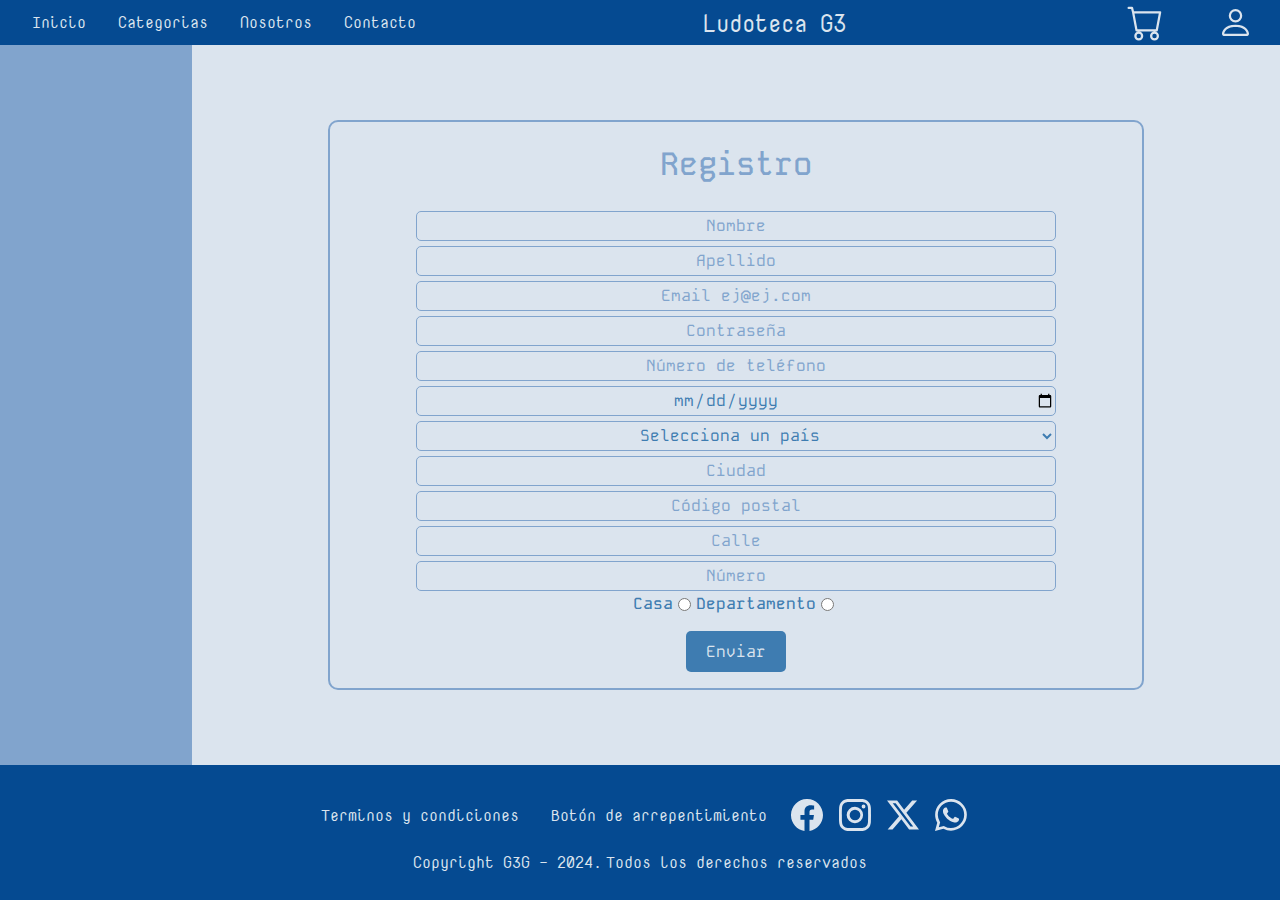
<file: HTML/registro.html>
<!DOCTYPE html>
<html lang="es">
  <head>
    <meta charset="UTF-8" >
    <link rel="icon" href="../imagenes/logo.ico" >
    <meta name="viewport" content="width=device-width, initial-scale=1.0" >
    <link
      rel="stylesheet"
      type="text/css"
      media="all"
      href="../CSS/registro.css"
    >
    <link rel="preconnect" href="https://fonts.gstatic.com" crossorigin >
    <link
      href="https://fonts.googleapis.com/css2?family=Kode+Mono:wght@400..700&display=swap"
      rel="stylesheet"
    >
    <link rel="preconnect" href="https://fonts.googleapis.com" >
    <link rel="preconnect" href="https://fonts.gstatic.com" crossorigin >
    <link
      href="https://fonts.googleapis.com/css2?family=Kode+Mono:wght@400..700&family=Nova+Mono&display=swap"
      rel="stylesheet"
    >
    <title>Ludoteca</title>
  </head>

  <body>
    <header>
      <svg class="menu" xmlns="http://www.w3.org/2000/svg" viewBox="0 0 16 16">
        <path
          fill-rule="evenodd"
          d="M2.5 12a.5.5 0 0 1 .5-.5h10a.5.5 0 0 1 0 1H3a.5.5 0 0 1-.5-.5m0-4a.5.5 0 0 1 .5-.5h10a.5.5 0 0 1 0 1H3a.5.5 0 0 1-.5-.5m0-4a.5.5 0 0 1 .5-.5h10a.5.5 0 0 1 0 1H3a.5.5 0 0 1-.5-.5"
        />
      </svg>

      <nav class="opciones">
        <a href="../index.html#inicio"> Inicio </a>
        <a href="../index.html#categorias"> Categorias </a>
        <a href="./nosotros.html"> Nosotros </a>
        <a href="./contacto.html"> Contacto </a>
      </nav>

      <div class="titulo">
        <a href="../index.html">Ludoteca G3</a>
      </div>

      <div class="desplegable">
        <div class="iconos">
          <svg
            class="carrito"
            xmlns="http://www.w3.org/2000/svg"
            viewBox="0 0 16 16"
          >
            <path
              class="off"
              d="M0 1.5A.5.5 0 0 1 .5 1H2a.5.5 0 0 1 .485.379L2.89 3H14.5a.5.5 0 0 1 .491.592l-1.5 8A.5.5 0 0 1 13 12H4a.5.5 0 0 1-.491-.408L2.01 3.607 1.61 2H.5a.5.5 0 0 1-.5-.5M3.102 4l1.313 7h8.17l1.313-7zM5 12a2 2 0 1 0 0 4 2 2 0 0 0 0-4m7 0a2 2 0 1 0 0 4 2 2 0 0 0 0-4m-7 1a1 1 0 1 1 0 2 1 1 0 0 1 0-2m7 0a1 1 0 1 1 0 2 1 1 0 0 1 0-2"
            />
            <path
              class="on"
              d="M0 1.5A.5.5 0 0 1 .5 1H2a.5.5 0 0 1 .485.379L2.89 3H14.5a.5.5 0 0 1 .491.592l-1.5 8A.5.5 0 0 1 13 12H4a.5.5 0 0 1-.491-.408L2.01 3.607 1.61 2H.5a.5.5 0 0 1-.5-.5M5 12a2 2 0 1 0 0 4 2 2 0 0 0 0-4m7 0a2 2 0 1 0 0 4 2 2 0 0 0 0-4m-7 1a1 1 0 1 1 0 2 1 1 0 0 1 0-2m7 0a1 1 0 1 1 0 2 1 1 0 0 1 0-2"
            />
          </svg>
          <svg
            class="usuario"
            xmlns="http://www.w3.org/2000/svg"
            viewBox="0 0 16 16"
          >
            <path
              class="off"
              d="M8 8a3 3 0 1 0 0-6 3 3 0 0 0 0 6m2-3a2 2 0 1 1-4 0 2 2 0 0 1 4 0m4 8c0 1-1 1-1 1H3s-1 0-1-1 1-4 6-4 6 3 6 4m-1-.004c-.001-.246-.154-.986-.832-1.664C11.516 10.68 10.289 10 8 10s-3.516.68-4.168 1.332c-.678.678-.83 1.418-.832 1.664z"
            />
            <path class="on" d="M11 6a3 3 0 1 1-6 0 3 3 0 0 1 6 0" />
            <path
              class="on"
              fill-rule="evenodd"
              d="M0 8a8 8 0 1 1 16 0A8 8 0 0 1 0 8m8-7a7 7 0 0 0-5.468 11.37C3.242 11.226 4.805 10 8 10s4.757 1.225 5.468 2.37A7 7 0 0 0 8 1"
            />
          </svg>
        </div>

        <div class="sesion">
          <a href="./iniciarSesion.html" class="boton">Iniciar sesión</a>
          <a href="./registro.html" class="boton">Registrarse</a>
        </div>

        <div class="total">
          <a href="./carrito.html" class="boton">Carrito</a>
        </div>
      </div>
    </header>

    <main>
      <form class="formulario" id="form-reg">
        <h1 class="titulo">Registro</h1>

        <input
          class="input-reg"
          type="text"
          name="name"
          id="name-reg"
          placeholder="Nombre"
        >

        <input
          class="input-reg"
          type="text"
          name="surname"
          id="surname-reg"
          placeholder="Apellido"
        >

        <input
          class="input-reg"
          type="email"
          name="email"
          id="email-reg"
          placeholder="Email ej@ej.com"
        >

        <input
          class="input-reg"
          type="password"
          name="password"
          id="password-reg"
          placeholder="Contraseña"
        >

        <input
          class="input-reg"
          type="text"
          name="cellphone"
          id="cellphone-reg"
          placeholder="Número de teléfono"
        >

        <input
          class="input-reg"
          type="date"
          name="birthdate"
          id="birthdate-reg"
        >

        <select class="input-reg" name="country" id="country-reg">
          <option value="">Selecciona un país</option>
          <option value="Argentina">Argentina</option>
          <option value="Bolivia">Bolivia</option>
          <option value="Brasil">Brasil</option>
          <option value="Chile">Chile</option>
          <option value="Mexico">México</option>
          <option value="Paraguay">Paraguay</option>
          <option value="Uruguay">Uruguay</option>
          <option value="Otro">Otro</option>
        </select>

        <input
          class="input-reg"
          type="text"
          name="city"
          id="city-reg"
          placeholder="Ciudad"
        >

        <input
          class="input-reg"
          type="text"
          name="zip"
          id="zip-reg"
          placeholder="Código postal"
        >

        <input
          class="input-reg"
          type="text"
          name="street"
          id="street-reg"
          placeholder="Calle"
        >

        <input
          class="input-reg"
          type="text"
          name="number"
          id="number-reg"
          placeholder="Número"
        >

        <div class="fila">
          <label for="option-reg">Casa</label>
          <input
            class="input-reg"
            type="radio"
            name="option"
            id="option-reg"
            value="1"
          >
          <label for="option2-reg">Departamento</label>
          <input
            class="input-reg"
            type="radio"
            name="option"
            id="option2-reg"
            value="2"
          >
        </div>

        <input class="submit" type="submit" value="Enviar" >
      </form>
    </main>

    <aside></aside>

    <footer>
      <div class="links">
        <a href="./terminos.html">Terminos y condiciones</a>
        <a href="./arrepentimiento.html">Botón de arrepentimiento</a>
      </div>

      <div class="redes">
        <a href="https://www.facebook.com/" target="_blank">
          <svg
            xmlns="http://www.w3.org/2000/svg"
            class="facebook"
            viewBox="0 0 16 16"
          >
            <path
              d="M16 8.049c0-4.446-3.582-8.05-8-8.05C3.58 0-.002 3.603-.002 8.05c0 4.017 2.926 7.347 6.75 7.951v-5.625h-2.03V8.05H6.75V6.275c0-2.017 1.195-3.131 3.022-3.131.876 0 1.791.157 1.791.157v1.98h-1.009c-.993 0-1.303.621-1.303 1.258v1.51h2.218l-.354 2.326H9.25V16c3.824-.604 6.75-3.934 6.75-7.951"
            />
          </svg>
        </a>
        <a href="https://www.instagram.com/" target="_blank">
          <svg
            xmlns="http://www.w3.org/2000/svg"
            class="instagram"
            viewBox="0 0 16 16"
          >
            <path
              d="M8 0C5.829 0 5.556.01 4.703.048 3.85.088 3.269.222 2.76.42a3.9 3.9 0 0 0-1.417.923A3.9 3.9 0 0 0 .42 2.76C.222 3.268.087 3.85.048 4.7.01 5.555 0 5.827 0 8.001c0 2.172.01 2.444.048 3.297.04.852.174 1.433.372 1.942.205.526.478.972.923 1.417.444.445.89.719 1.416.923.51.198 1.09.333 1.942.372C5.555 15.99 5.827 16 8 16s2.444-.01 3.298-.048c.851-.04 1.434-.174 1.943-.372a3.9 3.9 0 0 0 1.416-.923c.445-.445.718-.891.923-1.417.197-.509.332-1.09.372-1.942C15.99 10.445 16 10.173 16 8s-.01-2.445-.048-3.299c-.04-.851-.175-1.433-.372-1.941a3.9 3.9 0 0 0-.923-1.417A3.9 3.9 0 0 0 13.24.42c-.51-.198-1.092-.333-1.943-.372C10.443.01 10.172 0 7.998 0zm-.717 1.442h.718c2.136 0 2.389.007 3.232.046.78.035 1.204.166 1.486.275.373.145.64.319.92.599s.453.546.598.92c.11.281.24.705.275 1.485.039.843.047 1.096.047 3.231s-.008 2.389-.047 3.232c-.035.78-.166 1.203-.275 1.485a2.5 2.5 0 0 1-.599.919c-.28.28-.546.453-.92.598-.28.11-.704.24-1.485.276-.843.038-1.096.047-3.232.047s-2.39-.009-3.233-.047c-.78-.036-1.203-.166-1.485-.276a2.5 2.5 0 0 1-.92-.598 2.5 2.5 0 0 1-.6-.92c-.109-.281-.24-.705-.275-1.485-.038-.843-.046-1.096-.046-3.233s.008-2.388.046-3.231c.036-.78.166-1.204.276-1.486.145-.373.319-.64.599-.92s.546-.453.92-.598c.282-.11.705-.24 1.485-.276.738-.034 1.024-.044 2.515-.045zm4.988 1.328a.96.96 0 1 0 0 1.92.96.96 0 0 0 0-1.92m-4.27 1.122a4.109 4.109 0 1 0 0 8.217 4.109 4.109 0 0 0 0-8.217m0 1.441a2.667 2.667 0 1 1 0 5.334 2.667 2.667 0 0 1 0-5.334"
            />
          </svg>
        </a>
        <a href="https://www.twitter.com/" target="_blank">
          <svg xmlns="http://www.w3.org/2000/svg" class="x" viewBox="0 0 16 16">
            <path
              d="M12.6.75h2.454l-5.36 6.142L16 15.25h-4.937l-3.867-5.07-4.425 5.07H.316l5.733-6.57L0 .75h5.063l3.495 4.633L12.601.75Zm-.86 13.028h1.36L4.323 2.145H2.865z"
            />
          </svg>
        </a>
        <a href="https://web.whatsapp.com/" target="_blank">
          <svg
            xmlns="http://www.w3.org/2000/svg"
            class="whatsapp"
            viewBox="0 0 16 16"
          >
            <path
              d="M13.601 2.326A7.85 7.85 0 0 0 7.994 0C3.627 0 .068 3.558.064 7.926c0 1.399.366 2.76 1.057 3.965L0 16l4.204-1.102a7.9 7.9 0 0 0 3.79.965h.004c4.368 0 7.926-3.558 7.93-7.93A7.9 7.9 0 0 0 13.6 2.326zM7.994 14.521a6.6 6.6 0 0 1-3.356-.92l-.24-.144-2.494.654.666-2.433-.156-.251a6.56 6.56 0 0 1-1.007-3.505c0-3.626 2.957-6.584 6.591-6.584a6.56 6.56 0 0 1 4.66 1.931 6.56 6.56 0 0 1 1.928 4.66c-.004 3.639-2.961 6.592-6.592 6.592m3.615-4.934c-.197-.099-1.17-.578-1.353-.646-.182-.065-.315-.099-.445.099-.133.197-.513.646-.627.775-.114.133-.232.148-.43.05-.197-.1-.836-.308-1.592-.985-.59-.525-.985-1.175-1.103-1.372-.114-.198-.011-.304.088-.403.087-.088.197-.232.296-.346.1-.114.133-.198.198-.33.065-.134.034-.248-.015-.347-.05-.099-.445-1.076-.612-1.47-.16-.389-.323-.335-.445-.34-.114-.007-.247-.007-.38-.007a.73.73 0 0 0-.529.247c-.182.198-.691.677-.691 1.654s.71 1.916.81 2.049c.098.133 1.394 2.132 3.383 2.992.47.205.84.326 1.129.418.475.152.904.129 1.246.08.38-.058 1.171-.48 1.338-.943.164-.464.164-.86.114-.943-.049-.084-.182-.133-.38-.232"
            />
          </svg>
        </a>
      </div>

      <div class="copyright">
        <p>Copyright G3G - 2024.</p>
        <p>Todos los derechos reservados</p>
      </div>
    </footer>

    <script src="../scripts/menu.js"></script>
    <script src="../scripts/registro/registro.js"></script>
  </body>
</html>
</file>
<file: CSS/arrepentimiento.css>
@import url(./reset.css);
@import url(./construccion.css);
</file>
<file: CSS/categorias.css>
@import url(./reset.css);

main .titulo {
  display: block;
  text-align: center;
  font-size: 1.5em;
  font-weight: bold;
  margin: 1em 0;
}

main .vidriera {
  display: flex;
  flex-flow: row wrap;
  justify-content: center;
}

main .vidriera .juego {
  display: flex;
  justify-content: center;
  align-items: center;
  flex-basis: 200px;
  height: 200px;
  margin: 1%;
  background-color: var(--color-secundario);
  background-size: cover;
  background-position: center;
  border-radius: 10px;
  box-shadow: 0 0 10px rgba(0, 0, 0, 0.5);
  transition: transform 0.3s;
  overflow: hidden;
}

main .vidriera .juego .info {
  display: flex;
  flex-flow: row wrap;
  align-content: flex-end;
  justify-content: space-evenly;
  gap: 1em;
  width: 100%;
  height: calc( 100% + 6em );
  padding: 1vh;
  color: var(--color-primario);
  background: linear-gradient(
    to top,
    var(--color-secundario) 25%,
    transparent 50%
  );
  transition:all 0.35s ease-in-out .15s;
}

main .vidriera .juego .info .nombre {
  text-align: center;
  font-size: 1.15em;
  width: 100%;
}

main .vidriera .juego .info .precio {
  text-align: center;
  font-size: 1em;
  padding: 0.5vh;
}

main .vidriera .juego .info .boton {
  width: 4em;
  padding: 0.5vh;
  border-radius: 1vh;
  background-color: var(--color-primario);
  color: var(--color-secundario);
  text-align: center;
  cursor: pointer;
  transition: all 0.3s ease-in-out;
}

main .vidriera .juego:hover {
  transform: scale(1.1);
  background-color: var(--color-primario);
}

main .vidriera .juego .info:hover{
    height: 100%;
    gap: 0;
    background: linear-gradient(
      to top,
      var(--color-secundario) 35%,
      transparent 50%
    );
}

main .vidriera .juego .info .boton:hover {
  scale: 1.1;
  background-color: var(--color-selector);
  color: var(--color-primario);
}

@media only screen and (max-width: 600px) {

  main .vidriera .juego {
    height: 200px;
    width: 200px;
    background-size: cover;
  }

    main .vidriera .juego .info {
        height: 100%;
        gap: 0;
        background: linear-gradient(
          to top,
          var(--color-terciario) 35%,
          transparent 50%
        );
    }

    main .vidriera .juego .info .boton {
      background-color: var(--color-selector);
      color: var(--color-primario);
    }
}

@media screen and (min-width: 600px) and (max-width: 1200px) {

    main .vidriera .juego {
      height: 200px;
      width: 200px;
      background-size: cover;
    }
  
      main .vidriera .juego .info {
          height: 100%;
          gap: 0;
          background: linear-gradient(
            to top,
            var(--color-terciario) 35%,
            transparent 50%
          );
      }

      main .vidriera .juego .info .boton {
        background-color: var(--color-selector);
        color: var(--color-primario);
      }
}
</file>
<file: CSS/construccion.css>
@import url(./reset.css);

main .construccion {
  display: flex;
  flex-direction: column;
  align-items: center;
  justify-content: space-evenly;
  height: 100%;
  width: auto;
}

main .construccion .imagen {
    display: flex;
    justify-content: center;
    align-items: center;
   max-height: 350px;
    width: auto;
  }

main .construccion .texto {
  font-size: 2rem;
  display: flex;
  flex-flow: row wrap;
  justify-content: center;
  align-items: center;
}

main .construccion .texto p {
  margin: 0 0.25em;
}
</file>
<file: CSS/contacto.css>
@import url(./reset.css);

main {
  display: flex;
  flex-direction: column;
  justify-content: center;
  align-items: center;
  background-color: var(--color-secundario);
}

main .formulario {
  display: flex;
  flex-direction: column;
  justify-content: center;
  align-items: center;
  border: 2px solid var(--color-terciario);
  background-color: var(--color-secundario);
  border-radius: 10px;
  width: 40vw;
  box-sizing: border-box;
}

main .formulario .titulo {
  color: var(--color-terciario);
  font-size: 2rem;
  margin: 1em 0;
  text-align: center;
}


main .formulario .input-cont {
  height: 30px;
  width: 250px;
  margin: 2.5px 0 2.5px 0;
  text-align: center;
  color: var(--color-primario);
  background-color: var(--color-secundario);
  border: var(--color-terciario) 1px solid;
  border-radius: 5px;
  font-size: 1em;
  /* box-shadow: 3px 3px 3px 3px; */
}

main .formulario .input-cont::placeholder {
  color: var(--color-terciario);
  text-align: center;
}

main .formulario .input-cont:focus {
  outline: none;
  text-align: center;
}

main .formulario .txt-cont {
  height: 100px;
  width: 250px;
  margin: 10px 0 10px 0;
  color: var(--color-primario);
  background-color: var(--color-secundario);
  border: var(--color-terciario) 1px solid;
  border-radius: 5px;
  font-size: 1rem;
  /* box-shadow: 3px 3px 3px 3px; */
}

main .formulario .txt-cont::placeholder {
  color: var(--color-terciario);
}

main .formulario .submit {
  background-color: var(--color-primario);
  color: var(--color-secundario);
  border: none;
  border-radius: 5px;
  margin: 1em;
  padding: 10px 20px;
  cursor: pointer;
}

main .formulario .submit:hover {
  background-color: var(--color-selector);
  color: var(--color-primario);
}


@media screen and (max-width: 600px){
  main .formulario {
    width: 95%;
  }

  main .formulario .input-cont {
    width: auto;
  }

  main .formulario .txt-cont {
    width: 300px;
  }
  
}

@media screen and (min-width: 600px) and (max-width: 1200px){
  main .formulario {
    width: 75%;
  }

  main .formulario .input-cont {
    width: auto;
  }

  main .formulario .txt-cont {
    width: auto;
  }
  
}

@media screen and (min-width: 1200px){
  main .formulario {
    width: 75%;
  }

  main .formulario .input-cont {
    width: auto;
  }

  main .formulario .txt-cont {
    width: auto;
  }
}
</file>
<file: CSS/iniciarsesion.css>
@import url(./reset.css);

main {
    display: flex;
    flex-direction: column;
    justify-content: center;
    align-items: center;
    background-color: var(--color-secundario);
  }
  
  main .formulario {
    display: flex;
    flex-direction: column;
    justify-content: center;
    align-items: center;
    border: 2px solid var(--color-terciario);
    background-color: var(--color-secundario);
    border-radius: 10px;
    height: 60%;
    box-sizing: border-box;
  }
  
  main .formulario .titulo {
    color: var(--color-terciario);
    font-size: 2rem;
    margin: 1em 0;
    text-align: center;
  }
  
  main .formulario .input-is {
    height: 30px;
    width: 250px;
    margin: 2.5px 0 2.5px 0;
    text-align: center;
    color: var(--color-primario);
    background-color: var(--color-secundario);
    border: var(--color-terciario) 1px solid;
    border-radius: 5px;
    font-size: 1em;
    /* box-shadow: 3px 3px 3px 3px; */
  }

  main .formulario .input-is::placeholder {
    color: var(--color-terciario);
    text-align: center;
  }
  
  main .formulario .input-is:focus {
    outline: none;
    text-align: center;
  }
  
  main .formulario .submit {
    background-color: var(--color-primario);
    color: var(--color-secundario);
    border: none;
    border-radius: 5px;
    margin: 1em;
    padding: 10px 20px;
    cursor: pointer;
  }
  
  main .formulario .submit:hover {
    background-color: var(--color-selector);
    color: var(--color-primario);
  }
  
  
  @media screen and (max-width: 600px){
    main .formulario {
      width: 95%;
      height: 50%;
    }
    
  }
  
  @media screen and (min-width: 600px) and (max-width: 1200px){
    main .formulario {
      width: 50%;
    }
  }
  
  @media screen and (min-width: 1200px){
    main .formulario {
      width: 50%;
    }
  }
</file>
<file: CSS/mostrador.css>
@import url(./reset.css);
@import url(./construccion.css);
</file>
<file: CSS/nosotros.css>
@import url(./reset.css);

main {
  display: flex;
  flex-flow: row wrap;
  justify-content: space-around;
  align-items: center;
  padding: 5vh;
}
  
  .nosotros {
    text-align: center;
    margin-bottom: 5vh;
  }
  
  .mapa {
    height: 50vh;
  }
</file>
<file: CSS/registro.css>
@import url(./reset.css);

main {
    display: flex;
    flex-direction: column;
    justify-content: center;
    align-items: center;
    background-color: var(--color-secundario);
  }
  
  main .formulario {
    display: flex;
    flex-direction: column;
    justify-content: center;
    align-items: center;
    border: 2px solid var(--color-terciario);
    background-color: var(--color-secundario);
    border-radius: 10px;
    width: 40vw;
    box-sizing: border-box;
  }
  
  main .formulario .titulo {
    color: var(--color-terciario);
    font-size: 2rem;
    margin: 1em 0;
    text-align: center;
  }

  main .formulario .fila {
    display: flex;
    flex-direction: row;
    justify-content: center;
    align-items: center;
    width: 100%;
  }

  main .formulario .fila .input-reg {
    margin: 0 5px;
    height: auto;
    width: auto;
  }
  
  main .formulario .input-reg {
    height: 30px;
    width: 50vw;
    margin: 2.5px 0 2.5px 0;
    text-align: center;
    color: var(--color-primario);
    background-color: var(--color-secundario);
    border: var(--color-terciario) 1px solid;
    border-radius: 5px;
    font-size: 1em;
    /* box-shadow: 3px 3px 3px 3px; */
  }
  main .formulario .input-reg::placeholder {
    color: var(--color-terciario);
    text-align: center;
  }
  
  main .formulario .input-reg:focus {
    outline: none;
    text-align: center;
  }
  
  main .formulario .submit {
    background-color: var(--color-primario);
    color: var(--color-secundario);
    border: none;
    border-radius: 5px;
    margin: 1em;
    padding: 10px 20px;
    cursor: pointer;
  }
  
  main .formulario .submit:hover {
    background-color: var(--color-selector);
    color: var(--color-primario);
  }

  
  @media screen and (max-width: 600px){
    main .formulario {
      width: 95%;
    }
    
  }
  
  @media screen and (min-width: 600px) and (max-width: 1200px){
    main .formulario {
      width: 75%;
    }
  }
  
  @media screen and (min-width: 1200px){
    main .formulario {
      width: 75%;
    }
  }
</file>
